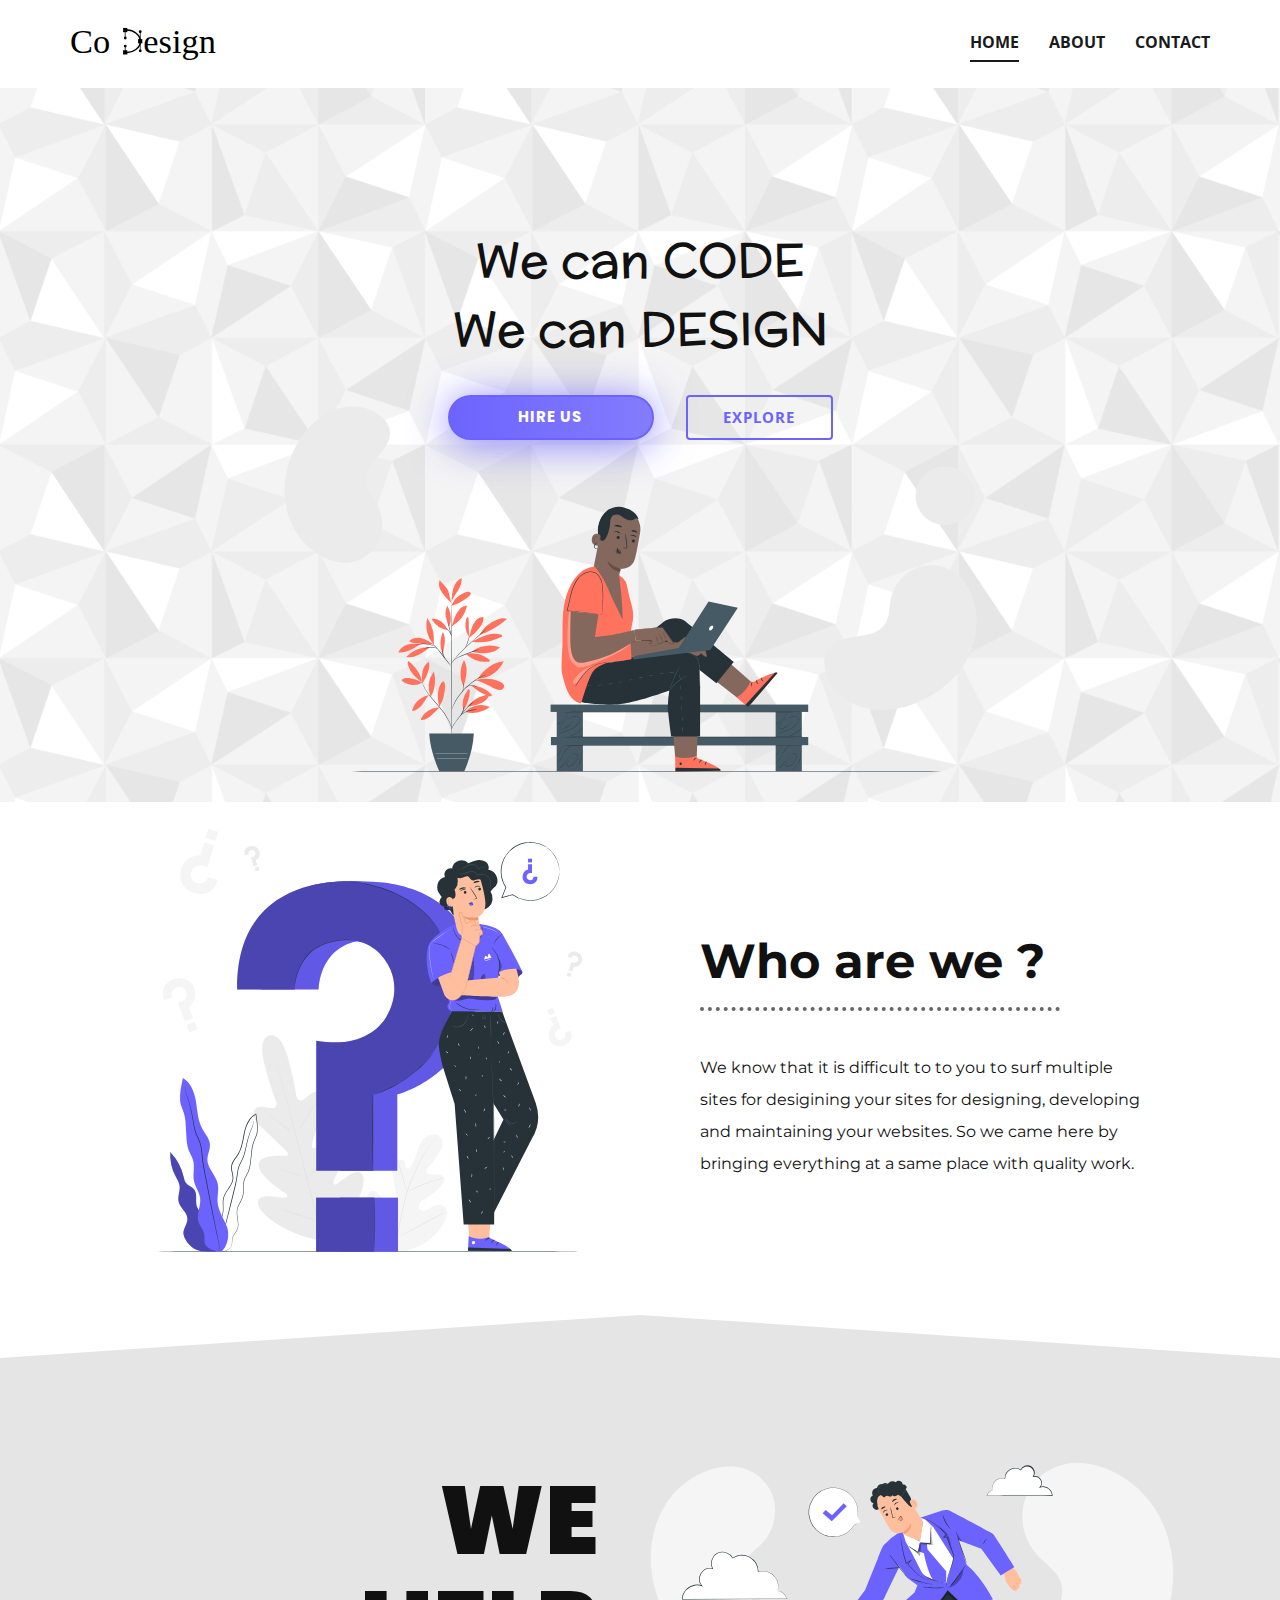
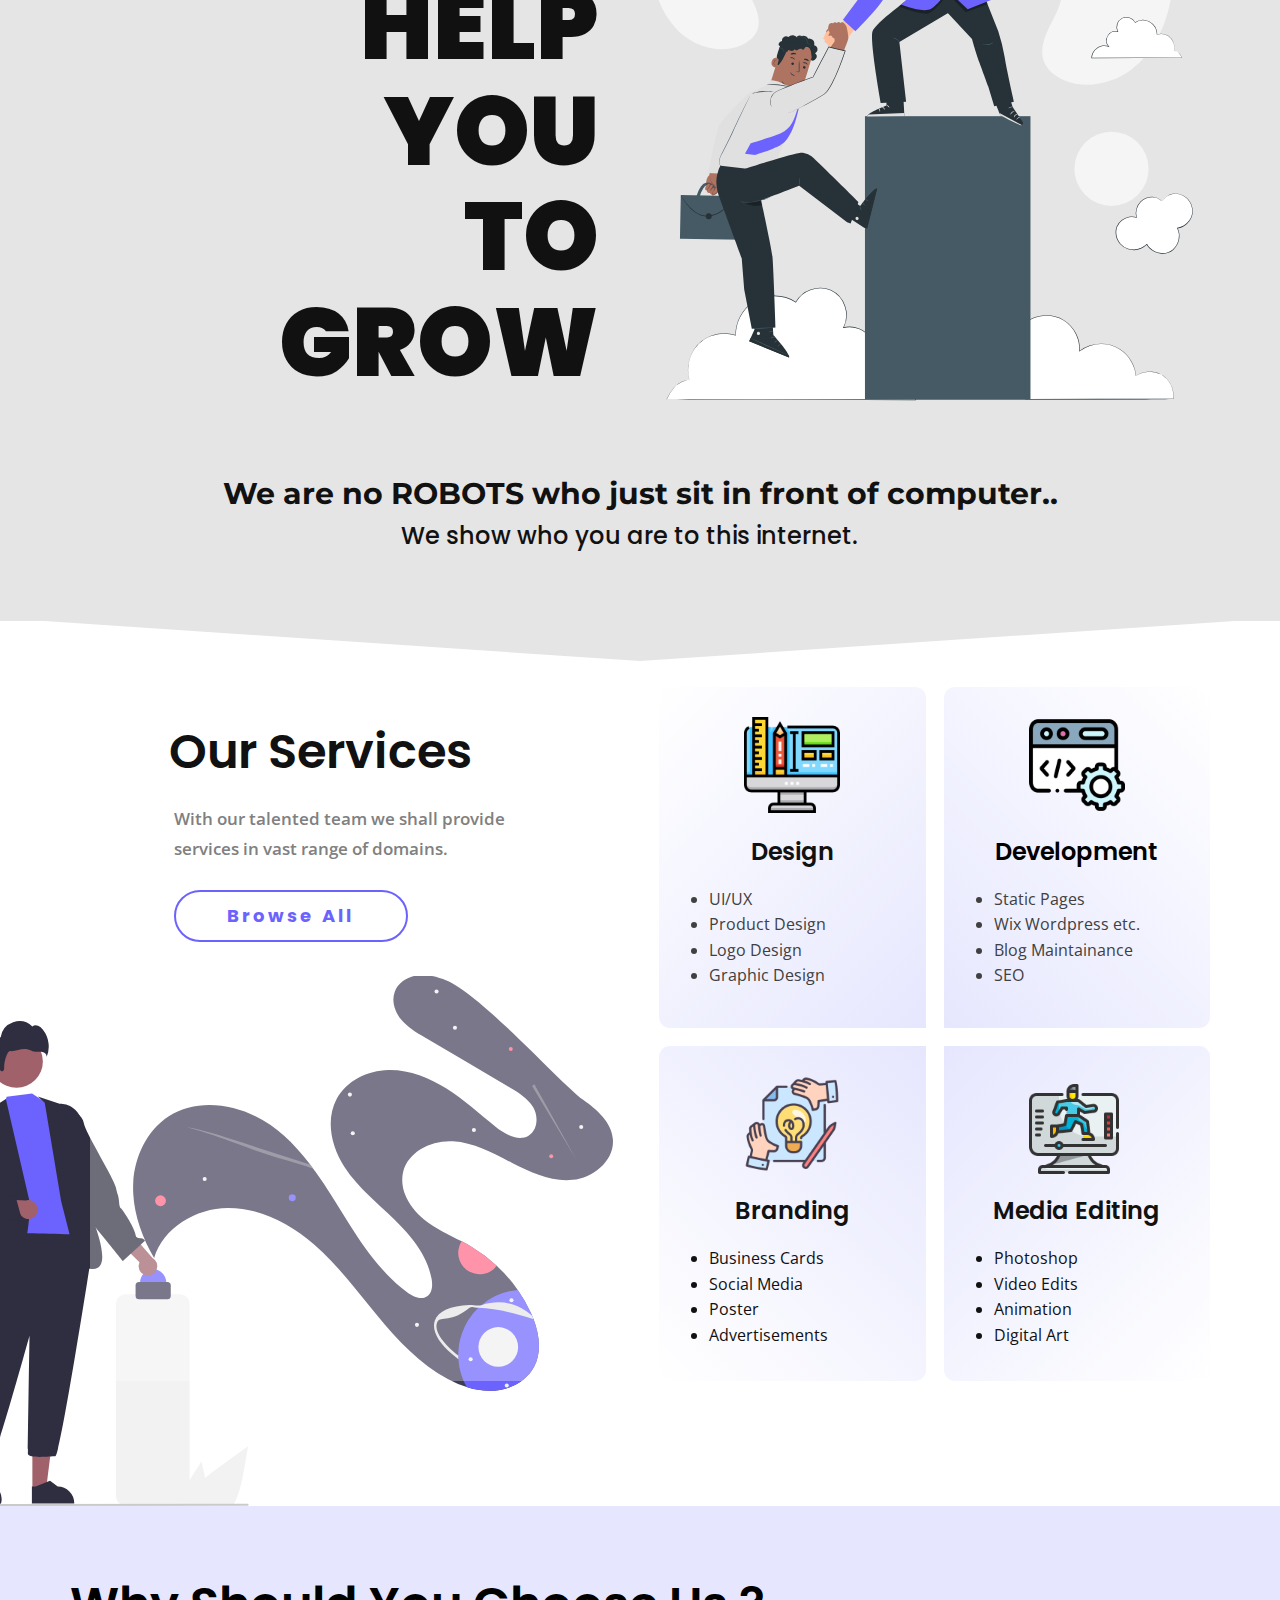
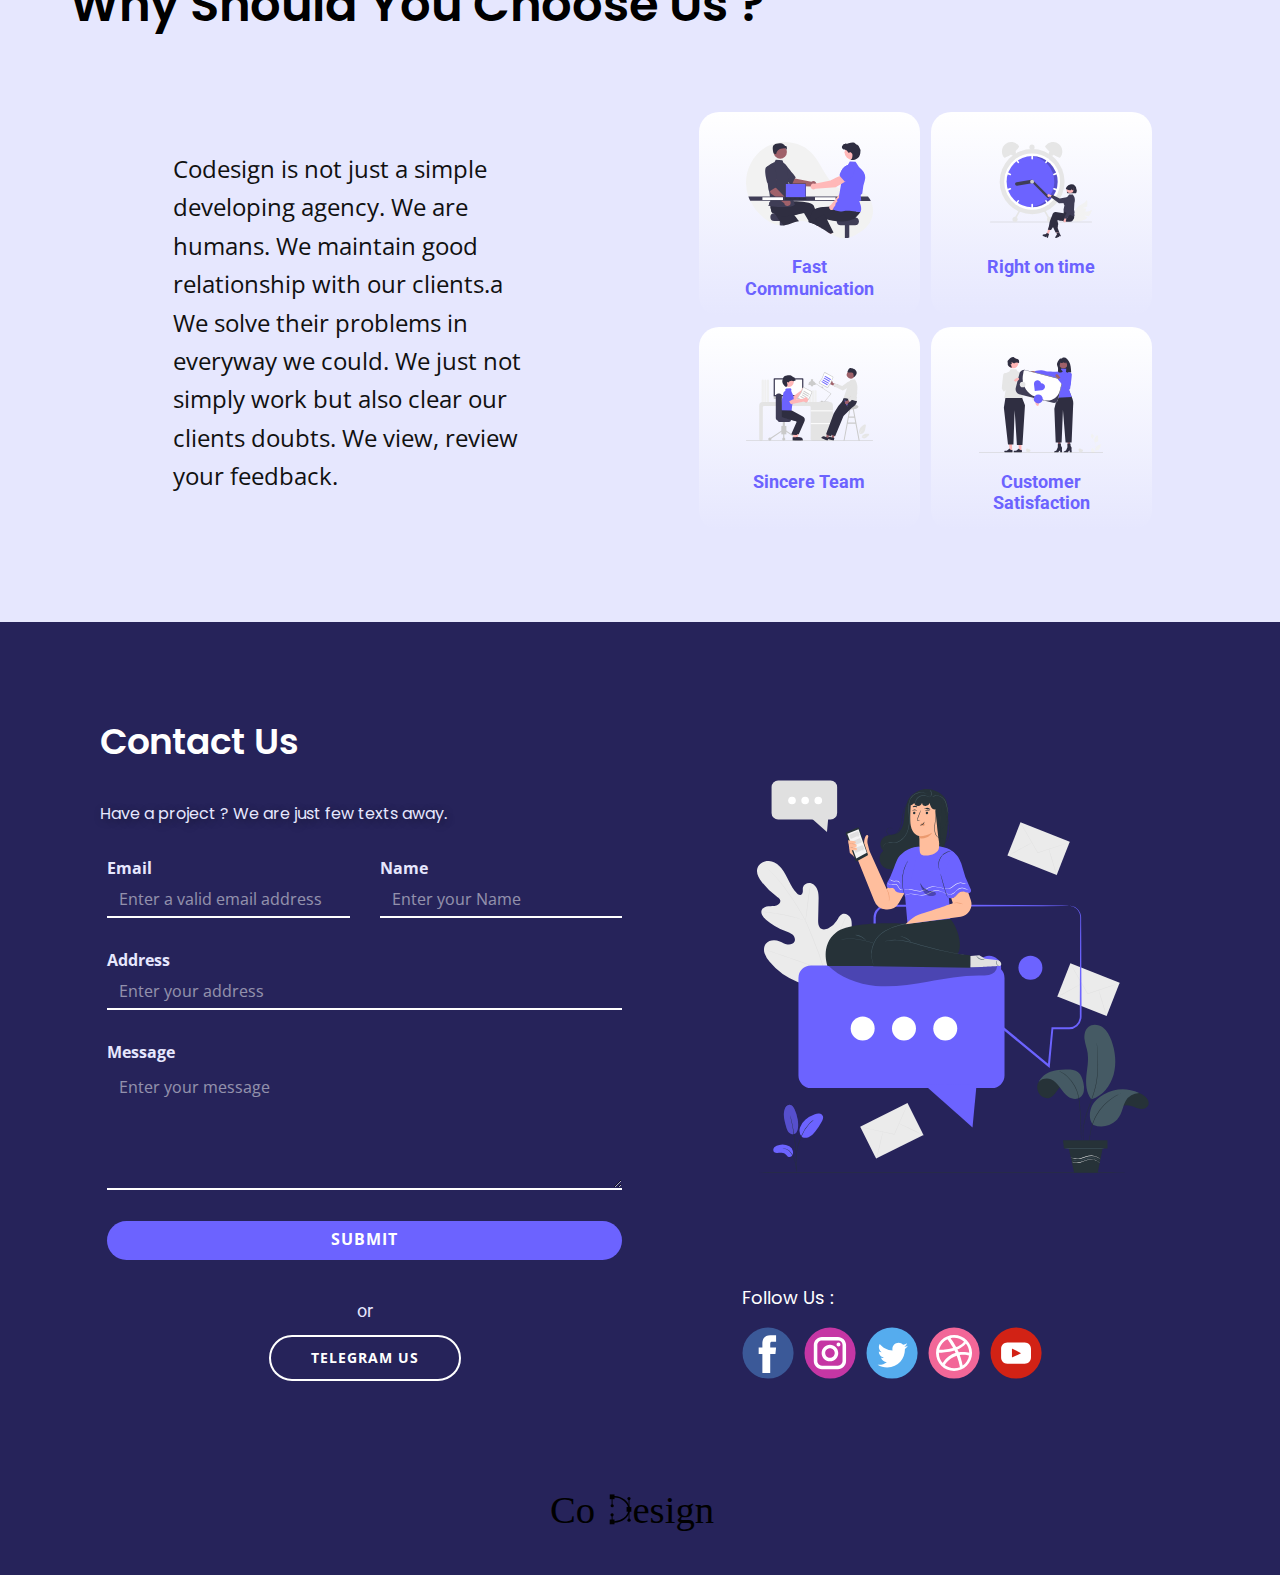
<file: index.html>
<!DOCTYPE html>
<html style="font-size: 16px;" lang="en"><head>
    <meta name="viewport" content="width=device-width, initial-scale=1.0">
    <meta charset="utf-8">
    <meta name="keywords" content="Design.Architecture., ​Winning Strategies., ​Every project just unique, ​Unique.
Innovate., Web, Design, Developement, freelance, agency, hire, jobs.">
    <meta name="description" content="">
    <title>CoDesign</title>
	<link rel="icon" type="image/x-icon" href="./images/Codesign.svg">
    <link rel="stylesheet" href="nicepage.css" media="screen">
<link rel="stylesheet" href="Home.css" media="screen">
    <script class="u-script" type="text/javascript" src="jquery.js" defer=""></script>
    <script class="u-script" type="text/javascript" src="nicepage.js" defer=""></script>
    <link id="u-theme-google-font" rel="stylesheet" href="https://fonts.googleapis.com/css?family=Roboto:100,100i,300,300i,400,400i,500,500i,700,700i,900,900i|Open+Sans:300,300i,400,400i,500,500i,600,600i,700,700i,800,800i">
    <link id="u-page-google-font" rel="stylesheet" href="https://fonts.googleapis.com/css?family=Montserrat:100,100i,200,200i,300,300i,400,400i,500,500i,600,600i,700,700i,800,800i,900,900i|Open+Sans:300,300i,400,400i,500,500i,600,600i,700,700i,800,800i|McLaren:400|Poppins:100,100i,200,200i,300,300i,400,400i,500,500i,600,600i,700,700i,800,800i,900,900i">
    
    
    
    
    
    
    
    
    
    <script type="application/ld+json">{
		"@context": "http://schema.org",
		"@type": "Organization",
		"name": "",
		"logo": "images/Codesign.svg"
}</script>
    <meta name="theme-color" content="#ffffff">
    <meta property="og:title" content="Home">
    <meta property="og:type" content="website">
  </head>
  <body data-home-page="Home.html" data-home-page-title="Home" class="u-body u-palette-1-base u-xl-mode" data-lang="en"><header class="u-clearfix u-header u-header" id="sec-d35a"><div class="u-clearfix u-sheet u-sheet-1">
        <a href="https://codesignagency.in" class="u-image u-logo u-image-1" data-image-width="1813" data-image-height="454" title="Codesign">
          <img src="images/Codesign.svg" class="u-logo-image u-logo-image-1">
        </a>
        <nav class="u-align-left u-font-size-14 u-menu u-menu-one-level u-nav-spacing-25 u-offcanvas u-menu-1" data-responsive-from="MD">
          <div class="menu-collapse" style="font-size: 1rem; letter-spacing: 0px; font-weight: 700; text-transform: uppercase;">
            <a class="u-button-style u-custom-active-border-color u-custom-border u-custom-border-color u-custom-borders u-custom-hover-border-color u-custom-padding-bottom u-custom-text-active-color u-custom-text-color u-custom-text-hover-color u-custom-top-bottom-menu-spacing u-nav-link" href="#" style="padding: 0px; font-size: calc(1em + 0.5px);">
              <svg class="u-svg-link" preserveAspectRatio="xMidYMin slice" viewBox="0 0 302 302" style=""><use xmlns:xlink="http://www.w3.org/1999/xlink" xlink:href="#svg-7b92"></use></svg>
              <svg xmlns="http://www.w3.org/2000/svg" xmlns:xlink="http://www.w3.org/1999/xlink" version="1.1" id="svg-7b92" x="0px" y="0px" viewBox="0 0 302 302" style="enable-background:new 0 0 302 302;" xml:space="preserve" class="u-svg-content"><g><rect y="36" width="302" height="30"></rect><rect y="236" width="302" height="30"></rect><rect y="136" width="302" height="30"></rect>
</g><g></g><g></g><g></g><g></g><g></g><g></g><g></g><g></g><g></g><g></g><g></g><g></g><g></g><g></g><g></g></svg>
            </a>
          </div>
          <div class="u-custom-menu u-nav-container">
            <ul class="u-nav u-spacing-30 u-unstyled u-nav-1"><li class="u-nav-item"><a class="u-border-2 u-border-active-grey-90 u-border-hover-grey-50 u-border-no-left u-border-no-right u-border-no-top u-button-style u-nav-link u-text-active-grey-90 u-text-grey-90 u-text-hover-grey-90" href="Home.html" style="padding: 10px 0px;">Home</a>
</li><li class="u-nav-item"><a class="u-border-2 u-border-active-grey-90 u-border-hover-grey-50 u-border-no-left u-border-no-right u-border-no-top u-button-style u-nav-link u-text-active-grey-90 u-text-grey-90 u-text-hover-grey-90" href="Home.html#carousel_bf10" style="padding: 10px 0px;">About</a>
</li><li class="u-nav-item"><a class="u-border-2 u-border-active-grey-90 u-border-hover-grey-50 u-border-no-left u-border-no-right u-border-no-top u-button-style u-nav-link u-text-active-grey-90 u-text-grey-90 u-text-hover-grey-90" href="Home.html#carousel_aa68" style="padding: 10px 0px;">Contact</a>
</li></ul>
          </div>
          <div class="u-custom-menu u-nav-container-collapse">
            <div class="u-align-center u-black u-container-style u-inner-container-layout u-opacity u-opacity-95 u-sidenav">
              <div class="u-inner-container-layout u-sidenav-overflow">
                <div class="u-menu-close"></div>
                <ul class="u-align-center u-nav u-popupmenu-items u-unstyled u-nav-2"><li class="u-nav-item"><a class="u-button-style u-nav-link" href="Home.html">Home</a>
</li><li class="u-nav-item"><a class="u-button-style u-nav-link" href="Home.html#carousel_bf10">About</a>
</li><li class="u-nav-item"><a class="u-button-style u-nav-link" href="Home.html#carousel_aa68">Contact</a>
</li></ul>
              </div>
            </div>
            <div class="u-black u-menu-overlay u-opacity u-opacity-70"></div>
          </div>
        </nav>
      </div></header>
    <section class="u-align-center u-clearfix u-image u-shading u-section-1" id="sec-1672" data-image-width="1500" data-image-height="1000">
      
      
      
      
      <div class="u-clearfix u-sheet u-sheet-1"><span class="u-align-center u-icon u-icon-1"><svg class="u-svg-link" preserveAspectRatio="xMidYMin slice" viewBox="0 0 750 500" style=""><use xmlns:xlink="http://www.w3.org/1999/xlink" xlink:href="#svg-7565"></use></svg><svg xmlns="http://www.w3.org/2000/svg" xmlns:xlink="http://www.w3.org/1999/xlink" version="1.1" xml:space="preserve" class="u-svg-content" viewBox="0 0 750 500" id="svg-7565"><g id="freepik--background-simple--inject-4"><path d="M685.77,290.22l-1.14-1.34a39.74,39.74,0,0,0-38.88-13.33,38,38,0,0,0-5.41,1.66,41.71,41.71,0,0,0-25.21,30.26c-1.57,7.94-1,16.69-5.28,23.5-5.64,8.86-17.29,11-27.63,12.34s-22,3.52-27.59,12.4c-3.51,5.57-3.75,12.71-2.35,19.17,3.72,17.1,18.24,30.58,34.77,35.76s34.65,3,50.83-3.13c22.67-8.53,42.86-25.12,53-47.33S700,310.11,685.77,290.22Z" style="fill:#ebebeb"></path><path d="M83.42,271.62l1.62.22a36.29,36.29,0,0,0,38.05-19.2A38.81,38.81,0,0,0,122,216c-3.81-6.5-9.64-12.22-10.82-19.63-1.54-9.64,5.26-18.33,11.62-25.64s13.15-16,11.57-25.67c-1-6-5.23-11.16-10.19-14.79-13.14-9.62-31.58-10-46.29-3.46s-25.95,19.32-33.47,33.55C33.86,180.3,30,204.31,36.68,226.05S61.23,266.54,83.42,271.62Z" style="fill:#ebebeb"></path><circle cx="669.38" cy="206.86" r="28.24" transform="matrix(0.23, -0.97, 0.97, 0.23, 312.52, 809.78)" style="fill:#ebebeb"></circle>
</g><g id="freepik--Plant--inject-4"><path d="M165.7,387.43a30.39,30.39,0,0,0-13-4.46c-2.12-.22-4.44-.16-6.14,1.12a1.28,1.28,0,0,0-.63,1.13,1.39,1.39,0,0,0,.6.76,18.55,18.55,0,0,0,19.15,1.45" style="fill:#FF725E"></path><path d="M165.37,387.07a64.14,64.14,0,0,1-8.39-7.38,21.24,21.24,0,0,1-5.25-9.72,3.9,3.9,0,0,1,.41-3.25c6.69,5.22,11.94,12,13.23,20.35" style="fill:#FF725E"></path><path d="M165.63,387.38a30.34,30.34,0,0,1,.16-11,14.87,14.87,0,0,1,5.86-9.09c1.16,2.7.66,5.81-.15,8.63a41.88,41.88,0,0,1-5.82,12.24" style="fill:#FF725E"></path><path d="M172.18,399.12a19.18,19.18,0,0,0-10.41,5.27,19.65,19.65,0,0,0-6,10.22c3.9-.24,7.21-3,9.61-6.07s4.06-6.47,6.7-9.36" style="fill:#FF725E"></path><path d="M173.61,401a25.66,25.66,0,0,1,3-24.29c2.27,8.06,1.43,17.17-3,24.29" style="fill:#FF725E"></path><path d="M182.26,411.31a18.58,18.58,0,0,0-17.75,10.21,1.4,1.4,0,0,0-.12,1.4,1.32,1.32,0,0,0,1.18.34c3.5-.22,6.6-2.33,9.16-4.73s4.78-5.16,7.61-7.23" style="fill:#FF725E"></path><path d="M182,410.74a32.93,32.93,0,0,1-.33-18.46c.65-2.38,1.74-4.88,3.94-6a.75.75,0,0,1,.6-.1.79.79,0,0,1,.38.44,11.16,11.16,0,0,1,.93,5.3,33.56,33.56,0,0,1-.83,5.36c-.69,3.28-1.06,6.8-2.86,9.63a18.64,18.64,0,0,0-1.14,2.11c-.34.72-.34,1-.66,1.55" style="fill:#FF725E"></path><path d="M204.9,414.16a23.8,23.8,0,0,1,4.17-19.58c.3-.39.7-.81,1.19-.76.75.07.94,1.07.91,1.82a35.46,35.46,0,0,1-6.27,18.52" style="fill:#FF725E"></path><path d="M207,415.57a28.48,28.48,0,0,0,23.37-4.75,19,19,0,0,0-12.65-1.56c-4.22,1-8.09,2.86-10.72,6.31" style="fill:#FF725E"></path><path d="M208.71,411.27c4.39-7.16,12.81-11.84,21.2-12.26-1,3.41-3.77,6.06-6.93,7.67a38.45,38.45,0,0,1-10.18,3c-1.36.27-3.22.56-4.09,1.62" style="fill:#FF725E"></path><path d="M205.33,390.41A62,62,0,0,0,208.05,378a20.71,20.71,0,0,0-2.48-12.29c-4.1,7.94-4.52,17.22-.36,25.13" style="fill:#FF725E"></path><path d="M219.15,383.43c4.8-8.73,14.59-15.69,24.5-16.67-3.82,9.52-14.25,16.87-24.5,16.67" style="fill:#FF725E"></path><path d="M216.13,385.13c7.16,1.09,13.26,5.67,20,8.44a9,9,0,0,0,4.51.86,3.53,3.53,0,0,0,2.21-6.24,9.57,9.57,0,0,0-3.28-2c-7.29-3-15.1-3.11-22.77-1.27" style="fill:#FF725E"></path><path d="M212,390.15c1.62.47,2.17,1.31,3.46,2.4a37.25,37.25,0,0,0,15.12,7.77c.58.14,1.34.2,1.62-.32s-.06-1-.39-1.42a20.85,20.85,0,0,0-9.13-6.19c-3.49-1.3-6.51-2.87-10.68-2.54" style="fill:#FF725E"></path><path d="M207.32,359.83a28.57,28.57,0,0,0,21.94,7.47,1.48,1.48,0,0,0,1-.36c.55-.6-.11-1.53-.75-2-6.46-5-14.27-7.11-22.19-5.08" style="fill:#FF725E"></path><path d="M212.86,357.81a30.57,30.57,0,0,1,27.38-4.52A21.72,21.72,0,0,1,227.19,359a41.49,41.49,0,0,1-14.33-1.21" style="fill:#FF725E"></path><path d="M210.66,343.87c-.64-6.44-.23-11.52-.67-18,0-.52-.15-1.14-.63-1.32-.68-.26-1.24.56-1.46,1.25a20.59,20.59,0,0,0,2.75,17.92" style="fill:#FF725E"></path><path d="M210.19,344.59a37.89,37.89,0,0,0,10.67-10.37c2.11-2.89,3.88-6.34,3.4-9.88a10.22,10.22,0,0,0-7.69,3.82,21.31,21.31,0,0,0-3.92,7.9c-.86,2.83-1.46,5.74-2.46,8.53" style="fill:#FF725E"></path><path d="M220.67,341.67a85.82,85.82,0,0,0,26.25-15.48c-3.13-1.26-6.72-.5-9.86.76a31.07,31.07,0,0,0-16.52,14.65" style="fill:#FF725E"></path><path d="M213.14,348.11a53.53,53.53,0,0,0,14.58.07c4.72-.79,9.19-2.66,13.6-4.52a1.63,1.63,0,0,0,.93-.7,1.08,1.08,0,0,0-.33-1.17,2.75,2.75,0,0,0-1.16-.54c-4.8-1.35-10-.72-14.71.88a67.8,67.8,0,0,0-12.91,6" style="fill:#FF725E"></path><path d="M185.47,360.05c-3.31-6.67-3.09-14.46-.24-21.34,2,3.07,2.26,7,1.89,10.61s-1.48,7.4-1.55,11.07" style="fill:#FF725E"></path><path d="M172.26,353.39a29.78,29.78,0,0,0-22.12,9.43,20.73,20.73,0,0,0,12.11-2.25,61.45,61.45,0,0,0,10.38-6.95" style="fill:#FF725E"></path><path d="M163.38,350.42c-4-.32-7.93-.82-11.81.37a14.19,14.19,0,0,0-9,7.63,21.48,21.48,0,0,0,11.07-2.09,64.17,64.17,0,0,0,9.74-5.91" style="fill:#FF725E"></path><path d="M176.53,350.56c-3.64-2.38-7.37-4.81-11.6-5.79s-9.13-.26-12.08,2.93c3.43,2,7.58,2.25,11.55,2.24s8.84,0,12.58,1.28" style="fill:#FF725E"></path><path d="M176.55,350.75c-6.21-6.1-8.57-17.05-6.07-25.39a38.72,38.72,0,0,1,6.07,25.39" style="fill:#FF725E"></path><path d="M193.63,333.47c1.17-2.72,2-5.58,3-8.35a23.93,23.93,0,0,1,4.35-7.7,11.44,11.44,0,0,1,7.69-4,31,31,0,0,1-14.93,20.08" style="fill:#FF725E"></path><path d="M190.54,337.07c-1.94-2.67-4.18-6.29-6.81-8.28s-6-3.2-9.26-2.43a21.57,21.57,0,0,0,16.07,10.71" style="fill:#FF725E"></path><path d="M191.15,333.69a45.9,45.9,0,0,1-3.06-9.92,15.53,15.53,0,0,1,1.55-10.09c3.41,6.45,4.51,13.36,1.69,20.09" style="fill:#FF725E"></path><path d="M193.66,313.68c1.93-6.39,7.78-11.09,14.09-13.25a5.29,5.29,0,0,1,2.48-.37,2.16,2.16,0,0,1,1.82,1.52c.23,1.09-.67,2.06-1.51,2.78a47.91,47.91,0,0,1-16.88,9.32" style="fill:#FF725E"></path><path d="M193.73,308.46c.24-4.12.5-8.3,1.84-12.2s3.92-7.57,7.68-9.28c.64,4.16-1.2,8.3-3.41,11.88s-4.88,7-6.21,11" style="fill:#FF725E"></path><path d="M193.63,311.29c-1.6-4.65-1.76-10.57-4.55-14.62-2-2.84-5.07-4.77-6.75-7.77a11.78,11.78,0,0,0,.39,8.82,25.66,25.66,0,0,0,5.16,7.38c2.06,2.2,3.83,3.86,5.75,6.19" style="fill:#FF725E"></path><path d="M193.66,448.41c-.13,0-.23-31.06-.24-69.37s.08-69.37.21-69.37.23,31.05.24,69.37S193.78,448.41,193.66,448.41Z" style="fill:#263238"></path><path d="M220.8,355.37a7.2,7.2,0,0,1-1.17.44l-3.21,1.08c-2.71.92-6.43,2.26-10.47,3.92s-7.78,3.11-9.93,5a7.42,7.42,0,0,0-2,2.63c-.31.73-.36,1.18-.4,1.17s0-.11,0-.32a5.2,5.2,0,0,1,.23-.91,7,7,0,0,1,1.94-2.81,17.5,17.5,0,0,1,4.31-2.67c1.72-.81,3.63-1.65,5.66-2.48,4.05-1.66,7.8-2.95,10.54-3.8,1.37-.43,2.49-.74,3.26-.95A6.89,6.89,0,0,1,220.8,355.37Z" style="fill:#263238"></path><path d="M229.7,333.51s-.11.14-.33.35l-1,.94-3.72,3.38-12.38,11c-4.84,4.3-9,8.41-11.91,11.51-1.45,1.54-2.59,2.82-3.37,3.72l-.9,1a2.4,2.4,0,0,1-.33.34s.08-.15.26-.4.46-.62.84-1.08c.74-.93,1.84-2.25,3.27-3.83A156.51,156.51,0,0,1,212,348.87c4.85-4.29,9.26-8.15,12.47-10.93l3.82-3.27,1.05-.87A2,2,0,0,1,229.7,333.51Z" style="fill:#263238"></path><path d="M207.05,353.58c-.13-.05.88-2.39,1.89-5.33s1.49-5.44,1.62-5.42a18.13,18.13,0,0,1-1.2,5.56,34.82,34.82,0,0,1-1.5,3.73A5.9,5.9,0,0,1,207.05,353.58Z" style="fill:#263238"></path><path d="M193.69,372.38a5.27,5.27,0,0,1-.75-.86L191,369.07c-1.6-2.07-3.82-4.93-6.3-8.06s-4.77-5.94-6.42-8l-1.95-2.42a5.72,5.72,0,0,1-.68-.92,5.33,5.33,0,0,1,.81.81c.5.54,1.2,1.33,2.06,2.32,1.72,2,4,4.76,6.53,7.9s4.67,6,6.21,8.15c.77,1.06,1.38,1.93,1.79,2.53A6.79,6.79,0,0,1,193.69,372.38Z" style="fill:#263238"></path><path d="M187.73,364.74a10.92,10.92,0,0,1-2.49-4.67,13.24,13.24,0,0,1-.56-4.7h.19c-.08.36-.15.55-.18.55s0-.21,0-.58l.2,0a21.69,21.69,0,0,0,.79,4.58A37.15,37.15,0,0,0,187.73,364.74Z" style="fill:#263238"></path><path d="M180.05,355.08a7.63,7.63,0,0,0-1.74-1,11.68,11.68,0,0,0-4.83-.39,28.92,28.92,0,0,0-4.87.79,16.45,16.45,0,0,1-2,.48,6.67,6.67,0,0,1,1.92-.79,22.84,22.84,0,0,1,4.91-.93,10.72,10.72,0,0,1,5,.54A3.07,3.07,0,0,1,180.05,355.08Z" style="fill:#263238"></path><path d="M178.23,352.73c0,.07-1-.4-2.67-1a26.75,26.75,0,0,0-13.44-1c-1.72.31-2.76.63-2.78.55a2.64,2.64,0,0,1,.71-.3,16.17,16.17,0,0,1,2-.56,23.32,23.32,0,0,1,6.88-.48,23.77,23.77,0,0,1,6.73,1.51,18.06,18.06,0,0,1,1.91.87A2.92,2.92,0,0,1,178.23,352.73Z" style="fill:#263238"></path><path d="M193.63,342.83a56.3,56.3,0,0,1-1.95-6.76,56.14,56.14,0,0,1-1.51-6.86,108.38,108.38,0,0,1,3.46,13.62Z" style="fill:#263238"></path><path d="M193.75,342.83a31,31,0,0,0-2.16-4.05,17.23,17.23,0,0,0-3.17-3.27,2.92,2.92,0,0,1,1.23.63,10,10,0,0,1,2.31,2.39A8.92,8.92,0,0,1,193.75,342.83Z" style="fill:#263238"></path><path d="M193.66,431.85s-.14-.75-.49-2.07a29.64,29.64,0,0,0-2.08-5.37,74.16,74.16,0,0,0-11-15.52c-2.46-2.81-4.84-5.46-6.87-8a56.4,56.4,0,0,1-4.91-7.09,33.61,33.61,0,0,1-2.48-5.25c-.23-.65-.39-1.16-.49-1.51a2.46,2.46,0,0,1-.12-.53s.26.71.77,2a40.25,40.25,0,0,0,2.59,5.16,61.18,61.18,0,0,0,5,7c2,2.51,4.43,5.14,6.89,8a70.55,70.55,0,0,1,11,15.67,27,27,0,0,1,2,5.47,14.7,14.7,0,0,1,.27,1.56A2.84,2.84,0,0,1,193.66,431.85Z" style="fill:#263238"></path><path d="M218.18,404.15a10.89,10.89,0,0,1-1.28.72,27.58,27.58,0,0,0-3.33,2.2,38,38,0,0,0-4.38,4c-1.54,1.62-3.12,3.5-4.74,5.52-3.23,4.06-6.25,7.64-8.06,10.51-.92,1.42-1.59,2.62-2,3.46s-.68,1.3-.71,1.29,0-.13.12-.37.22-.57.43-1a32.13,32.13,0,0,1,1.91-3.55,117.88,117.88,0,0,1,8-10.62c1.62-2,3.22-3.91,4.79-5.53a35.11,35.11,0,0,1,4.49-4,22.58,22.58,0,0,1,3.44-2.11c.42-.21.77-.34,1-.44S218.18,404.13,218.18,404.15Z" style="fill:#263238"></path><path d="M218.66,413.13a16.67,16.67,0,0,1-2.71.4,34.67,34.67,0,0,0-6.45,1.27,19.38,19.38,0,0,0-5.77,3c-1.33,1-1.95,1.87-2,1.82s.1-.24.4-.62a10.1,10.1,0,0,1,1.41-1.45,17.4,17.4,0,0,1,5.84-3.21,29.35,29.35,0,0,1,6.55-1.16A16.34,16.34,0,0,1,218.66,413.13Z" style="fill:#263238"></path><path d="M202.51,418.67c-.14-.08,1.08-1.95,2-4.47s1.1-4.76,1.26-4.74a4.18,4.18,0,0,1,0,1.46,15.36,15.36,0,0,1-.8,3.43,16.11,16.11,0,0,1-1.57,3.15A4.61,4.61,0,0,1,202.51,418.67Z" style="fill:#263238"></path><path d="M226.13,380a3.31,3.31,0,0,1-.44.23l-1.27.58c-.56.24-1.24.54-2,.95s-1.66.8-2.59,1.36l-1.48.84c-.52.3-1,.65-1.57,1-1.09.66-2.19,1.48-3.35,2.31a57.52,57.52,0,0,0-12.93,13.37c-.79,1.2-1.57,2.32-2.19,3.44-.32.55-.66,1.07-.94,1.59s-.53,1-.79,1.51c-.52,1-.9,1.86-1.27,2.65s-.66,1.46-.88,2-.39.95-.54,1.3a2.4,2.4,0,0,1-.21.44,1.7,1.7,0,0,1,.13-.48l.46-1.32a20,20,0,0,1,.81-2.07c.35-.8.71-1.72,1.22-2.69l.77-1.53c.27-.53.6-1.06.91-1.62.62-1.13,1.39-2.27,2.18-3.48a55.54,55.54,0,0,1,13-13.47c1.18-.83,2.29-1.64,3.4-2.3.55-.33,1.07-.68,1.59-1l1.51-.82c.94-.54,1.85-.93,2.64-1.31a21.26,21.26,0,0,1,2-.88l1.31-.5A1.39,1.39,0,0,1,226.13,380Z" style="fill:#263238"></path><path d="M206.72,393a3.1,3.1,0,0,1,1.06-1.59,6.82,6.82,0,0,1,4.3-1.65,11.86,11.86,0,0,1,4.53.89,6.47,6.47,0,0,1,1.71.83,10.44,10.44,0,0,1-1.81-.53,13.88,13.88,0,0,0-4.41-.74,7,7,0,0,0-4.11,1.45A12.5,12.5,0,0,0,206.72,393Z" style="fill:#263238"></path><path d="M203.82,396a16.73,16.73,0,0,0,1.22-4,16,16,0,0,0-.28-4.14,2.56,2.56,0,0,1,.51,1.15,8.26,8.26,0,0,1-.7,6C204.19,395.69,203.86,396.05,203.82,396Z" style="fill:#263238"></path><path d="M172.21,436.3c.67,11.87,4.24,23.94,9.74,36.15h23.93c5.25-12.09,8.58-24.14,9.17-36.15Z" style="fill:#455a64"></path><path d="M211.17,455.51c0,.12-7.88.22-17.59.22s-17.6-.1-17.6-.22,7.88-.23,17.6-.23S211.17,455.38,211.17,455.51Z" style="fill:#fafafa"></path><path d="M210.64,459.81c0,.12-7.39.22-16.5.22s-16.49-.1-16.49-.22,7.38-.23,16.49-.23S210.64,459.68,210.64,459.81Z" style="fill:#fafafa"></path>
</g><g id="freepik--Floor--inject-4"><path d="M697.69,472.6c0,.15-140.91.26-314.67.26s-314.7-.11-314.7-.26,140.87-.26,314.7-.26S697.69,472.46,697.69,472.6Z" style="fill:#263238"></path>
</g><g id="freepik--Pallet--inject-4"><rect x="294.61" y="446.51" width="25.09" height="25.95" style="fill:#455a64"></rect><path d="M309.3,447.22s-.28.15-.78.43a14.7,14.7,0,0,0-2,1.38,21.7,21.7,0,0,0-5,6.22c-.79,1.36-1.42,2.71-2,3.94a12.8,12.8,0,0,1-2,3,6.25,6.25,0,0,1-2,1.47,3.14,3.14,0,0,1-.86.29s.31-.1.82-.36a6.52,6.52,0,0,0,1.88-1.5c1.43-1.51,2.38-4.25,4-7a20.85,20.85,0,0,1,5.1-6.23,13.5,13.5,0,0,1,2.05-1.34A7,7,0,0,1,309.3,447.22Z" style="fill:#263238"></path><path d="M308.9,463.87l.48-.4c.31-.26.77-.65,1.32-1.2.28-.27.58-.58.89-.94a2,2,0,0,0,.66-1.29,1,1,0,0,0-1.28-.74,5.58,5.58,0,0,0-1.7.95,18.28,18.28,0,0,0-3.45,2.92,8.52,8.52,0,0,0-1.37,2.08,2,2,0,0,0-.14,1.24,1.3,1.3,0,0,0,.84.88,3.94,3.94,0,0,0,2.69-.21,9.5,9.5,0,0,0,2.48-1.5,11.47,11.47,0,0,0,3.73-4.78,6.65,6.65,0,0,0,.39-3,2.59,2.59,0,0,0-1.55-2.31,3.63,3.63,0,0,0-2.72.59,13,13,0,0,0-2.26,1.66c-2.69,2.5-4.36,5.42-6.13,7.57a16.23,16.23,0,0,1-4.9,4.37,9.07,9.07,0,0,1-1.65.69,4.71,4.71,0,0,1-.61.15l.15-.05.44-.14a9.49,9.49,0,0,0,1.63-.73,16.32,16.32,0,0,0,4.83-4.38c1.75-2.15,3.4-5.09,6.12-7.62a12.48,12.48,0,0,1,2.28-1.69,3.77,3.77,0,0,1,2.88-.61,2.14,2.14,0,0,1,1.21,1,3.9,3.9,0,0,1,.48,1.49,6.89,6.89,0,0,1-.39,3.14,11.8,11.8,0,0,1-3.8,4.87,9.73,9.73,0,0,1-2.54,1.52,4.14,4.14,0,0,1-2.83.21,1.51,1.51,0,0,1-1-1,2.17,2.17,0,0,1,.16-1.36,8.52,8.52,0,0,1,1.41-2.12,18.45,18.45,0,0,1,3.5-2.93,5.69,5.69,0,0,1,1.75-1,1.12,1.12,0,0,1,1.42.86,2,2,0,0,1-.7,1.37q-.48.53-.9.93A13.41,13.41,0,0,1,308.9,463.87Z" style="fill:#263238"></path><path d="M319.54,451s-.09.34-.23,1a22.29,22.29,0,0,0-.42,2.7c-.13,1.14-.22,2.52-.44,4a18.13,18.13,0,0,1-6.94,11.83,13.27,13.27,0,0,1-3.23,1.89s.07-.06.22-.14l.66-.35a18.25,18.25,0,0,0,7.72-8.53c1.49-3.21,1.56-6.47,1.86-8.75a20.14,20.14,0,0,1,.49-2.7A6.38,6.38,0,0,1,319.54,451Z" style="fill:#263238"></path><path d="M300,447.14a2,2,0,0,1,0,.46,12.17,12.17,0,0,1-.2,1.24,14.86,14.86,0,0,1-3.84,7.23,9.88,9.88,0,0,1-.92.85,1.69,1.69,0,0,1-.37.27s.47-.45,1.18-1.22a16.57,16.57,0,0,0,2.35-3.35,16.9,16.9,0,0,0,1.46-3.82C299.93,447.78,300,447.13,300,447.14Z" style="fill:#263238"></path><rect x="294.61" y="414.44" width="25.09" height="25.09" style="fill:#455a64"></rect><path d="M305.39,415.49a2.67,2.67,0,0,1-.14.64,11.63,11.63,0,0,1-.56,1.69,16.62,16.62,0,0,1-3.16,4.95,16.82,16.82,0,0,1-4.68,3.54,13.35,13.35,0,0,1-1.64.7l-.62.19a3.11,3.11,0,0,1,.59-.27c.39-.15.94-.41,1.6-.75a17.71,17.71,0,0,0,4.6-3.55,17.39,17.39,0,0,0,3.17-4.86,15.76,15.76,0,0,0,.63-1.66A4.59,4.59,0,0,1,305.39,415.49Z" style="fill:#263238"></path><path d="M310.6,423.62a13.57,13.57,0,0,1-1.51,2.28,18,18,0,0,1-5.69,4.75,17.34,17.34,0,0,1-2.26,1,4,4,0,0,1-2.66.3,1.34,1.34,0,0,1-.86-1.14,2.91,2.91,0,0,1,.32-1.45,16.78,16.78,0,0,1,1.59-2.6,18,18,0,0,1,11.31-7,15.33,15.33,0,0,1,1.79-.21,6.64,6.64,0,0,1,1.78.06,2.43,2.43,0,0,1,1.53.89,3.08,3.08,0,0,1,.55,1.66,8.83,8.83,0,0,1-2.48,6,17.42,17.42,0,0,1-4.76,3.5,45.43,45.43,0,0,1-4.69,2.12c-2.93,1.15-5.37,1.88-7.05,2.39l-1.95.57c-.44.13-.68.18-.68.18l.67-.22,1.93-.61c1.68-.53,4.11-1.28,7-2.44a47.93,47.93,0,0,0,4.66-2.15,17.11,17.11,0,0,0,4.69-3.47,8.57,8.57,0,0,0,2.42-5.81,2.8,2.8,0,0,0-.5-1.54,2.27,2.27,0,0,0-1.41-.82,6.66,6.66,0,0,0-1.73-.05,17.38,17.38,0,0,0-12.95,7.07,16.17,16.17,0,0,0-1.58,2.57,2.74,2.74,0,0,0-.32,1.35,1.2,1.2,0,0,0,.75,1,3.84,3.84,0,0,0,2.54-.29,15.92,15.92,0,0,0,2.25-1,18.05,18.05,0,0,0,5.7-4.67c.55-.68.93-1.25,1.19-1.63S310.6,423.62,310.6,423.62Z" style="fill:#263238"></path><path d="M319.5,430.7s0,.06-.11.16l-.34.41a19.44,19.44,0,0,1-1.37,1.45,25.77,25.77,0,0,1-11.33,6.41,17.73,17.73,0,0,1-1.94.43l-.53.08-.19,0s.06,0,.18-.06l.53-.12c.45-.09,1.11-.26,1.92-.49a28.71,28.71,0,0,0,6-2.52,28,28,0,0,0,5.26-3.86c.61-.57,1.09-1.05,1.41-1.39l.37-.39Z" style="fill:#263238"></path><rect x="504.71" y="414.44" width="25.09" height="25.09" style="fill:#455a64"></rect><path d="M515.49,415.49a2.67,2.67,0,0,1-.14.64,11.63,11.63,0,0,1-.56,1.69,16.62,16.62,0,0,1-3.16,4.95,16.82,16.82,0,0,1-4.68,3.54,13.35,13.35,0,0,1-1.64.7l-.62.19a3.11,3.11,0,0,1,.59-.27,17.11,17.11,0,0,0,6.2-4.3,17.39,17.39,0,0,0,3.17-4.86,15.76,15.76,0,0,0,.63-1.66A4.59,4.59,0,0,1,515.49,415.49Z" style="fill:#263238"></path><path d="M520.7,423.62a13.57,13.57,0,0,1-1.51,2.28,18,18,0,0,1-5.69,4.75,16.76,16.76,0,0,1-2.26,1,4,4,0,0,1-2.66.3,1.34,1.34,0,0,1-.86-1.14,2.91,2.91,0,0,1,.32-1.45,16.78,16.78,0,0,1,1.59-2.6,18,18,0,0,1,11.31-7,15.59,15.59,0,0,1,1.79-.21,6.64,6.64,0,0,1,1.78.06,2.43,2.43,0,0,1,1.53.89,3.08,3.08,0,0,1,.55,1.66,8.83,8.83,0,0,1-2.48,6,17.42,17.42,0,0,1-4.76,3.5,45.43,45.43,0,0,1-4.69,2.12c-2.93,1.15-5.37,1.88-7,2.39l-1.95.57c-.44.13-.68.18-.68.18l.67-.22,1.93-.61c1.68-.53,4.11-1.28,7-2.44a47.93,47.93,0,0,0,4.66-2.15A17.31,17.31,0,0,0,524,428a8.56,8.56,0,0,0,2.41-5.81,2.8,2.8,0,0,0-.5-1.54,2.24,2.24,0,0,0-1.41-.82,6.65,6.65,0,0,0-1.73-.05,17.38,17.38,0,0,0-12.95,7.07,16.17,16.17,0,0,0-1.58,2.57,2.74,2.74,0,0,0-.32,1.35,1.2,1.2,0,0,0,.75,1,3.84,3.84,0,0,0,2.54-.29,15.43,15.43,0,0,0,2.25-1,18.05,18.05,0,0,0,5.7-4.67c.55-.68.93-1.25,1.19-1.63S520.7,423.62,520.7,423.62Z" style="fill:#263238"></path><path d="M529.6,430.7s0,.06-.11.16l-.34.41a19.44,19.44,0,0,1-1.37,1.45,25.81,25.81,0,0,1-11.32,6.41,18.34,18.34,0,0,1-2,.43l-.53.08-.19,0s.06,0,.18-.06l.53-.12c.45-.09,1.11-.26,1.92-.49a29,29,0,0,0,6-2.52,28.25,28.25,0,0,0,5.25-3.86c.61-.57,1.09-1.05,1.41-1.39l.37-.39Z" style="fill:#263238"></path><rect x="504.71" y="446.51" width="25.09" height="25.95" style="fill:#455a64"></rect><path d="M519.4,447.22s-.28.15-.78.43a14.7,14.7,0,0,0-2,1.38,21.87,21.87,0,0,0-5,6.22c-.78,1.36-1.42,2.71-2,3.94a12.8,12.8,0,0,1-2,3,6.14,6.14,0,0,1-1.95,1.47,3.14,3.14,0,0,1-.86.29s.31-.1.82-.36a6.53,6.53,0,0,0,1.89-1.5c1.43-1.51,2.37-4.25,3.95-7a20.85,20.85,0,0,1,5.1-6.23,13.5,13.5,0,0,1,2.05-1.34A7,7,0,0,1,519.4,447.22Z" style="fill:#263238"></path><path d="M519,463.87l.48-.4c.32-.26.77-.65,1.33-1.2.27-.27.57-.58.88-.94a2,2,0,0,0,.66-1.29,1,1,0,0,0-1.28-.74,5.58,5.58,0,0,0-1.7.95,18.6,18.6,0,0,0-3.45,2.92,8.52,8.52,0,0,0-1.37,2.08,2,2,0,0,0-.14,1.24,1.3,1.3,0,0,0,.84.88,3.94,3.94,0,0,0,2.69-.21,9.5,9.5,0,0,0,2.48-1.5,11.47,11.47,0,0,0,3.73-4.78,6.65,6.65,0,0,0,.39-3,2.59,2.59,0,0,0-1.55-2.31,3.63,3.63,0,0,0-2.72.59,12.59,12.59,0,0,0-2.25,1.66c-2.7,2.5-4.37,5.42-6.14,7.57a16.23,16.23,0,0,1-4.9,4.37,9.07,9.07,0,0,1-1.65.69,4.71,4.71,0,0,1-.61.15l.15-.05.44-.14a9.16,9.16,0,0,0,1.63-.73,16.32,16.32,0,0,0,4.83-4.38c1.75-2.15,3.4-5.09,6.12-7.62a12.48,12.48,0,0,1,2.28-1.69,3.77,3.77,0,0,1,2.88-.61,2.14,2.14,0,0,1,1.21,1,3.9,3.9,0,0,1,.48,1.49,6.63,6.63,0,0,1-.39,3.14,11.64,11.64,0,0,1-3.8,4.87,9.57,9.57,0,0,1-2.54,1.52,4.13,4.13,0,0,1-2.83.21,1.51,1.51,0,0,1-1-1,2.17,2.17,0,0,1,.16-1.36,8.52,8.52,0,0,1,1.41-2.12,18.45,18.45,0,0,1,3.5-2.93,5.69,5.69,0,0,1,1.75-1,1.12,1.12,0,0,1,1.42.86,2,2,0,0,1-.7,1.37c-.31.35-.62.66-.9.93A13.41,13.41,0,0,1,519,463.87Z" style="fill:#263238"></path><path d="M529.64,451s-.09.34-.23,1a24.49,24.49,0,0,0-.42,2.7c-.13,1.14-.22,2.52-.44,4a17.94,17.94,0,0,1-1.37,4.79,18.24,18.24,0,0,1-5.57,7,13.06,13.06,0,0,1-3.23,1.89.83.83,0,0,1,.22-.14l.66-.35a18.31,18.31,0,0,0,7.73-8.53c1.48-3.21,1.55-6.47,1.85-8.75a20.14,20.14,0,0,1,.49-2.7A8.33,8.33,0,0,1,529.64,451Z" style="fill:#263238"></path><path d="M510.14,447.14a1.46,1.46,0,0,1,0,.46,12.17,12.17,0,0,1-.2,1.24,14.86,14.86,0,0,1-3.84,7.23,9.88,9.88,0,0,1-.92.85,1.69,1.69,0,0,1-.37.27s.47-.45,1.18-1.22a16.57,16.57,0,0,0,2.35-3.35,16.9,16.9,0,0,0,1.46-3.82C510,447.78,510.1,447.13,510.14,447.14Z" style="fill:#263238"></path><rect x="289.04" y="439.53" width="246.92" height="7.84" style="fill:#455a64"></rect><path d="M536,447.37c0,.14-55.27.26-123.43.26s-123.45-.12-123.45-.26,55.26-.26,123.45-.26S536,447.23,536,447.37Z" style="fill:#263238"></path><path d="M536,439.53c0,.15-55.27.26-123.43.26s-123.45-.11-123.45-.26,55.26-.26,123.45-.26S536,439.39,536,439.53Z" style="fill:#263238"></path><rect x="288.72" y="408.42" width="247.21" height="7.06" style="fill:#455a64"></rect><path d="M533.1,415.49c0,.14-54.63.26-122,.26s-122-.12-122-.26,54.62-.26,122-.26S533.1,415.34,533.1,415.49Z" style="fill:#263238"></path>
</g><g id="freepik--Character--inject-4"><path d="M467.92,401.88l-19.79-15.31,12.47-17.94,20.51,17.94s-.07,7.49-2.93,10.62S467.92,401.88,467.92,401.88Z" style="fill:#84685e"></path><path d="M482.24,387.26l-1.47-1.35a32,32,0,0,1-13.52,15.81l11,9.33,28.25-32.86C503.16,375.68,482.24,387.26,482.24,387.26Z" style="fill:#FF725E"></path><path d="M478.21,411.05l-2.68-2.28,28.15-30.72s1.9-.91,2.78.14Z" style="fill:#263238"></path><path d="M482.53,386.59c.16.14-.46,1-.62,2.24s.15,2.23,0,2.32-.91-.94-.69-2.43S482.41,386.42,482.53,386.59Z" style="fill:#263238"></path><path d="M486.92,384.36c.19.1-.14,1,.07,2.16s.8,1.9.65,2.06-1.14-.53-1.37-1.94S486.77,384.24,486.92,384.36Z" style="fill:#263238"></path><path d="M492.73,386c-.09.18-1.09-.29-1.61-1.45s-.23-2.22,0-2.18.27.92.71,1.87S492.85,385.78,492.73,386Z" style="fill:#263238"></path><path d="M366.08,355.53c.05-.56,29.64-25.73,32.9-27.74,4.1-2.53,14.13-3.67,19.32.81,4.81,4.16,46.32,38.83,46.32,38.83l-16.74,20.43L411.81,359.7s-34.22,20.58-34.56,21.09-16.37-5.57-16.37-6.08S366.08,355.53,366.08,355.53Z" style="fill:#263238"></path><path d="M334.86,254.44a78.61,78.61,0,0,1-.77-13.44,27.3,27.3,0,0,1,3.66-12.84c.36-.58,3.18-4.38,3.84-4.18.46.14-1.55,3.81-1.39,4.27a23.05,23.05,0,0,1-.1,13.73,60.81,60.81,0,0,1-5.24,12.46" style="fill:#263238"></path><path d="M339.39,293.56a12.81,12.81,0,0,1-9.78-15l8.21-41.13c1.85-11.12,9.87-19.31,20.94-17.15l1,.26a20.15,20.15,0,0,1,14.85,22.95c-1.66,9.63-3.62,20.25-5,25.29-2.82,10.45-13.72,9.39-13.72,9.39s-.55,2.44-1.2,5.55a12.82,12.82,0,0,1-15.33,9.86Z" style="fill:#84685e"></path><path d="M355.9,278.27a26.15,26.15,0,0,1-12.61-7.53s1.37,8.47,12.07,10.21Z" style="fill:#664d42"></path><path d="M352.45,259.54a2.33,2.33,0,1,1,1.66,4.23,2.9,2.9,0,0,1-1.84-.37,2.27,2.27,0,0,1-1-1,2.06,2.06,0,0,1,.27-2,3.09,3.09,0,0,1,1.3-1.1" style="fill:#664d42"></path><path d="M369.68,251.71a1.54,1.54,0,0,1-1.83,1.14,1.48,1.48,0,0,1-1.19-1.75,1.54,1.54,0,0,1,1.82-1.14A1.48,1.48,0,0,1,369.68,251.71Z" style="fill:#263238"></path><path d="M371.09,248.06c-.23.14-1.15-1-2.76-1.39s-3,.09-3.12-.15.21-.42.82-.66a4.27,4.27,0,0,1,2.56-.12,4,4,0,0,1,2.14,1.35C371.13,247.6,371.21,248,371.09,248.06Z" style="fill:#263238"></path><path d="M355.1,248.37a1.54,1.54,0,0,1-1.83,1.14,1.46,1.46,0,0,1-1.19-1.74,1.54,1.54,0,0,1,1.83-1.14A1.47,1.47,0,0,1,355.1,248.37Z" style="fill:#263238"></path><path d="M355.51,244.47c-.24.14-1.16-1-2.77-1.39s-3,.09-3.12-.15.21-.42.82-.66a4.31,4.31,0,0,1,2.57-.12,4,4,0,0,1,2.13,1.35C355.54,244,355.62,244.4,355.51,244.47Z" style="fill:#263238"></path><path d="M357.9,257.83a10.61,10.61,0,0,1,2.74.2c.42.06.83.08,1-.19a2.2,2.2,0,0,0,0-1.28c-.13-1.1-.27-2.25-.41-3.45-.55-4.89-.83-8.87-.63-8.89s.8,3.93,1.34,8.82q.18,1.8.36,3.45a2.54,2.54,0,0,1-.2,1.67,1.09,1.09,0,0,1-.83.43,3,3,0,0,1-.73-.09A11.16,11.16,0,0,1,357.9,257.83Z" style="fill:#263238"></path><path d="M352.88,257.72c.26.06-.18,1.8,1,3.43s3.09,1.91,3,2.16-.5.23-1.29.05a4.49,4.49,0,0,1-2.56-1.7,3.94,3.94,0,0,1-.73-2.85C352.45,258.07,352.76,257.68,352.88,257.72Z" style="fill:#263238"></path><path d="M357.16,238.18c-.27.4-1.83-.22-3.78-.48s-3.6-.13-3.75-.59c-.07-.22.3-.56,1-.83a6.48,6.48,0,0,1,3-.25,6.34,6.34,0,0,1,2.78,1.07C357,237.56,357.28,238,357.16,238.18Z" style="fill:#263238"></path><path d="M371.63,243.34c-.38.29-1.39-.38-2.72-.74s-2.52-.38-2.69-.83c-.06-.22.21-.54.79-.76a4.07,4.07,0,0,1,4.36,1.27C371.74,242.77,371.8,243.19,371.63,243.34Z" style="fill:#263238"></path><path d="M336.66,245.52c-.16-.13-6.66-4-8.27,3.24s6,7.35,6,7.15S336.66,245.52,336.66,245.52Z" style="fill:#84685e"></path><path d="M332.83,252.68s-.15.06-.38.11a1.32,1.32,0,0,1-.95-.19,3.19,3.19,0,0,1-.81-3.12,4.27,4.27,0,0,1,.75-1.72,1.47,1.47,0,0,1,1.16-.75.65.65,0,0,1,.67.51c.05.22,0,.35,0,.38s.18-.09.19-.4a.86.86,0,0,0-.19-.52,1,1,0,0,0-.65-.34,1.82,1.82,0,0,0-1.56.83,4.27,4.27,0,0,0-.89,1.92c-.28,1.46.16,3,1.14,3.52a1.37,1.37,0,0,0,1.19.07C332.78,252.85,332.85,252.7,332.83,252.68Z" style="fill:#664d42"></path><path d="M372.67,230.81c1.31-.4-1.59-5.14-4.19-7.06-3.93-2.91-10.31-5.54-14.56-5.26-5.12.34-9.65,1.88-13,5.76a29.08,29.08,0,0,0-6.3,13.85,8.79,8.79,0,0,0,.07,4.64c.66,1.79,2.36,3.2,1.86,5.35a3.34,3.34,0,0,0,.18,2.31c1,1.87,3,.88,4-.32,2.19-2.49,3.09-5.82,3.93-9a32.55,32.55,0,0,0,1.3-7.8,8.3,8.3,0,0,1,.26-2.5,7.17,7.17,0,0,1,2-3.53,4.34,4.34,0,0,1,.79-.51,6.62,6.62,0,0,1,6.61.27c3.8,2.31,6.6,5.33,11.76,4.39a5.9,5.9,0,0,0,2.44-1.35,2.16,2.16,0,0,1,2.83.71Z" style="fill:#263238"></path><path d="M333.8,258.48s0,.18-.17.37a1.35,1.35,0,0,1-1.05.26,2.44,2.44,0,0,1-1.43-.67,2.61,2.61,0,0,1-.83-1.78,2.85,2.85,0,0,1,.6-1.86,2.7,2.7,0,0,1,1.31-.88c.87-.25,1.42,0,1.4.05s-.54,0-1.25.35a2.39,2.39,0,0,0-1.45,2.31,2.27,2.27,0,0,0,1.72,2.06,1.37,1.37,0,0,0,.85,0C333.68,258.57,333.75,258.46,333.8,258.48Z" style="fill:#263238"></path><path d="M437.07,356.36l-19.33-12.69-6.81,5.15-46.8-2.11,0,1.33-2.93,15.65,58.12-3.47s3.43,2.59,4.95,2,2.87-1.25,2.87-1.25l2.31.73a5.23,5.23,0,0,0,3.74-2.57s3.24,3.43,4.91,3.47S437.07,356.36,437.07,356.36Z" style="fill:#84685e"></path><path d="M331,275.84s-6.92.8-11.64,4.14c-7.47,5.28-15.32,17.45-17.91,34.33-2.16,14-.78,29.07-1.44,39.37-1,15.61-1.05,22.65,0,26.1,1.74,5.73,4.88,25.37,17.82,27.36A45.8,45.8,0,0,0,324,394.45c1.74-6.47,7.69-24.45,24.34-26.66,1.48-.2,18.23-2.72,18.23-2.72s-1.12-16.1-1.12-22.45c0-3.17,1-9.15,2.1-14.33,1.35-6.63-.53-13.66-2.33-20.18s-3.16-15.33-4.37-17.62A17,17,0,0,0,354,284Z" style="fill:#FF725E"></path><path d="M331,275.84s8.61,10.09,13,21.75c3.1,8.22,14,29.55,14,29.55s-.44-15.48-1.4-23.63c-1.4-11.86-2.05-19.18-2.05-19.18l-11.15-6.05Z" style="fill:#84685e"></path><path d="M343.79,368.29a13.07,13.07,0,0,1-1.63,0,23.57,23.57,0,0,0-4.38.49,30.27,30.27,0,0,0-6.21,2A27.5,27.5,0,0,0,324.8,375a53.16,53.16,0,0,0-9.15,11.28c-1,1.53-1.77,2.79-2.37,3.76a10,10,0,0,1-.92,1.35,10.49,10.49,0,0,1,.74-1.46c.51-.92,1.26-2.24,2.23-3.84a49.65,49.65,0,0,1,9.13-11.49,27.26,27.26,0,0,1,6.92-4.22,28.28,28.28,0,0,1,6.34-1.92,19.76,19.76,0,0,1,4.44-.33,9.35,9.35,0,0,1,1.21.1A1.43,1.43,0,0,1,343.79,368.29Z" style="fill:#263238"></path><path d="M304.24,318.21s5.58-34.58,21.14-35.88,13.95,17.08,13.16,25.94a130.37,130.37,0,0,1-1.8,13.61Z" style="fill:#FF725E"></path><path d="M338,321.88l-.6,0-1.78-.16-6.83-.65-24.41-2.41-.28,0,.08-.27c1.37-4.2,2.25-8.92,3.39-13.85s2.62-10.15,5.63-14.84a19.8,19.8,0,0,1,9.86-8.19,12.84,12.84,0,0,1,6.16-.58,8.28,8.28,0,0,1,5.16,2.87,20.68,20.68,0,0,1,2.92,4.83,12.63,12.63,0,0,1,.84,2.59c.15.88.27,1.73.38,2.58a81.76,81.76,0,0,1,.66,9.45,135.89,135.89,0,0,1-.65,13.69c-.16,1.6-.28,2.84-.37,3.73,0,.4-.08.72-.11,1a1.56,1.56,0,0,1-.05.31s0-.12,0-.35,0-.56.06-1c.06-.88.15-2.12.26-3.7.21-3.23.58-7.9.48-13.67a81.9,81.9,0,0,0-.72-9.41c-.11-.83-.24-1.7-.39-2.55a11.9,11.9,0,0,0-.82-2.49,20.2,20.2,0,0,0-2.86-4.69,7.78,7.78,0,0,0-4.88-2.7,12.4,12.4,0,0,0-5.92.57,19.37,19.37,0,0,0-9.58,8c-2.95,4.59-4.42,9.78-5.58,14.67s-2,9.64-3.44,13.87l-.19-.3,24.24,2.63,6.86.77,1.83.22.47.06Z" style="fill:#263238"></path><g style="opacity:0.30000000000000004"><path d="M311.35,384.14a5.09,5.09,0,0,0-1.2,2.16,1.93,1.93,0,0,0,.92,2.12c1.05.47,2.18-.43,3-1.28,2.84-3.11,5.3-6.55,8.13-9.68a23.87,23.87,0,0,1,9.44-6.94C321.84,373.49,317.77,376.21,311.35,384.14Z"></path>
</g><g style="opacity:0.30000000000000004"><path d="M364.47,348.25a1.82,1.82,0,0,0-.73-1.32,2.11,2.11,0,0,0-1.76.13l-22,8.46c-4.3,1.66-9,3.34-13.43,2-4.63-1.38-7.82-5.86-8.93-10.56s-.5-9.62.29-14.39,2.16-12.4,2.16-12.4l-13.68-1.35c-1.52,14.44-2.6,31.34.15,43.31,1.05,4.57,3.57,7.43,7.5,10,3.23,2.09,9.33-.33,13.33-1.92,10.39-4.14,20.28-8.29,28.47-13,2-1.15,8.14-5.31,9.49-7.18S364.87,350.52,364.47,348.25Z"></path>
</g><path d="M308.06,319s-.94,25.31.07,35.45c.78,7.71,3.62,13.12,8.06,13.86s22.9-4.07,33.8-9.61A230.6,230.6,0,0,0,370.21,347l-.83-10.25s-20.31,4.6-23.82,5.15-14.23,1.73-14.23,1.73c0-.32,3.41-21.94,3.41-21.94Z" style="fill:#84685e"></path><path d="M396.25,334.63c-.93-.94-22.66,1.59-26.34,2l-.53.06.83,10.25,15.67,0,.51,2.44s-2-.31-3.06.61,3.49,1.79,4.48,1.93c2.79.39,4.19-2.36,4.19-2.36,2.24,1.47,4.26-1.29,4.26-1.29,1.79,1.29,3.35-1.54,3.35-1.54s2.85,3,4.48,3.36a9.83,9.83,0,0,0,3.25,0S397.27,335.64,396.25,334.63Z" style="fill:#84685e"></path><path d="M392,349.23c-.16,0-.43-1.62-1.23-3.46a31.67,31.67,0,0,0-1.84-3.15,5.74,5.74,0,0,1,2.32,2.94A7.12,7.12,0,0,1,392,349.23Z" style="fill:#664d42"></path><path d="M392.06,340.16c0-.05.52.2,1.14.83a9.94,9.94,0,0,1,1.82,2.86,21.66,21.66,0,0,1,1.14,3.17c.21.86.06,1.43,0,1.41s-.06-.53-.34-1.31-.75-1.89-1.26-3.06a13.6,13.6,0,0,0-1.63-2.83C392.41,340.57,392,340.22,392.06,340.16Z" style="fill:#664d42"></path><path d="M395.87,338.24a20.73,20.73,0,0,1,4,9.07c-.14,0-.82-2.07-1.94-4.57S395.74,338.32,395.87,338.24Z" style="fill:#664d42"></path><path d="M408.24,458.21,406.54,438h23.17L429,457.79s-6.33,5.29-10.56,5.16S408.24,458.21,408.24,458.21Z" style="fill:#84685e"></path><path d="M429,459.79l0-2a31.92,31.92,0,0,1-20.8.42l.33,14.39,43.33-.77C451.57,467.7,429,459.79,429,459.79Z" style="fill:#FF725E"></path><path d="M408.57,472.6l-.08-3.51,41.66.58s1.94.8,1.75,2.16Z" style="fill:#263238"></path><path d="M429.71,459.55c0,.22-1.06.33-2.09,1s-1.57,1.6-1.77,1.52.1-1.31,1.36-2.13S429.75,459.36,429.71,459.55Z" style="fill:#263238"></path><path d="M434.28,461.35c.06.21-.85.58-1.56,1.49s-.89,1.86-1.1,1.85-.37-1.2.53-2.31S434.28,461.15,434.28,461.35Z" style="fill:#263238"></path><path d="M437,466.75c-.19.05-.5-1,0-2.17s1.5-1.65,1.6-1.48-.51.81-.93,1.77S437.17,466.72,437,466.75Z" style="fill:#263238"></path><path d="M414.68,465.17a1.14,1.14,0,1,1-1.14-1.14A1.13,1.13,0,0,1,414.68,465.17Z" style="fill:#263238"></path><path d="M318.48,406.15c-.19.3,18.52,3,34.48,2.18S402.65,395,402.65,395a107,107,0,0,0-1.42,14.65c-.05,6.7,3.25,29.38,3.25,29.38h27.7V390.42s-.78-18.35-.83-21.38c-.09-4.55-5.51-11.09-14.37-10.58-7.47.44-73.69,9.9-73.69,9.9s-10,3.16-14,8.48S318.48,406.15,318.48,406.15Z" style="fill:#263238"></path><path d="M328.59,390a6.34,6.34,0,0,1-2.5.18,6,6,0,0,1-2.49-.35,6.33,6.33,0,0,1,2.51-.17A6.21,6.21,0,0,1,328.59,390Z" style="fill:#455a64"></path><path d="M338.58,389.51a6.34,6.34,0,0,1-2.48.44,6.16,6.16,0,0,1-2.51-.07,6.31,6.31,0,0,1,2.47-.44A6.25,6.25,0,0,1,338.58,389.51Z" style="fill:#455a64"></path><path d="M348.49,388.19a6.39,6.39,0,0,1-2.44.63,6.23,6.23,0,0,1-2.51.12,6.1,6.1,0,0,1,2.44-.64A6.35,6.35,0,0,1,348.49,388.19Z" style="fill:#455a64"></path><path d="M358.31,386.33a12.37,12.37,0,0,1-4.9,1,11.92,11.92,0,0,1,4.9-1Z" style="fill:#455a64"></path><path d="M368.08,384.18a12.16,12.16,0,0,1-4.88,1.09,6.17,6.17,0,0,1,2.38-.8A6.26,6.26,0,0,1,368.08,384.18Z" style="fill:#455a64"></path><path d="M377.83,382a6.17,6.17,0,0,1-2.38.8,6.26,6.26,0,0,1-2.5.29,6.46,6.46,0,0,1,2.39-.8A6.21,6.21,0,0,1,377.83,382Z" style="fill:#455a64"></path><path d="M387.63,380a6.38,6.38,0,0,1-2.4.74,6.24,6.24,0,0,1-2.51.23,6.31,6.31,0,0,1,2.41-.74A6.19,6.19,0,0,1,387.63,380Z" style="fill:#455a64"></path><path d="M397.5,378.4a6.16,6.16,0,0,1-2.43.61,6.28,6.28,0,0,1-2.52.1,6.38,6.38,0,0,1,2.44-.61A6,6,0,0,1,397.5,378.4Z" style="fill:#455a64"></path><path d="M407.47,377.79A10,10,0,0,1,405,378a6.68,6.68,0,0,1-2.51-.09,5.82,5.82,0,0,1,2.49-.43A4.58,4.58,0,0,1,407.47,377.79Z" style="fill:#455a64"></path><path d="M413.2,384.64a11,11,0,0,1-.56-2.42c-.28-1.31-.89-2.22-.79-2.31s1,.76,1.3,2.19A4.32,4.32,0,0,1,413.2,384.64Z" style="fill:#455a64"></path><path d="M413.59,394.63a6.41,6.41,0,0,1-.36-2.49,6.24,6.24,0,0,1,.15-2.5,11.88,11.88,0,0,1,.21,5Z" style="fill:#455a64"></path><path d="M414.09,404.62a12.11,12.11,0,0,1-.26-5,6,6,0,0,1,.39,2.48A6.35,6.35,0,0,1,414.09,404.62Z" style="fill:#455a64"></path><path d="M414.63,414.6a12.35,12.35,0,0,1-.27-5,6.33,6.33,0,0,1,.4,2.48A6.11,6.11,0,0,1,414.63,414.6Z" style="fill:#455a64"></path><path d="M415.16,424.59a12.17,12.17,0,0,1-.26-5,6.14,6.14,0,0,1,.39,2.49A6.35,6.35,0,0,1,415.16,424.59Z" style="fill:#455a64"></path><path d="M415.61,434.58a6.35,6.35,0,0,1-.37-2.49,6.45,6.45,0,0,1,.16-2.51,6.19,6.19,0,0,1,.36,2.49A6.34,6.34,0,0,1,415.61,434.58Z" style="fill:#455a64"></path><path d="M413,371.25a36.48,36.48,0,0,1-1.71,3.49c-1.08,2.14-2.51,5.12-3.94,8.48s-2.55,6.47-3.33,8.73a38.4,38.4,0,0,1-1.31,3.66,4,4,0,0,1,.19-1c.16-.65.42-1.59.77-2.74a92.46,92.46,0,0,1,3.2-8.83,90.55,90.55,0,0,1,4.1-8.44c.58-1.05,1.07-1.89,1.43-2.46A4.23,4.23,0,0,1,413,371.25Z" style="fill:#455a64"></path><path d="M421.61,380.15c0,.08-1.3.6-3.35,1.65a43.8,43.8,0,0,0-7.49,4.91,42.82,42.82,0,0,0-6.27,6.4c-1.43,1.8-2.21,3-2.28,3a3.53,3.53,0,0,1,.46-.9,25.93,25.93,0,0,1,1.52-2.29,37.16,37.16,0,0,1,6.24-6.57,36.73,36.73,0,0,1,7.66-4.84,26.16,26.16,0,0,1,2.54-1.05A3.27,3.27,0,0,1,421.61,380.15Z" style="fill:#455a64"></path><path d="M364.27,350.7a2.53,2.53,0,0,1,.37-.28l1.13-.74,4.37-2.82,0,0h0l15.67-.11h.17l0,.17.52,2.44.06.3-.31,0a3.94,3.94,0,0,0-2.86.57c-.31.11.34.5.8.66a15.67,15.67,0,0,0,1.6.48,7.33,7.33,0,0,0,3.33.3,4.44,4.44,0,0,0,2.56-2.15l.14-.24.22.14a2.2,2.2,0,0,0,2.07.22,4.64,4.64,0,0,0,1.85-1.45l.14-.18.21.12a1.5,1.5,0,0,0,.8.29,1.6,1.6,0,0,0,.84-.27,4.42,4.42,0,0,0,1.34-1.47l.17-.3.24.25a23.75,23.75,0,0,0,2.44,2.23,7.71,7.71,0,0,0,1.41.88,4.8,4.8,0,0,0,1.61.29,10.5,10.5,0,0,0,2-.13l-.17.41c-2.81-4-5.54-7.92-8.16-11.58L397,336l-.49-.64a4.2,4.2,0,0,0-.47-.55,3.2,3.2,0,0,0-.68-.11l-.78,0c-2.09,0-4.13.16-6.07.3-7.78.63-14.2,1.36-18.6,1.83h0l-5.24,1.08-1.36.26a1.83,1.83,0,0,1-.47.06l.45-.13,1.35-.32,5.22-1.19h0c4.39-.54,10.81-1.33,18.6-2,1.95-.15,4-.32,6.11-.33.26,0,.53,0,.81,0a2.47,2.47,0,0,1,.89.17,3.55,3.55,0,0,1,.6.66l.5.65c.64.88,1.3,1.78,2,2.68,2.63,3.65,5.36,7.54,8.18,11.57l.23.34-.4.07a11.78,11.78,0,0,1-2.15.13,5,5,0,0,1-1.8-.34,7.4,7.4,0,0,1-1.51-.94,24,24,0,0,1-2.51-2.29l.42-.05a4.93,4.93,0,0,1-1.52,1.66,2.2,2.2,0,0,1-1.12.34,2,2,0,0,1-1.09-.38l.36-.06A5,5,0,0,1,394.4,350a2.72,2.72,0,0,1-2.53-.27l.36-.1a5,5,0,0,1-2.88,2.4,4.33,4.33,0,0,1-1.86,0q-.87-.15-1.71-.36a13.1,13.1,0,0,1-1.65-.5,4,4,0,0,1-.8-.41.89.89,0,0,1-.35-.42.58.58,0,0,1,.2-.6,3.07,3.07,0,0,1,1.6-.66,6.43,6.43,0,0,1,1.64,0l-.25.26c-.17-.85-.34-1.69-.5-2.44l.21.17-15.67,0,.07,0-4.43,2.71-1.17.69A3,3,0,0,1,364.27,350.7Z" style="fill:#664d42"></path><path d="M432.18,393.38a1.92,1.92,0,0,1-.07-.53c0-.41-.05-.92-.09-1.54-.06-1.4-.14-3.32-.23-5.64s-.18-5.25-.28-8.38c-.07-1.57-.06-3.25-.19-4.94a30.13,30.13,0,0,0-.91-5.18,18.1,18.1,0,0,0-.87-2.51,7.08,7.08,0,0,0-1.44-2.06,12.9,12.9,0,0,0-4-2.71,12.33,12.33,0,0,0-4.25-1.05,33.1,33.1,0,0,0-3.88,0c-2.38.13-4.3.33-5.63.44l-1.53.11a2.22,2.22,0,0,1-.54,0,1.81,1.81,0,0,1,.53-.11l1.52-.21c1.32-.17,3.24-.42,5.63-.61a35.11,35.11,0,0,1,3.92-.1,12.71,12.71,0,0,1,4.42,1.05,13.33,13.33,0,0,1,4.17,2.79,7.78,7.78,0,0,1,1.55,2.21,18.82,18.82,0,0,1,.89,2.59,29.14,29.14,0,0,1,.92,5.27c.12,1.74.11,3.38.16,5,.06,3.14.12,6,.17,8.39s0,4.24.06,5.65v1.54A2,2,0,0,1,432.18,393.38Z" style="fill:#455a64"></path><path d="M370.78,361.45l40.9-7.32,28.63-44.63,28.1,5.88L442,355.94l-74,9.24h0A3.39,3.39,0,0,1,370.78,361.45Z" style="fill:#455a64"></path><path d="M441.53,334.06c-.86,1.17-1,2.55-.27,3.06s2,0,2.83-1.19,1-2.54.27-3.06S442.38,332.89,441.53,334.06Z" style="fill:#fff"></path>
</g></svg></span>
        <div class="u-align-center u-clearfix u-group-elements u-group-elements-1">
          <h1 class="u-align-center-xs u-custom-font u-text u-text-body-color u-text-default u-text-1">We can CODE</h1>
          <h1 class="u-align-center-xs u-custom-font u-text u-text-body-color u-text-default u-text-2">We can DESIGN</h1>
          <div class="u-align-center-lg u-align-center-md u-align-center-sm u-align-center-xl u-clearfix u-expanded-width u-group-elements u-group-elements-2">
            <a href="Home.html#carousel_aa68" class="u-border-2 u-border-custom-color-3 u-btn u-btn-round u-button-style u-custom-font u-gradient u-hover-feature u-none u-radius-23 u-text-active-custom-color-4 u-text-hover-white u-text-white u-btn-1">Hire US</a>
            <a href="Home.html#carousel_75cf" class="u-border-2 u-border-custom-color-3 u-border-hover-custom-color-3 u-btn u-btn-round u-button-style u-hover-feature u-none u-radius-4 u-text-custom-color-3 u-btn-2">Explore</a>
          </div>
        </div>
        <div class="u-hidden-xs u-social-icons u-spacing-10 u-social-icons-1" data-animation-name="customAnimationIn" data-animation-duration="1500" data-animation-direction="" data-animation-delay="750">
          <a class="u-social-url" title="arrow" href=""><span class="u-file-icon u-icon u-social-facebook u-social-icon u-text-custom-color-3 u-icon-2"><img src="images/5463758-1daeec4a.png" alt=""></span>
          </a>
        </div>
        <div class="u-hidden-xs u-list u-list-1">
          <div class="u-repeater u-repeater-1">
            <div class="u-container-style u-custom-item u-list-item u-repeater-item">
              <div class="u-container-layout u-similar-container u-valign-top u-container-layout-1">
                <div class="u-custom-item u-hover-feature u-social-icons u-spacing-10 u-social-icons-2" data-animation-name="customAnimationIn" data-animation-duration="1500" data-animation-direction="" data-animation-delay="1250">
                  <a class="u-social-url" title="facebook" target="_blank" href="https://www.facebook.com/Codesign-102462262635733"><span class="u-custom-item u-file-icon u-icon u-social-facebook u-social-icon u-text-custom-color-9 u-icon-3"><img src="images/1051309-eb18c0d7.png" alt=""></span>
                  </a>
                </div>
              </div>
            </div>
            <div class="u-container-style u-custom-item u-list-item u-repeater-item">
              <div class="u-container-layout u-similar-container u-valign-top u-container-layout-2">
                <div class="u-custom-item u-hover-feature u-social-icons u-spacing-10 u-social-icons-3" data-animation-name="customAnimationIn" data-animation-duration="1500" data-animation-direction="" data-animation-delay="1500">
                  <a class="u-social-url" title="instagram" target="_blank" href="https://www.instagram.com/codesignagency_/"><span class="u-custom-item u-file-icon u-icon u-social-facebook u-social-icon u-text-custom-color-9 u-icon-4"><img src="images/739193-257f86ff.png" alt=""></span>
                  </a>
                </div>
              </div>
            </div>
            <div class="u-container-style u-custom-item u-list-item u-repeater-item">
              <div class="u-container-layout u-similar-container u-valign-top u-container-layout-3">
                <div class="u-custom-item u-hover-feature u-social-icons u-spacing-10 u-social-icons-4" data-animation-name="customAnimationIn" data-animation-duration="1000" data-animation-direction="" data-animation-delay="2000">
                  <a class="u-social-url" title="twitter" target="_blank" href="https://twitter.com/codesignagency_"><span class="u-custom-item u-file-icon u-icon u-social-facebook u-social-icon u-text-custom-color-9 u-icon-5"><img src="images/733635-5f26c241.png" alt=""></span>
                  </a>
                </div>
              </div>
            </div>
            <div class="u-container-style u-custom-item u-list-item u-repeater-item">
              <div class="u-container-layout u-similar-container u-valign-top u-container-layout-4">
                <div class="u-custom-item u-hover-feature u-social-icons u-spacing-10 u-social-icons-5" data-animation-name="customAnimationIn" data-animation-duration="1000" data-animation-direction="" data-animation-delay="2000">
                  <a class="u-social-url" title="youtube" target="_blank" href="https://www.youtube.com/channel/UC7gIdt4JRQeCbKpR2gGnrpQ"><span class="u-custom-item u-file-icon u-icon u-social-facebook u-social-icon u-text-custom-color-9 u-icon-6"><img src="images/1384028-fff56730.png" alt=""></span>
                  </a>
                </div>
              </div>
            </div>
            <div class="u-container-style u-custom-item u-list-item u-repeater-item">
              <div class="u-container-layout u-similar-container u-valign-top u-container-layout-5">
                <div class="u-custom-item u-hover-feature u-social-icons u-spacing-10 u-social-icons-6" data-animation-name="customAnimationIn" data-animation-duration="1000" data-animation-direction="" data-animation-delay="2000">
                  <a class="u-social-url" title="dribbble" target="_blank" href="https://dribbble.com/codesignagency_"><span class="u-custom-item u-file-icon u-icon u-social-facebook u-social-icon u-text-custom-color-9 u-icon-7"><img src="images/3128237-60ea3405.png" alt=""></span>
                  </a>
                </div>
              </div>
            </div>
          </div>
        </div>
      </div>
      
      
      
    </section>
    <section class="u-align-left u-clearfix u-white u-section-2" id="carousel_bf10">
      <div class="u-clearfix u-sheet u-sheet-1">
        <div class="u-align-center-md u-align-center-sm u-align-center-xs u-clearfix u-expanded-width-lg u-expanded-width-xl u-layout-wrap u-layout-wrap-1">
          <div class="u-layout">
            <div class="u-layout-row">
              <div class="u-align-left u-container-style u-layout-cell u-size-30 u-layout-cell-1">
                <div class="u-container-layout u-container-layout-1">
                  <img class="u-align-center-md u-align-center-sm u-align-center-xs u-image u-image-contain u-image-1" src="images/Questions-pana.svg" data-image-width="500" data-image-height="500">
                </div>
              </div>
              <div class="u-align-left u-container-style u-layout-cell u-shape-rectangle u-size-30 u-layout-cell-2">
                <div class="u-container-layout u-valign-bottom-xs u-valign-middle-lg u-valign-middle-md u-valign-middle-sm u-valign-middle-xl u-container-layout-2">
                  <div class="u-clearfix u-expanded-width u-group-elements u-valign-middle-md u-valign-middle-sm u-group-elements-1">
                    <h2 class="u-custom-font u-font-montserrat u-text u-text-default u-text-1">Who are we ?</h2>
                    <div class="u-border-4 u-border-grey-60 u-expanded-width-md u-expanded-width-sm u-expanded-width-xs u-line u-line-horizontal u-line-1"></div>
                    <p class="u-custom-font u-font-montserrat u-text u-text-2">We know that it is difficult to to you to surf multiple sites for desigining your sites for designing, developing and maintaining your websites. So we came here by bringing everything at a same place with quality work.</p>
                  </div>
                </div>
              </div>
            </div>
          </div>
        </div>
      </div>
    </section>
    <section class="u-clearfix u-white u-section-3" id="carousel_7f4d">
      <div class="u-expanded-width u-shape u-shape-svg u-text-grey-10 u-white u-shape-1">
        <svg class="u-svg-link" preserveAspectRatio="none" viewBox="0 0 160 140" style=""><use xmlns:xlink="http://www.w3.org/1999/xlink" xlink:href="#svg-e0dd"></use></svg>
        <svg class="u-svg-content" viewBox="0 0 160 140" x="0px" y="0px" id="svg-e0dd"><path d="M80,0l80,140H0L80,0z"></path></svg>
      </div>
    </section>
    <section class="u-clearfix u-grey-10 u-section-4" id="sec-8b1e">
      <div class="u-align-center u-clearfix u-gutter-10 u-layout-wrap u-layout-wrap-1">
        <div class="u-layout">
          <div class="u-layout-row">
            <div class="u-size-30 u-size-60-md">
              <div class="u-layout-col">
                <div class="u-size-60">
                  <div class="u-layout-row">
                    <div class="u-align-center-xs u-container-style u-layout-cell u-size-60 u-layout-cell-1">
                      <div class="u-container-layout u-container-layout-1">
                        <h1 class="u-align-center-md u-align-center-sm u-align-right-lg u-align-right-xl u-custom-font u-text u-title u-text-1">WE HELP YOU TO GROW</h1>
                      </div>
                    </div>
                  </div>
                </div>
              </div>
            </div>
            <div class="u-size-30 u-size-60-md">
              <div class="u-layout-col">
                <div class="u-align-left u-container-style u-image u-layout-cell u-left-cell u-size-60 u-image-1" src="" data-image-width="500" data-image-height="500">
                  <div class="u-container-layout u-container-layout-2"></div>
                </div>
              </div>
            </div>
          </div>
        </div>
      </div>
      <h2 class="u-align-center u-custom-font u-font-montserrat u-text u-text-2">We are no ROBOTS who just sit in front of computer..</h2>
      <h2 class="u-align-center u-custom-font u-text u-text-3">We show who you are to this internet.</h2>
    </section>
    <section class="u-clearfix u-white u-section-5" id="sec-8c2f">
      <div class="u-expanded-width u-flip-vertical u-shape u-shape-svg u-text-grey-10 u-shape-1">
        <svg class="u-svg-link" preserveAspectRatio="none" viewBox="0 0 160 140" style=""><use xmlns:xlink="http://www.w3.org/1999/xlink" xlink:href="#svg-e0dd"></use></svg>
        <svg class="u-svg-content" viewBox="0 0 160 140" x="0px" y="0px" id="svg-e0dd"><path d="M80,0l80,140H0L80,0z"></path></svg>
      </div>
    </section>
    <section class="u-align-center u-clearfix u-section-6" id="carousel_75cf">
      <div class="u-clearfix u-sheet u-valign-middle-md u-valign-middle-sm u-sheet-1">
        <img class="u-hidden-xs u-image u-image-default u-preserve-proportions u-image-1" src="images/undraw_launching_re_tomg.svg" alt="" data-image-width="861" data-image-height="648">
        <div class="u-clearfix u-expanded-width-lg u-expanded-width-md u-expanded-width-sm u-expanded-width-xs u-gutter-18 u-layout-wrap u-layout-wrap-1">
          <div class="u-gutter-0 u-layout">
            <div class="u-layout-row">
              <div class="u-size-28-lg u-size-30-sm u-size-30-xl u-size-30-xs u-size-60-md">
                <div class="u-layout-col">
                  <div class="u-align-left u-container-style u-layout-cell u-opacity u-opacity-30 u-radius-20 u-size-60 u-white u-layout-cell-1">
                    <div class="u-container-layout u-container-layout-1">
                      <h1 class="u-custom-font u-text u-text-1">Our Services</h1>
                      <p class="u-text u-text-grey-50 u-text-2">With our talented team we shall provide services in vast range of domains.</p>
                      <a href="#" class="u-active-white u-border-2 u-border-custom-color-3 u-btn u-btn-round u-button-style u-custom-color-8 u-custom-font u-hover-custom-color-3 u-hover-feature u-radius-50 u-text-active-custom-color-9 u-text-custom-color-3 u-text-hover-custom-color-8 u-btn-1">Browse All</a>
                    </div>
                  </div>
                </div>
              </div>
              <div class="u-size-30-sm u-size-30-xl u-size-30-xs u-size-32-lg u-size-60-md">
                <div class="u-layout-col">
                  <div class="u-size-30">
                    <div class="u-layout-row">
                      <div class="u-align-center u-bottom-left-radius-20 u-container-style u-gradient u-layout-cell u-opacity u-opacity-70 u-size-30 u-top-left-radius-20 u-top-right-radius-20 u-layout-cell-2">
                        <div class="u-container-layout u-valign-top u-container-layout-2"><span class="u-file-icon u-icon u-icon-1"><img src="images/1071928.png" alt=""></span>
                          <h3 class="u-align-center-lg u-align-center-md u-align-center-sm u-align-center-xs u-custom-font u-text u-text-3">Design</h3>
                          <ul class="u-align-left u-text u-text-grey-75 u-text-4">
                            <li>UI/UX</li>
                            <li>Product Design</li>
                            <li>Logo Design</li>
                            <li>Graphic Design</li>
                          </ul>
                        </div>
                      </div>
                      <div class="u-bottom-right-radius-20 u-container-style u-gradient u-layout-cell u-opacity u-opacity-70 u-size-30 u-top-left-radius-20 u-top-right-radius-20 u-layout-cell-3">
                        <div class="u-container-layout u-valign-top u-container-layout-3"><span class="u-file-icon u-icon u-icon-2"><img src="images/2010957.png" alt=""></span>
                          <h3 class="u-align-center u-custom-font u-text u-text-black u-text-5">Development</h3>
                          <ul class="u-align-left u-text u-text-grey-75 u-text-6">
                            <li>Static Pages</li>
                            <li>Wix Wordpress etc.</li>
                            <li>Blog Maintainance</li>
                            <li>SEO</li>
                          </ul>
                        </div>
                      </div>
                    </div>
                  </div>
                  <div class="u-size-30">
                    <div class="u-layout-row">
                      <div class="u-bottom-left-radius-20 u-bottom-right-radius-20 u-container-style u-gradient u-layout-cell u-opacity u-opacity-70 u-size-30 u-top-left-radius-20 u-layout-cell-4">
                        <div class="u-container-layout u-valign-top u-container-layout-4"><span class="u-file-icon u-icon u-icon-3"><img src="images/2258252.png" alt=""></span>
                          <h3 class="u-align-center u-custom-font u-text u-text-7">Branding</h3>
                          <ul class="u-align-left u-text u-text-8">
                            <li>Business Cards</li>
                            <li>Social Media</li>
                            <li>Poster</li>
                            <li>Advertisements</li>
                          </ul>
                        </div>
                      </div>
                      <div class="u-bottom-left-radius-20 u-bottom-right-radius-20 u-container-style u-gradient u-layout-cell u-size-30 u-top-right-radius-20 u-layout-cell-5">
                        <div class="u-container-layout u-container-layout-5"><span class="u-align-center u-file-icon u-icon u-icon-4"><img src="images/3938598.png" alt=""></span>
                          <h3 class="u-align-center u-custom-font u-text u-text-9">Media Editing</h3>
                          <ul class="u-align-left u-text u-text-10">
                            <li>Photoshop</li>
                            <li>Video Edits</li>
                            <li>Animation</li>
                            <li>Digital Art</li>
                          </ul>
                        </div>
                      </div>
                    </div>
                  </div>
                </div>
              </div>
            </div>
          </div>
        </div>
      </div>
      
    </section>
    <section class="skrollable u-align-center u-clearfix u-custom-color-4 u-section-7" id="carousel_8608">
      <div class="u-clearfix u-sheet u-valign-middle-lg u-valign-middle-xl u-sheet-1">
        <h1 class="u-custom-font u-text u-text-black u-text-default u-text-1">Why Should You Choose Us ?</h1>
        <div class="u-clearfix u-expanded-width-lg u-expanded-width-xl u-expanded-width-xs u-layout-wrap u-layout-wrap-1">
          <div class="u-layout">
            <div class="u-layout-row">
              <div class="u-container-style u-layout-cell u-size-30 u-layout-cell-1">
                <div class="u-container-layout u-valign-middle-md u-valign-middle-sm u-valign-middle-xs u-container-layout-1">
                  <p class="u-align-left u-large-text u-text u-text-body-color u-text-variant u-text-2">Codesign is not just a simple developing agency. We are humans. We maintain good relationship with our clients.a We solve their problems in everyway we could. We just not simply work but also clear our clients doubts. We view, review your feedback.</p>
                </div>
              </div>
              <div class="u-container-style u-layout-cell u-size-30 u-layout-cell-2">
                <div class="u-container-layout u-valign-middle-md u-valign-middle-sm u-valign-top-lg u-valign-top-xl u-container-layout-2">
                  <div class="u-align-center u-expanded-width-md u-expanded-width-sm u-list u-list-1">
                    <div class="u-repeater u-repeater-1">
                      <div class="u-container-style u-gradient u-list-item u-radius-20 u-repeater-item u-shape-round u-list-item-1">
                        <div class="u-container-layout u-similar-container u-container-layout-3"><span class="u-align-center u-custom-item u-icon u-icon-1"><svg class="u-svg-link" preserveAspectRatio="xMidYMin slice" viewBox="0 0 833.22212 633.11008" style=""><use xmlns:xlink="http://www.w3.org/1999/xlink" xlink:href="#svg-28a9"></use></svg><svg xmlns="http://www.w3.org/2000/svg" xmlns:xlink="http://www.w3.org/1999/xlink" version="1.1" xml:space="preserve" class="u-svg-content" viewBox="0 0 833.22212 633.11008" id="svg-28a9"><path d="M954.31369,708.90718c-27.3,20.79-60.56,41.85-93.26,51.78a132.151,132.151,0,0,1-29,5.61,87.68166,87.68166,0,0,1-27.45-2.12994c-23.6-5.87006-45.49-16.15-66.67-28.16-6.92-3.93-13.76-8.04-20.56-12.24-11.1-6.86-22.09-13.96-33.11-20.89-1.65-1.05-3.29-2.08-4.94-3.1h-.01q-3.99-2.505-8-4.94c-.47-.29-.94-.57-1.42-.86q-7.57508-4.59-15.41-8.97c-.64-.35-1.28-.71-1.92-1.06a337.75842,337.75842,0,0,0-31.12-15.23c-6.98005-2.94-14.05-5.59-21.19-7.85h-.01c-2.73-.86-5.47-1.67-8.22-2.41a172.03228,172.03228,0,0,0-25.13995-4.92,137.46074,137.46074,0,0,0-35.21.28c-.79.11-1.57.22-2.36.35-31.6,5.06-60.44,22.12-92.18,26.14-1.03.13-2.05.25-3.08.34-.44.04-.88.09-1.32.12a126.18456,126.18456,0,0,1-27.68-.68c-25.63-3.38-50.59-13.87-73.06-27.09-52.53-30.91-95.13-78.42-121.03-133.44a297.4536,297.4536,0,0,1-11.82995-28.93,278.46974,278.46974,0,0,1-15.67005-84.85c-2.43-100.36,54.6-201.05,144.14-246.44,89.55-45.39,207.35-30.38,279.57,39.35,43.81,42.3,69.16,99.62,102.13,150.83,32.97,51.2,79.83,100.11,140.27,107.57,30.79,3.8,63.01-3.55,92.52,6.01,16.34,5.3,30.28,15.44,41.51,28.36a127.18525,127.18525,0,0,1,18.78,29,141.92676,141.92676,0,0,1,8.73,23.54c.41,1.49.79,2.98,1.16,4.47C1026.97366,608.50715,1003.48367,671.44715,954.31369,708.90718Z" transform="translate(-183.38894 -133.44496)" fill="#f2f2f2"></path><rect x="159.66474" y="466.77221" width="145" height="51" rx="25.49997" fill="#3f3d56"></rect><path d="M434.05368,638.21717v42.43a125.55316,125.55316,0,0,1-29-.56v-41.87Z" transform="translate(-183.38894 -133.44496)" fill="#3f3d56"></path><path d="M531.67368,653.81715c-.79.11-1.57.22-2.36.35-31.6,5.06-60.44,22.12-92.18,26.14-1.03.13-2.05.25-3.08.34-.44.04-.88.09-1.32.12-7.75-7.59-15.5-15.67-22.78-24.04-3.95-4.53-7.77-9.15-11.36005-13.83-9.32-12.08-17.22-24.5-22.44-36.7.53-5.85-3.11-19.38-4.85-29.74l-.01-.01c-.74-4.35-1.14-8.13-.77-10.56,2.12006-14.02,13.57-12.41,17.09-26.15a77.49954,77.49954,0,0,1,10.11-7.11c.59-.35,1.19-.7,1.81-1.05l38.2-26.4,14.6,14.32,22.22,21.8,24.08,23.61005-20.44,20.65s17.07995,19.69,37.05,45.94C520.60367,638.54713,526.17368,646.07716,531.67368,653.81715Z" transform="translate(-183.38894 -133.44496)" fill="#2f2e41"></path><path d="M861.05368,638.21717v122.47a132.151,132.151,0,0,1-29,5.61v-128.08Z" transform="translate(-183.38894 -133.44496)" fill="#3f3d56"></path><rect x="595.66474" y="494.77221" width="145" height="51" rx="25.49997" fill="#3f3d56"></rect><path d="M669.89371,693.97718q-7.57508-4.59-15.41-8.97c-.64-.35-1.28-.71-1.92-1.06l3.44-1.47,9.28-3.99.09-.04.1.34Z" transform="translate(-183.38894 -133.44496)" fill="#ffb6b6"></path><path d="M684.2637,702.87715c-1.65-1.05-3.29-2.08-4.94-3.1h-.01q-3.99-2.505-8-4.94c-.47-.29-.94-.57-1.42-.86q-7.57508-4.59-15.41-8.97c-.64-.35-1.28-.71-1.92-1.06a337.75842,337.75842,0,0,0-31.12-15.23c-6.98005-2.94-14.05-5.59-21.19-7.85h-.01l-5.61-9.39-25.25-42.29-5.55-9.29s-18.93005,5.6-45.72,10.97c-9.75,1.96-20.53,3.88-31.84,5.5-12.09,1.72-24.77,3.09-37.37,3.75-6.01.32-12,.48-17.9.43-15.25-.1-29.9-1.53-42.73-4.93-4.28-4.02-17.18-9.49-26.42-14.5h-.01c-3.88-2.1-7.1-4.11-8.79-5.9-9.74-10.3-1.42-18.33-10.08-29.57a78.01753,78.01753,0,0,1,.63-12.34c.09-.68.18-1.37.29-2.07l2.73-46.36,20.28-2.68,30.86-4.08,33.43-4.42,3.68,28.82s26.03-1.32,59.01-.88c52.97.72,123.85,6,133.45,28.66.9,2.13,1.8,4.28,2.7,6.43q3.21,7.70994,6.36005,15.5c7.61,18.8,14.87,37.78,21.5,55.72,4.12,11.16,8,21.92,11.56994,31.99,2.87006,8.1,5.53,15.76,7.96,22.81,2.22,6.44,4.23,12.37,6.02,17.69C683.72366,701.26716,683.99368,702.08717,684.2637,702.87715Z" transform="translate(-183.38894 -133.44496)" fill="#2f2e41"></path><path d="M497.708,421.98972l-64.05525-54.40133,41.675-42.17691,29.075,47.62305,107.774,21.36695a20.90017,20.90017,0,1,1-2.96957,30.67819Z" transform="translate(-183.38894 -133.44496)" fill="#a0616a"></path><path d="M377.04235,296.09186c-7.40272,24.08263,63.09957,81.52,63.09957,81.52.78339-5.78164,40.75579,44.07344,43.4754,39.55842,7.72908-12.83228,16.2337-44.55195,25.15668-48.606,5.10285-2.31848-24.17069-34.54346-24.17069-34.54346s-14.93261-19.756-34.6486-44.79433a53.41188,53.41188,0,0,0-47.084-20.96122S384.44509,272.00927,377.04235,296.09186Z" transform="translate(-183.38894 -133.44496)" fill="#3f3d56"></path><circle cx="224.82523" cy="66.00911" r="43.32403" fill="#a0616a"></circle><path d="M429.87619,271.41226c9.33357,5.54889,14.91693,15.74413,18.122,26.1187a247.51563,247.51563,0,0,1,10.63632,59.137l3.3853,60.08943,41.92648,127.94729c-36.3363,30.746-172.919,6.98768-172.919,6.98768s-4.19264-1.3974,0-5.59019,8.27421-.47818,4.08162-4.67087-1.3024.47819.0952-3.7145,0-1.3974-1.39755-2.79509,10.81911-13.97556,10.81911-13.97556L333.44532,447.5033,319.46986,299.36313c16.77065-20.96323,50.49849-33.3209,50.49849-33.3209l8.71485-15.68672,43.57423,3.48593Z" transform="translate(-183.38894 -133.44496)" fill="#3f3d56"></path><path d="M443.928,176.43671a20.07763,20.07763,0,0,1,7.13274,10.01951,141.01837,141.01837,0,0,0,.09279-19.65944c-.51064-4.60083-3.74974-5.63572-7.50039-6.83487-3.38718-1.0834-7.21783-2.30721-8.24844-6.77356-13.61863-13.24844-37.32575-12.58037-53.55037-7.95911-8.9276,2.543-14.0646,5.81022-14.52418,7.7242l-.09529.394-.36256.18128c-6.88167,3.44083-8.22124,14.30631-8.13272,22.8152.16765,16.03141,5.70292,34.239,8.8212,35.7181.1651.07829.20679.04764.27828-.0119h0c4.6953-3.75234,10.4238.28515,12.94119,2.48a45.05892,45.05892,0,0,1,40.34614-38.21931,70.7027,70.7027,0,0,0,9.72421-1.63058,20.47249,20.47249,0,0,1,4.96762-.6519A14.13716,14.13716,0,0,1,443.928,176.43671Z" transform="translate(-183.38894 -133.44496)" fill="#2f2e41"></path><path d="M389.33783,487.26235,376.085,480.475a3.63228,3.63228,0,0,1,3.27636-6.39728l13.25279,6.78739a3.63228,3.63228,0,0,1-3.27636,6.39728Z" transform="translate(-183.38894 -133.44496)" fill="#6c63ff"></path><path d="M344.735,469.078l-21.80115-81.16214,58.25865-11.0284-3.13289,55.7091,76.54694,78.81836A20.90017,20.90017,0,1,1,434.732,534.97276Z" transform="translate(-183.38894 -133.44496)" fill="#a0616a"></path><path d="M316.97223,296.91613c-19.77507,15.61152,5.60629,102.93512,5.60629,102.93512,3.9297-4.31264,8.49619,59.425,13.29948,57.25472,13.65136-6.16814,38.67257-27.43807,48.3187-25.70436,5.51648.99153-.26308-42.15927-.26308-42.15927s-1.063-24.74173-3.06092-56.54811a53.412,53.412,0,0,0-26.83569-44.0014S336.74735,281.3047,316.97223,296.91613Z" transform="translate(-183.38894 -133.44496)" fill="#3f3d56"></path><path d="M1002.3837,520.45716l-791.42-.9a297.4536,297.4536,0,0,1-11.82995-28.93l784.47.83A127.18525,127.18525,0,0,1,1002.3837,520.45716Z" transform="translate(-183.38894 -133.44496)" fill="#3f3d56"></path><path d="M750.31369,730.27717q-6.135,2.97-12.38,5.73c-6.92-3.93-13.76-8.04-20.56-12.24l25.22-11.08Z" transform="translate(-183.38894 -133.44496)" fill="#ffb6b6"></path><path d="M934.1937,592.47718q-6.15006,8.25-12.69,16.17-6.03,7.305-12.38,14.33c-1.75,1.94-3.52,3.87-5.33,5.78q-4.995,5.355-10.21,10.53c-6.26,1.97-18.94,5.44-32.53,8.68-9.89,2.35-20.26,4.58-29,6a104.48641,104.48641,0,0,1-14.81,1.58c-5.9.05-11.89-.11-17.9-.43-6.78-.36-13.57-.92-20.28-1.64-17.45-1.83-34.35-4.68-48.93-7.61-5.34-1.06-10.36005-2.14-14.98-3.19-8.75-1.97-16.06995-3.81-21.37-5.21-5.97-1.56-9.37-2.57-9.37-2.57l-14.95,25.04-7.75994,12.99-5.7,9.55-1.52,2.53c-.64-.35-1.28-.71-1.92-1.06a337.75842,337.75842,0,0,0-31.12-15.23c-6.98005-2.94-14.05-5.59-21.19-7.85h-.01c-2.73-.86-5.47-1.67-8.22-2.41q1.29008-3.465,2.61005-6.98,2.45992-6.555,5.02-13.23c3.69-9.63995,7.51-19.42,11.44-29.15,3.22-7.99,6.5-15.95,9.82-23.8,1.53-3.62,4.64-6.8,8.99-9.59a52.32312,52.32312,0,0,1,6.49005-3.48c12.44995-5.67,30.79-9.36,51-11.73,1.67-.19,3.35-.38,5.04-.56,16.73-1.76,34.48-2.67,51.08-3.09,8.31-.21,16.33-.29,23.79-.3q3.615,0,7.03.02h.01c6.15.03,11.81.12,16.79.22.97.02,1.91.05,2.83.07h.01c.62.01,1.23005.03,1.83.04,10.89.28,17.57.62,17.57.62l2.59-20.32.53-4.1.5-3.9v-.01l.06-.49.41-.01,7.2-.14,60.52-1.18,33.06-.65-5.24,22.46-8.65,37.06C905.23367,592.09718,934.49368,587.50715,934.1937,592.47718Z" transform="translate(-183.38894 -133.44496)" fill="#2f2e41"></path><path d="M757.77365,726.57716c-2.47,1.26-4.96,2.5-7.46,3.7q-6.135,2.97-12.38,5.73c-6.92-3.93-13.76-8.04-20.56-12.24-11.1-6.86-22.09-13.96-33.11-20.89-1.65-1.05-3.29-2.08-4.94-3.1h-.01c-4.54-6.74-9.17-13.76-13.84-20.99-.07-.1-.13-.2-.19-.30005q-1.79993-2.75994-3.58-5.56c-7.47-11.7-14.98005-23.9-22.27-36.36l18.46-8.62,34.31994-16.02,5.92-2.75994,17.02,33.50994,15.18005,29.89,3.37994,6.65Z" transform="translate(-183.38894 -133.44496)" fill="#2f2e41"></path><path d="M762.94619,565.69478l87.50055-84.38371,24.25231-68.66967L838.92615,397.086c-18.37452,17.6014-38.23657,72.42429-38.23657,72.42429L740.4768,546.11471c-.4692.1607-.93718.33133-1.39933.53544a17.23112,17.23112,0,1,0,23.86872,19.04463Z" transform="translate(-183.38894 -133.44496)" fill="#ffb8b8"></path><path d="M828.86025,404.75323l45.37541,14.40513.171-.02847c16.88869-2.829,30.9027-30.41247,39.68439-53.05389a31.59624,31.59624,0,0,0-16.08739-40.02451h0a31.66589,31.66589,0,0,0-33.1649,4.18441l-23.30057,19.03929Z" transform="translate(-183.38894 -133.44496)" fill="#6c63ff"></path><path d="M934.01154,593.48992l.26505-.35223c14.15727-18.77628-5.2058-65.27339-8.13309-72.01689l13.16362-3.89925-2.29443-25.06377-1.10513-11.1761L946.1425,471.262l.03447-.24807,7.03885-50.09245,9.20992-33.1538A73.28485,73.28485,0,0,0,943.465,316.23291L924.63751,297.54l-22.5563-35.30637-37.8193-.97639-13.59975,24.15893a55.14122,55.14122,0,0,0-44.103,55.17854l1.28036,64.31568L794.26928,484.5975l-.3807,14.47486-13.31921,14.05527,2.46244,14.20951-9.963,3.9686-4.87538,20.19138c-1.862,2.32956-14.15633,17.87008-14.26818,22.20243-.01679.65043.44707,1.29151,1.45938,2.01562,7.958,5.69367,52.43741,18.031,72.456,10.61389,21.32343-7.894,104.89466,6.93176,105.7366,7.08256Z" transform="translate(-183.38894 -133.44496)" fill="#6c63ff"></path><circle cx="696.47956" cy="66.8854" r="50.1036" fill="#ffb8b8"></circle><path d="M873.75623,251.10436a136.26665,136.26665,0,0,0,23.18064-1.62c7.59922-1.54533,24.59947-14.00321,29.33857-21.4998h0c3.52093-5.56989,5.77245-14.26768,7.04151-20.583a60.91432,60.91432,0,0,0-10.65371-48.35812,19.24494,19.24494,0,0,0-7.77317-6.63435c-.27844-.10888-.565-.20537-.85454-.28786a23.74464,23.74464,0,0,1-11.81175-7.30889,19.58589,19.58589,0,0,0-1.96357-2.02086,29.2483,29.2483,0,0,0-12.20276-6.12728c-7.25394-1.94141-17.752-.01431-31.20184,5.73333-6.75724,2.88773-14.14724,1.84266-19.83226.60946a1.86014,1.86014,0,0,0-1.75136.6,13.13152,13.13152,0,0,1-8.92485,3.55766c-2.032.08923-4.16392,2.90278-6.74081,6.57174-.5847.83285-1.267,1.80487-1.75914,2.39607l-.06607-1.13583-1.14927,1.26711a15.93481,15.93481,0,0,0,7.19417,25.96108,31.07641,31.07641,0,0,0,6.2501.996c1.27917.11508,2.60233.23413,3.87032.45413a24.02454,24.02454,0,0,1,17.8528,15.59016,6.28282,6.28282,0,0,0,9.483,3.05031,10.3807,10.3807,0,0,1,9.459-1.72243,6.89123,6.89123,0,0,1,3.04595,3.455,8.98031,8.98031,0,0,0,3.40768,3.97567c5.14968,2.65506,5.50461,14.41709,3.6551,24.22217-1.78279,9.45123-5.307,16.28835-8.57,16.62634-2.512.25986-2.79926.43831-2.98114.88257l-.16246.3977.28218.372A10.2608,10.2608,0,0,0,873.75623,251.10436Z" transform="translate(-183.38894 -133.44496)" fill="#2f2e41"></path><path d="M841.30225,389.605l-19.31863-38.5155c-28.04093,1.91544-83.6946,34.33734-83.6946,34.33734L632.99029,407.75242a19.02347,19.02347,0,1,0,5.18645,32.5081L772.123,430.65926Z" transform="translate(-183.38894 -133.44496)" fill="#ffb8b8"></path><path d="M833.5105,395.92917l50.45383-37.49451,8.88732-32.02709a34.982,34.982,0,0,0-10.52129-35.39425h0a34.89929,34.89929,0,0,0-47.624,1.53654c-18.98656,18.95124-40.64185,45.39-35.99009,63.72324l.04709.18584Z" transform="translate(-183.38894 -133.44496)" fill="#6c63ff"></path><rect x="452.66474" y="362.77221" width="135" height="18" fill="#fff"></rect><rect x="107.66474" y="362.77221" width="135" height="18" fill="#fff"></rect><path d="M441.81766,409.65536v85.704a4.12233,4.12233,0,0,0,4.11906,4.11906H572.94121a4.12231,4.12231,0,0,0,4.11906-4.11906v-85.704a4.12431,4.12431,0,0,0-4.11906-4.11451H445.93672A4.12433,4.12433,0,0,0,441.81766,409.65536Z" transform="translate(-183.38894 -133.44496)" fill="#3f3d56"></path><path d="M444.79712,410.72172v83.58039a2.20522,2.20522,0,0,0,2.20141,2.20141H571.884a2.2052,2.2052,0,0,0,2.20141-2.20141V410.72172a2.2062,2.2062,0,0,0-2.20141-2.206H446.99853A2.20622,2.20622,0,0,0,444.79712,410.72172Z" transform="translate(-183.38894 -133.44496)" fill="#6c63ff"></path><path d="M439.16149,512.0739a2.46987,2.46987,0,0,0,1.94346.92983h135.992A2.5024,2.5024,0,0,0,579.543,509.988l-2.111-10.02722a2.50692,2.50692,0,0,0-1.55811-1.81784,2.42467,2.42467,0,0,0-.888-.1675H443.20758a2.42455,2.42455,0,0,0-.888.1675,2.5067,2.5067,0,0,0-1.5581,1.81784l-2.111,10.02722A2.50046,2.50046,0,0,0,439.16149,512.0739Z" transform="translate(-183.38894 -133.44496)" fill="#2f2e41"></path><rect x="569.83152" y="499.78134" width="4.18849" height="2.51309" rx="0.48819" transform="translate(960.46258 868.63082) rotate(-180)" fill="#3f3d56"></rect><rect x="561.45453" y="499.78134" width="4.18849" height="2.51309" rx="0.48819" transform="translate(943.70862 868.63082) rotate(-180)" fill="#3f3d56"></rect><rect x="553.07755" y="499.78134" width="4.18849" height="2.51309" rx="0.48819" transform="translate(926.95465 868.63082) rotate(-180)" fill="#3f3d56"></rect><rect x="544.70057" y="499.78134" width="4.18849" height="2.51309" rx="0.48819" transform="translate(910.20069 868.63082) rotate(-180)" fill="#3f3d56"></rect><rect x="536.32359" y="499.78134" width="4.18849" height="2.51309" rx="0.48819" transform="translate(893.44673 868.63082) rotate(-180)" fill="#3f3d56"></rect><rect x="527.94661" y="499.78134" width="4.18849" height="2.51309" rx="0.48819" transform="translate(876.69276 868.63082) rotate(-180)" fill="#3f3d56"></rect><rect x="519.56962" y="499.78134" width="4.18849" height="2.51309" rx="0.48819" transform="translate(859.9388 868.63082) rotate(-180)" fill="#3f3d56"></rect><rect x="511.19264" y="499.78134" width="4.18849" height="2.51309" rx="0.48819" transform="translate(843.18483 868.63082) rotate(-180)" fill="#3f3d56"></rect><rect x="502.81566" y="499.78134" width="4.18849" height="2.51309" rx="0.48819" transform="translate(826.43087 868.63082) rotate(-180)" fill="#3f3d56"></rect><rect x="494.43868" y="499.78134" width="4.18849" height="2.51309" rx="0.48819" transform="translate(809.67691 868.63082) rotate(-180)" fill="#3f3d56"></rect><rect x="486.0617" y="499.78134" width="4.18849" height="2.51309" rx="0.48819" transform="translate(792.92294 868.63082) rotate(-180)" fill="#3f3d56"></rect><rect x="477.68471" y="499.78134" width="4.18849" height="2.51309" rx="0.48819" transform="translate(776.16898 868.63082) rotate(-180)" fill="#3f3d56"></rect><rect x="469.30773" y="499.78134" width="4.18849" height="2.51309" rx="0.48819" transform="translate(759.41502 868.63082) rotate(-180)" fill="#3f3d56"></rect><rect x="460.93075" y="499.78134" width="4.18849" height="2.51309" rx="0.48819" transform="translate(742.66105 868.63082) rotate(-180)" fill="#3f3d56"></rect><rect x="452.55377" y="499.78134" width="4.18849" height="2.51309" rx="0.48819" transform="translate(725.90709 868.63082) rotate(-180)" fill="#3f3d56"></rect><rect x="444.17679" y="499.78134" width="4.18849" height="2.51309" rx="0.48819" transform="translate(709.15312 868.63082) rotate(-180)" fill="#3f3d56"></rect><rect x="569.9305" y="503.96984" width="4.18849" height="2.51309" rx="0.48819" transform="translate(960.66055 877.00781) rotate(-180)" fill="#3f3d56"></rect><rect x="561.55352" y="503.96984" width="4.18849" height="2.51309" rx="0.48819" transform="translate(943.90659 877.00781) rotate(-180)" fill="#3f3d56"></rect><rect x="553.17654" y="503.96984" width="4.18849" height="2.51309" rx="0.48819" transform="translate(927.15262 877.00781) rotate(-180)" fill="#3f3d56"></rect><rect x="544.79956" y="503.96984" width="4.18849" height="2.51309" rx="0.48819" transform="translate(910.39866 877.00781) rotate(-180)" fill="#3f3d56"></rect><rect x="536.42257" y="503.96984" width="4.18849" height="2.51309" rx="0.48819" transform="translate(893.6447 877.00781) rotate(-180)" fill="#3f3d56"></rect><rect x="528.04559" y="503.96984" width="4.18849" height="2.51309" rx="0.48819" transform="translate(876.89073 877.00781) rotate(-180)" fill="#3f3d56"></rect><rect x="519.66861" y="503.96984" width="4.18849" height="2.51309" rx="0.48819" transform="translate(860.13677 877.00781) rotate(-180)" fill="#3f3d56"></rect><rect x="511.29163" y="503.96984" width="4.18849" height="2.51309" rx="0.48819" transform="translate(843.38281 877.00781) rotate(-180)" fill="#3f3d56"></rect><rect x="502.91465" y="503.96984" width="4.18849" height="2.51309" rx="0.48819" transform="translate(826.62884 877.00781) rotate(-180)" fill="#3f3d56"></rect><rect x="494.53766" y="503.96984" width="4.18849" height="2.51309" rx="0.48819" transform="translate(809.87488 877.00781) rotate(-180)" fill="#3f3d56"></rect><rect x="486.16068" y="503.96984" width="4.18849" height="2.51309" rx="0.48819" transform="translate(793.12091 877.00781) rotate(-180)" fill="#3f3d56"></rect><rect x="477.7837" y="503.96984" width="4.18849" height="2.51309" rx="0.48819" transform="translate(776.36695 877.00781) rotate(-180)" fill="#3f3d56"></rect><rect x="469.40672" y="503.96984" width="4.18849" height="2.51309" rx="0.48819" transform="translate(759.61299 877.00781) rotate(-180)" fill="#3f3d56"></rect><rect x="461.02974" y="503.96984" width="4.18849" height="2.51309" rx="0.48819" transform="translate(742.85902 877.00781) rotate(-180)" fill="#3f3d56"></rect><rect x="452.65276" y="503.96984" width="4.18849" height="2.51309" rx="0.48819" transform="translate(726.10506 877.00781) rotate(-180)" fill="#3f3d56"></rect><rect x="444.27577" y="503.96984" width="4.18849" height="2.51309" rx="0.48819" transform="translate(709.3511 877.00781) rotate(-180)" fill="#3f3d56"></rect><rect x="500.40155" y="508.99602" width="33.50793" height="2.51309" rx="0.48819" transform="translate(850.92209 887.06018) rotate(-180)" fill="#3f3d56"></rect></svg></span>
                          <h4 class="u-align-center u-text u-text-custom-color-3 u-text-3">Fast Communication</h4>
                        </div>
                      </div>
                      <div class="u-container-style u-gradient u-list-item u-radius-20 u-repeater-item u-shape-round u-list-item-2">
                        <div class="u-container-layout u-similar-container u-container-layout-4"><span class="u-align-center u-custom-item u-file-icon u-icon u-icon-2" data-animation-name="" data-animation-duration="0" data-animation-delay="0" data-animation-direction=""><img src="images/undraw_time_management_re_tk5w.svg" alt=""></span>
                          <h4 class="u-align-center u-text u-text-custom-color-3 u-text-4">Right on time</h4>
                        </div>
                      </div>
                      <div class="u-container-style u-gradient u-list-item u-radius-20 u-repeater-item u-shape-round u-list-item-3">
                        <div class="u-container-layout u-similar-container u-container-layout-5"><span class="u-align-center u-custom-item u-file-icon u-icon u-icon-3" data-animation-name="" data-animation-duration="0" data-animation-delay="0" data-animation-direction=""><img src="images/undraw_working_re_ddwy.svg" alt=""></span>
                          <h4 class="u-align-center u-text u-text-custom-color-3 u-text-5">Sincere Team</h4>
                        </div>
                      </div>
                      <div class="u-container-style u-gradient u-list-item u-radius-20 u-repeater-item u-shape-round u-list-item-4">
                        <div class="u-container-layout u-similar-container u-container-layout-6"><span class="u-align-center u-custom-item u-file-icon u-icon u-icon-4" data-animation-name="" data-animation-duration="0" data-animation-delay="0" data-animation-direction=""><img src="images/undraw_showing_support_re_5f2v.svg" alt=""></span>
                          <h4 class="u-align-center u-text u-text-custom-color-3 u-text-6">Customer Satisfaction</h4>
                        </div>
                      </div>
                    </div>
                  </div>
                </div>
              </div>
            </div>
          </div>
        </div>
      </div>
    </section>
    <section class="u-clearfix u-custom-color-11 u-section-8" id="carousel_aa68">
      <div class="u-clearfix u-sheet u-sheet-1">
        <div class="u-clearfix u-expanded-width u-gutter-0 u-layout-wrap u-layout-wrap-1">
          <div class="u-layout">
            <div class="u-layout-row">
              <div class="u-container-style u-layout-cell u-left-cell u-size-31 u-layout-cell-1">
                <div class="u-container-layout u-container-layout-1">
                  <h2 class="u-custom-font u-text u-text-1">Contact Us</h2>
                  <p class="u-custom-font u-text u-text-custom-color-4 u-text-2">Have a project ? We are just few texts away.<br>
                    <br>
                  </p>
                  <div class="u-align-left-sm u-align-left-xs u-expanded-width-sm u-expanded-width-xs u-form u-form-1">
                    <form action="#" class="u-clearfix u-form-spacing-30 u-form-vertical u-inner-form" style="padding: 10px" source="email" name="form">
                      <div class="u-form-email u-form-group u-form-partition-factor-2 u-label-top">
                        <label for="email-319a" class="u-custom-font u-label u-text-custom-color-4 u-label-1">Email</label>
                        <input type="email" placeholder="Enter a valid email address" id="email-319a" name="email" class="u-border-2 u-border-no-left u-border-no-right u-border-no-top u-border-white u-input u-input-rectangle u-input-1" required="">
                      </div>
                      <div class="u-form-group u-form-name u-form-partition-factor-2 u-label-top">
                        <label for="name-319a" class="u-custom-font u-label u-text-custom-color-4 u-label-2">Name</label>
                        <input type="text" placeholder="Enter your Name" id="name-319a" name="name" class="u-border-2 u-border-no-left u-border-no-right u-border-no-top u-border-white u-input u-input-rectangle u-input-2" required="">
                      </div>
                      <div class="u-form-address u-form-group u-label-top u-form-group-3">
                        <label for="address-452f" class="u-custom-font u-label u-text-custom-color-4 u-label-3">Address</label>
                        <input type="text" placeholder="Enter your address" id="address-452f" name="address" class="u-border-2 u-border-no-left u-border-no-right u-border-no-top u-border-white u-input u-input-rectangle u-input-3" required="">
                      </div>
                      <div class="u-form-group u-form-message u-label-top">
                        <label for="message-319a" class="u-custom-font u-label u-text-custom-color-4 u-label-4">Message</label>
                        <textarea placeholder="Enter your message" rows="4" cols="50" id="message-319a" name="message" class="u-border-2 u-border-no-left u-border-no-right u-border-no-top u-border-white u-input u-input-rectangle" required=""></textarea>
                      </div>
                      <div class="u-align-center u-form-group u-form-submit u-label-top">
                        <input type="submit" value="submit" class="u-form-control-hidden">
                        <a href="#" class="u-active-white u-border-none u-btn u-btn-round u-btn-submit u-button-style u-custom-color-3 u-hover-white u-radius-50 u-btn-1">Submit</a>
                      </div>
                      <div class="u-form-send-message u-form-send-success"> Thank you! Your message has been sent. </div>
                      <div class="u-form-send-error u-form-send-message"> Unable to send your message. Please fix errors then try again. </div>
                      <input type="hidden" value="" name="recaptchaResponse">
                      <input type="hidden" name="formServices" value="52677f06204981a3b214ec79b65b8d89">
                    </form>
                  </div>
                  <h6 class="u-align-center u-text u-text-custom-color-4 u-text-3">or</h6>
                  <a href="https://t.me/satyadesigns" class="u-active-white u-align-center u-border-2 u-border-active-white u-border-white u-btn u-btn-round u-button-style u-hover-custom-color-6 u-hover-feature u-none u-radius-50 u-text-active-black u-text-hover-white u-btn-2" target="_blank">Telegram US</a>
                </div>
              </div>
              <div class="u-container-style u-layout-cell u-right-cell u-size-29 u-layout-cell-2">
                <div class="u-container-layout u-container-layout-2">
                  <img class="u-align-center-sm u-align-center-xs u-image u-image-default u-preserve-proportions u-image-1" src="images/Messaging-pana1.svg" alt="" data-image-width="500" data-image-height="500">
                  <h6 class="u-align-left-md u-align-left-sm u-align-left-xs u-custom-font u-text u-text-default u-text-4">Follow Us :</h6>
                  <div class="u-align-center-xs u-align-left-lg u-align-left-md u-align-left-sm u-align-left-xl u-social-icons u-spacing-10 u-social-icons-1">
                    <a class="u-social-url" title="facebook" target="_blank" href="https://www.facebook.com/Codesign-102462262635733"><span class="u-icon u-social-facebook u-social-icon u-icon-1"><svg class="u-svg-link" preserveAspectRatio="xMidYMin slice" viewBox="0 0 112 112" style=""><use xmlns:xlink="http://www.w3.org/1999/xlink" xlink:href="#svg-7b26"></use></svg><svg class="u-svg-content" viewBox="0 0 112 112" x="0" y="0" id="svg-7b26"><circle fill="currentColor" cx="56.1" cy="56.1" r="55"></circle><path fill="#FFFFFF" d="M73.5,31.6h-9.1c-1.4,0-3.6,0.8-3.6,3.9v8.5h12.6L72,58.3H60.8v40.8H43.9V58.3h-8V43.9h8v-9.2
            c0-6.7,3.1-17,17-17h12.5v13.9H73.5z"></path></svg></span>
                    </a>
                    <a class="u-social-url" title="instagram" target="_blank" href="https://www.instagram.com/codesignagency_/"><span class="u-icon u-social-icon u-social-instagram u-icon-2"><svg class="u-svg-link" preserveAspectRatio="xMidYMin slice" viewBox="0 0 112 112" style=""><use xmlns:xlink="http://www.w3.org/1999/xlink" xlink:href="#svg-e8ac"></use></svg><svg class="u-svg-content" viewBox="0 0 112 112" x="0" y="0" id="svg-e8ac"><circle fill="currentColor" cx="56.1" cy="56.1" r="55"></circle><path fill="#FFFFFF" d="M55.9,38.2c-9.9,0-17.9,8-17.9,17.9C38,66,46,74,55.9,74c9.9,0,17.9-8,17.9-17.9C73.8,46.2,65.8,38.2,55.9,38.2
            z M55.9,66.4c-5.7,0-10.3-4.6-10.3-10.3c-0.1-5.7,4.6-10.3,10.3-10.3c5.7,0,10.3,4.6,10.3,10.3C66.2,61.8,61.6,66.4,55.9,66.4z"></path><path fill="#FFFFFF" d="M74.3,33.5c-2.3,0-4.2,1.9-4.2,4.2s1.9,4.2,4.2,4.2s4.2-1.9,4.2-4.2S76.6,33.5,74.3,33.5z"></path><path fill="#FFFFFF" d="M73.1,21.3H38.6c-9.7,0-17.5,7.9-17.5,17.5v34.5c0,9.7,7.9,17.6,17.5,17.6h34.5c9.7,0,17.5-7.9,17.5-17.5V38.8
            C90.6,29.1,82.7,21.3,73.1,21.3z M83,73.3c0,5.5-4.5,9.9-9.9,9.9H38.6c-5.5,0-9.9-4.5-9.9-9.9V38.8c0-5.5,4.5-9.9,9.9-9.9h34.5
            c5.5,0,9.9,4.5,9.9,9.9V73.3z"></path></svg></span>
                    </a>
                    <a class="u-social-url" title="twitter" target="_blank" href="https://twitter.com/codesignagency_"><span class="u-icon u-social-icon u-social-twitter u-icon-3"><svg class="u-svg-link" preserveAspectRatio="xMidYMin slice" viewBox="0 0 112 112" style=""><use xmlns:xlink="http://www.w3.org/1999/xlink" xlink:href="#svg-11e6"></use></svg><svg class="u-svg-content" viewBox="0 0 112 112" x="0" y="0" id="svg-11e6"><circle fill="currentColor" class="st0" cx="56.1" cy="56.1" r="55"></circle><path fill="#FFFFFF" d="M83.8,47.3c0,0.6,0,1.2,0,1.7c0,17.7-13.5,38.2-38.2,38.2C38,87.2,31,85,25,81.2c1,0.1,2.1,0.2,3.2,0.2
            c6.3,0,12.1-2.1,16.7-5.7c-5.9-0.1-10.8-4-12.5-9.3c0.8,0.2,1.7,0.2,2.5,0.2c1.2,0,2.4-0.2,3.5-0.5c-6.1-1.2-10.8-6.7-10.8-13.1
            c0-0.1,0-0.1,0-0.2c1.8,1,3.9,1.6,6.1,1.7c-3.6-2.4-6-6.5-6-11.2c0-2.5,0.7-4.8,1.8-6.7c6.6,8.1,16.5,13.5,27.6,14
            c-0.2-1-0.3-2-0.3-3.1c0-7.4,6-13.4,13.4-13.4c3.9,0,7.3,1.6,9.8,4.2c3.1-0.6,5.9-1.7,8.5-3.3c-1,3.1-3.1,5.8-5.9,7.4
            c2.7-0.3,5.3-1,7.7-2.1C88.7,43,86.4,45.4,83.8,47.3z"></path></svg></span>
                    </a>
                    <a class="u-social-url" target="_blank" data-type="Dribbble" title="Dribbble" href="https://dribbble.com/codesignagency_"><span class="u-icon u-social-dribbble u-social-icon u-icon-4"><svg class="u-svg-link" preserveAspectRatio="xMidYMin slice" viewBox="0 0 112 112" style=""><use xmlns:xlink="http://www.w3.org/1999/xlink" xlink:href="#svg-c119"></use></svg><svg class="u-svg-content" viewBox="0 0 112 112" x="0" y="0" id="svg-c119"><circle fill="currentColor" cx="56.1" cy="56.1" r="55"></circle><path fill="#FFFFFF" d="M56.1,17.4c-21.4,0-38.8,17.4-38.8,38.7c0,21.3,17.4,38.7,38.8,38.7c21.4,0,38.8-17.4,38.8-38.7
            C94.9,34.8,77.5,17.4,56.1,17.4z M56.1,23.4c8.3,0,15.8,3.2,21.6,8.2c-1,1.3-5.9,7.5-17,11.6C55.7,33.8,50,26.1,48.7,24.2
            C51.1,23.7,53.6,23.4,56.1,23.4z M42.1,26.5c1.1,1.6,6.7,9.5,12,18.7c-14.1,3.7-26.7,4-29.6,3.9h-0.3C26.3,39.1,33,30.9,42.1,26.5z
             M23.4,56.1c0-0.2,0-0.5,0-0.8c0.2,0,0.5,0,0.9,0c4,0,18.2-0.3,32.7-4.7c0.9,1.7,1.7,3.5,2.5,5.2c-0.3,0.1-0.8,0.2-1.1,0.3
            C42,61.5,32.9,75.6,31.6,77.7C26.5,72,23.4,64.4,23.4,56.1z M56.1,89c-7.5,0-14.5-2.6-20-6.9c1-1.8,7.7-14.1,25.7-20.3c0,0,0,0,0,0
            c0,0,0,0,0,0c4.6,11.7,6.5,21.5,7,24.7C64.9,88.1,60.6,89,56.1,89z M74.7,83.1c-0.4-2.5-2.3-11.7-6.3-23c2.3-0.3,4.5-0.5,6.6-0.5
            c6.9,0,12.3,1.4,13.5,1.8C87,70.4,81.9,78.2,74.7,83.1z M73.7,54c-2.4,0-5,0.1-7.5,0.4c-0.2-0.4-0.4-1-0.7-1.5
            c-0.7-1.5-1.3-3-2.1-4.6c11.4-4.7,17-11.2,18.1-12.9c4.5,5.5,7.2,12.5,7.3,20C87.4,55.2,81.2,54,73.7,54z"></path></svg></span>
                    </a>
                    <a class="u-social-url" target="_blank" data-type="YouTube" title="YouTube" href="https://www.youtube.com/channel/UC7gIdt4JRQeCbKpR2gGnrpQ"><span class="u-icon u-social-icon u-social-youtube u-icon-5"><svg class="u-svg-link" preserveAspectRatio="xMidYMin slice" viewBox="0 0 112 112" style=""><use xmlns:xlink="http://www.w3.org/1999/xlink" xlink:href="#svg-6b4a"></use></svg><svg class="u-svg-content" viewBox="0 0 112 112" x="0" y="0" id="svg-6b4a"><circle fill="currentColor" cx="56.1" cy="56.1" r="55"></circle><path fill="#FFFFFF" d="M74.9,33.3H37.3c-7.4,0-13.4,6-13.4,13.4v18.8c0,7.4,6,13.4,13.4,13.4h37.6c7.4,0,13.4-6,13.4-13.4V46.7 C88.3,39.3,82.3,33.3,74.9,33.3L74.9,33.3z M65.9,57l-17.6,8.4c-0.5,0.2-1-0.1-1-0.6V47.5c0-0.5,0.6-0.9,1-0.6l17.6,8.9 C66.4,56,66.4,56.8,65.9,57L65.9,57z"></path></svg></span>
                    </a>
                  </div>
                </div>
              </div>
            </div>
          </div>
        </div>
      </div>
      
    </section>
    <style class="u-overlap-style">.u-overlap:not(.u-sticky-scroll) .u-header {
background-color: #d9d9d9 !important
}</style>
    
    
    <footer class="u-align-center-md u-align-center-sm u-align-center-xs u-clearfix u-custom-color-11 u-footer" id="sec-1e6e"><div class="u-clearfix u-sheet u-valign-middle u-sheet-1">
        <a href="http://codesignagency.in/" class="u-image u-logo u-image-1" data-image-width="1813" data-image-height="454" title="Codesign">
          <img src="images/Codesign.svg" class="u-logo-image u-logo-image-1">
        </a>
      </div></footer>

  
</body></html>
</file>
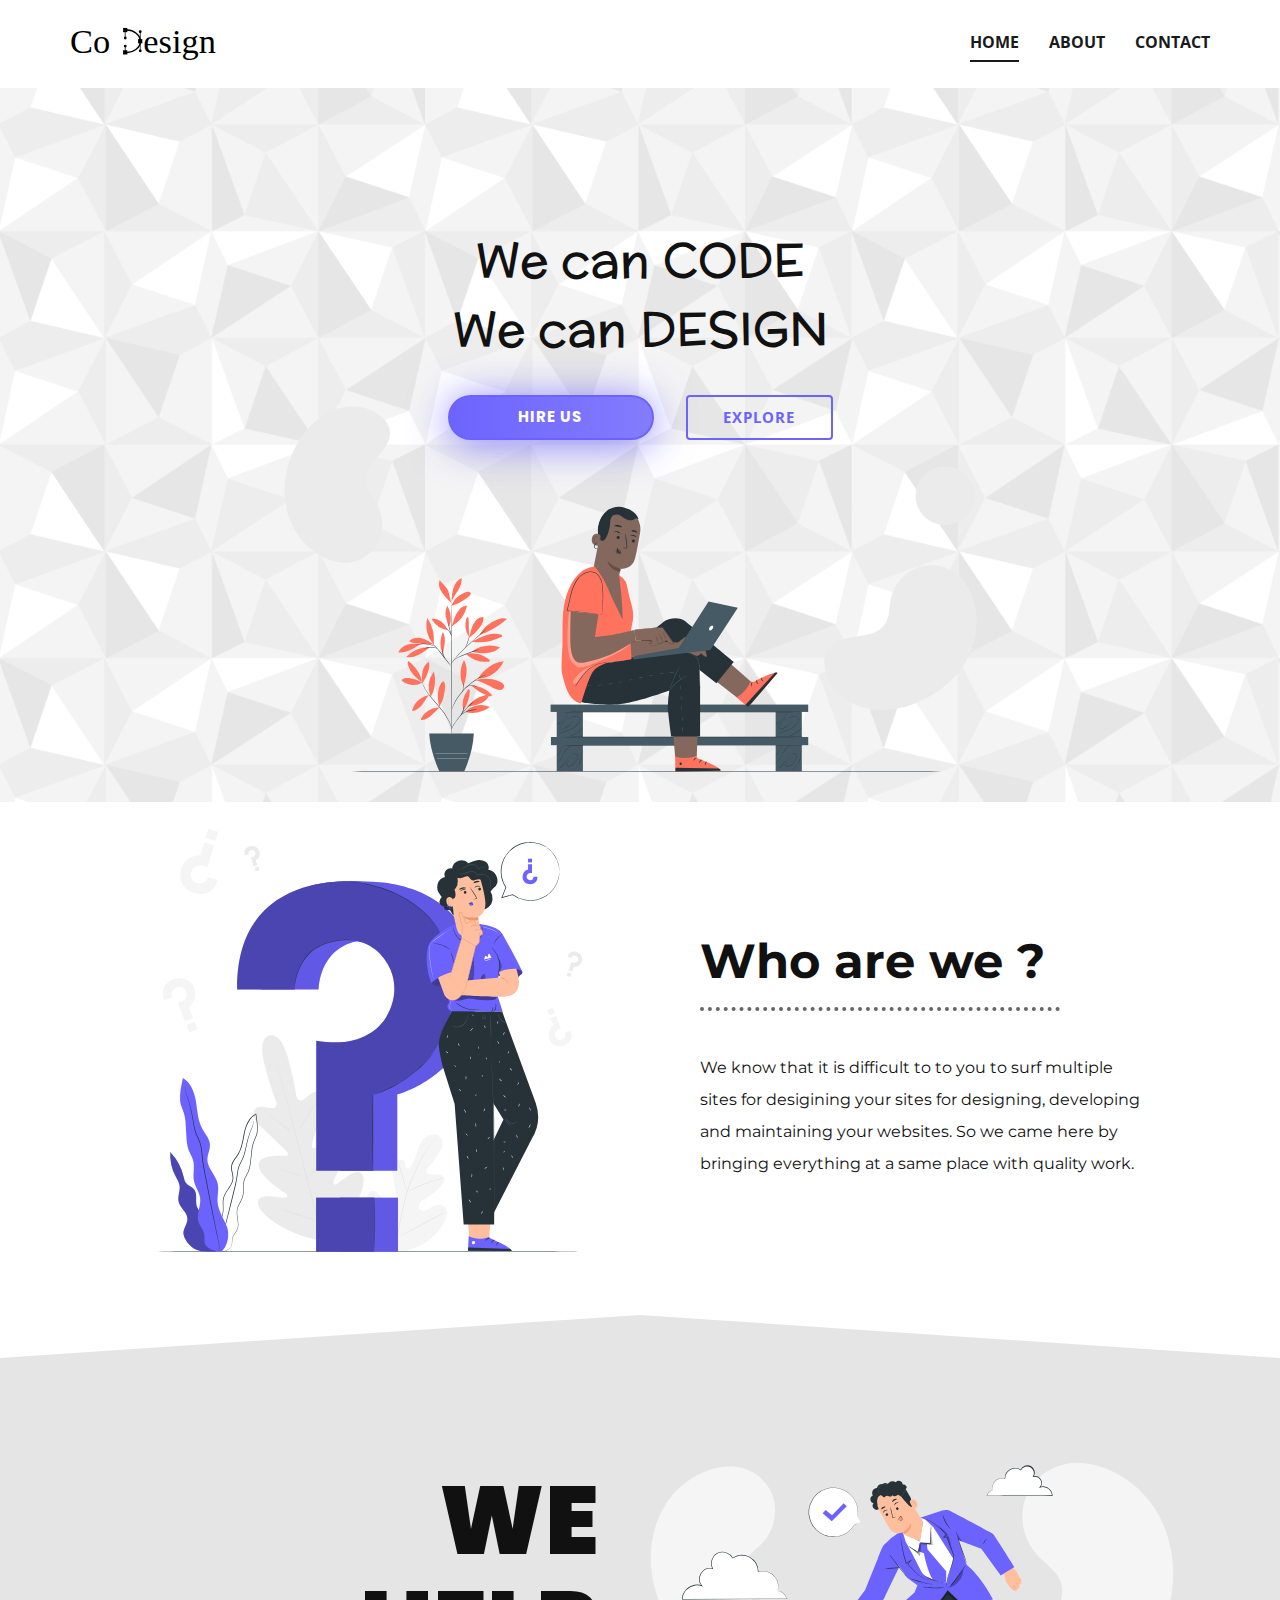
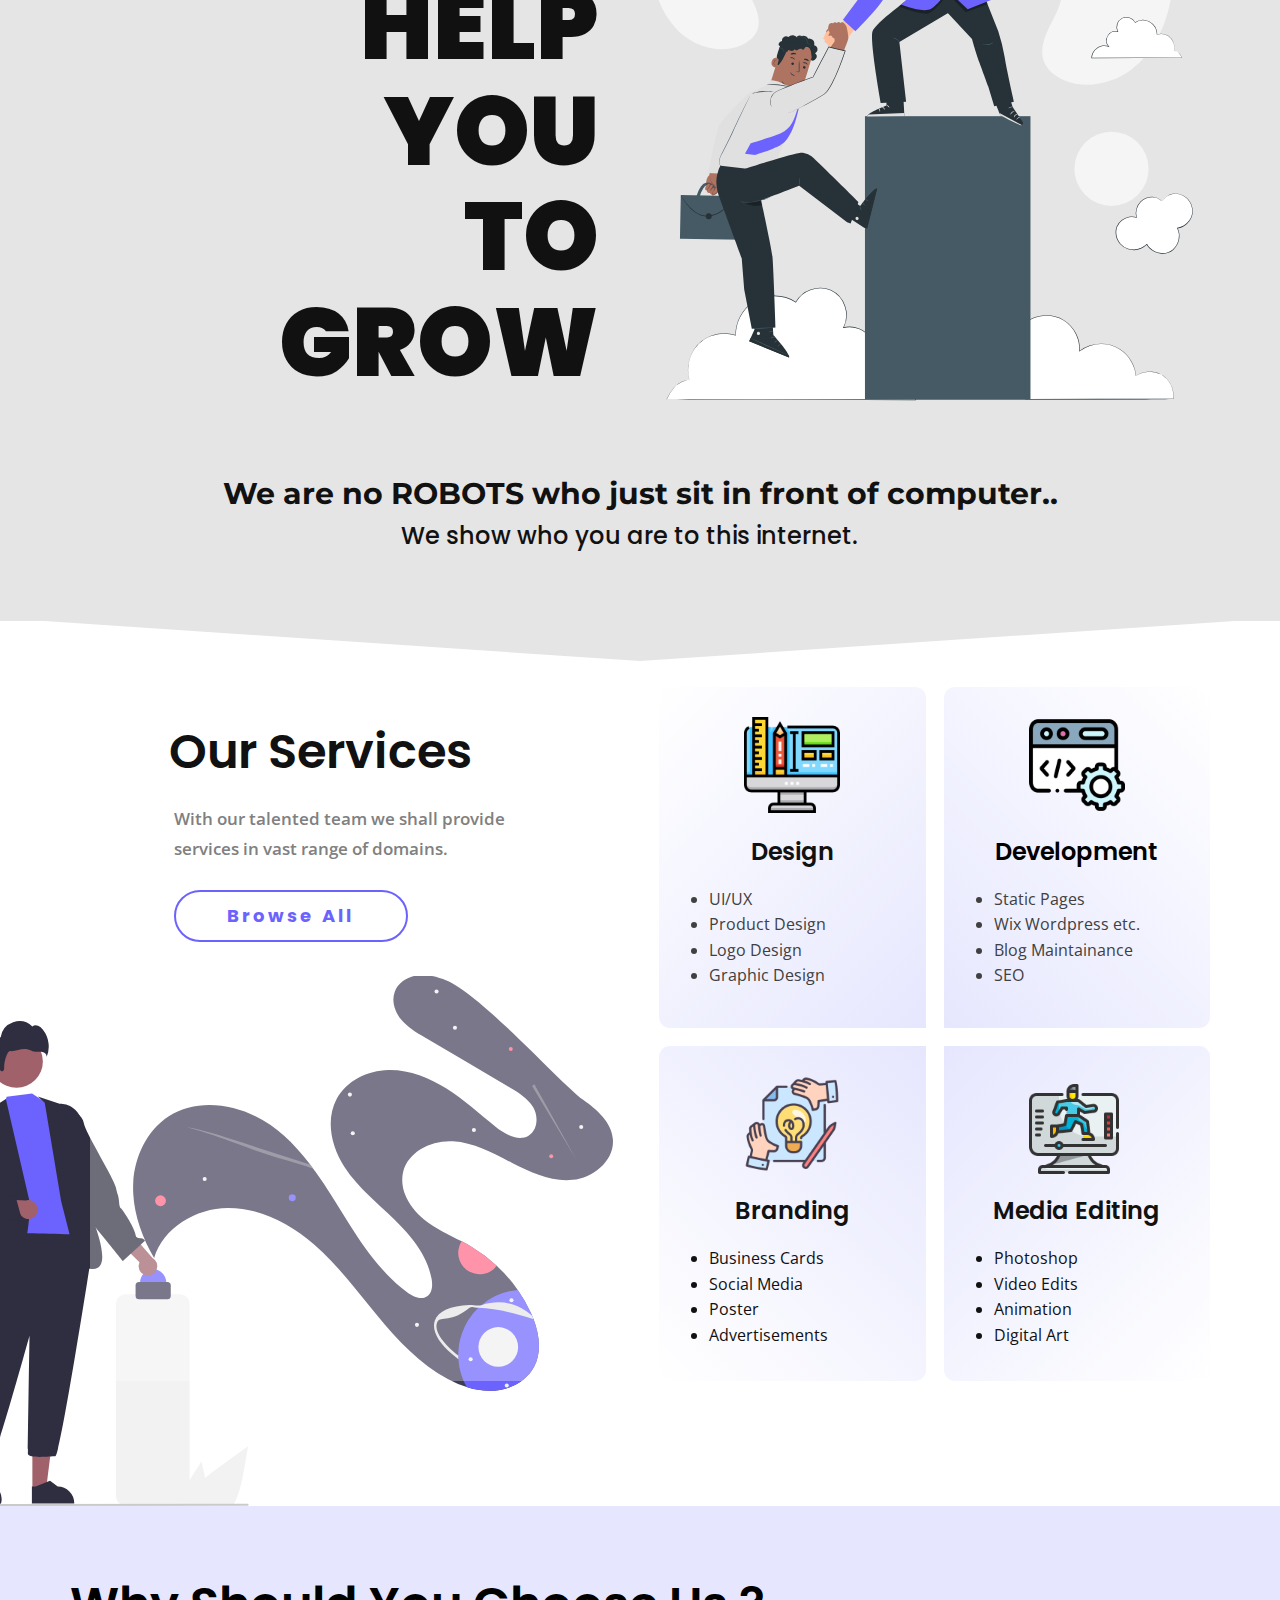
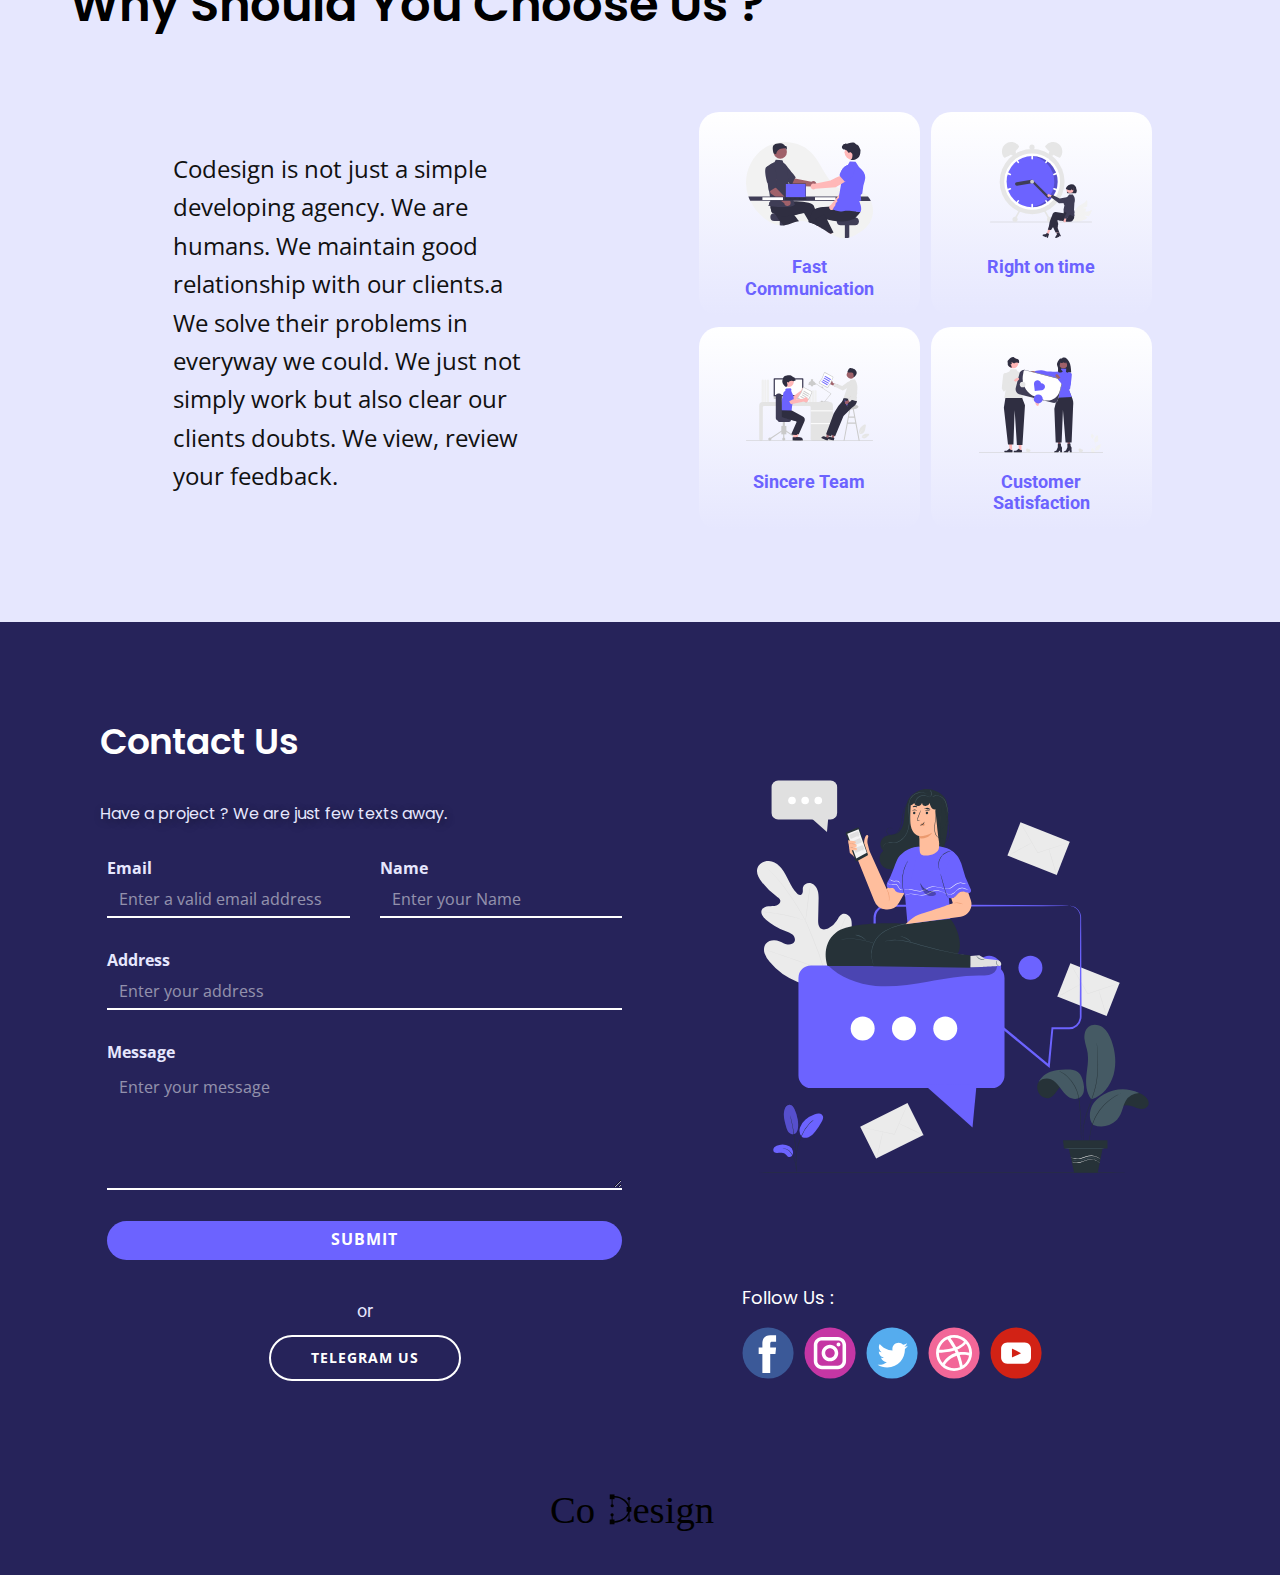
<file: Home.html>
<!DOCTYPE html>
<html style="font-size: 16px;" lang="en"><head>
    <meta name="viewport" content="width=device-width, initial-scale=1.0">
    <meta charset="utf-8">
    <meta name="keywords" content="Design.Architecture., ​Winning Strategies., ​Every project just unique, ​Unique.
Innovate.">
    <meta name="description" content="">
    <title>CoDesign</title>
    <link rel="stylesheet" href="nicepage.css" media="screen">
<link rel="stylesheet" href="Home.css" media="screen">
    <script class="u-script" type="text/javascript" src="jquery.js" defer=""></script>
    <script class="u-script" type="text/javascript" src="nicepage.js" defer=""></script>
	<link rel="icon" type="image/x-icon" href="./images/Codesign.svg">
    <link id="u-theme-google-font" rel="stylesheet" href="https://fonts.googleapis.com/css?family=Roboto:100,100i,300,300i,400,400i,500,500i,700,700i,900,900i|Open+Sans:300,300i,400,400i,500,500i,600,600i,700,700i,800,800i">
    <link id="u-page-google-font" rel="stylesheet" href="https://fonts.googleapis.com/css?family=Montserrat:100,100i,200,200i,300,300i,400,400i,500,500i,600,600i,700,700i,800,800i,900,900i|Open+Sans:300,300i,400,400i,500,500i,600,600i,700,700i,800,800i|McLaren:400|Poppins:100,100i,200,200i,300,300i,400,400i,500,500i,600,600i,700,700i,800,800i,900,900i">
    
    
    
    
    
    
    
    
    
    <script type="application/ld+json">{
		"@context": "http://schema.org",
		"@type": "Organization",
		"name": "",
		"logo": "images/Codesign.svg"
}</script>
    <meta name="theme-color" content="#ffffff">
    <meta property="og:title" content="Home">
    <meta property="og:type" content="website">
  </head>
  <body class="u-body u-palette-1-base u-xl-mode" data-lang="en"><header class="u-clearfix u-header u-header" id="sec-d35a"><div class="u-clearfix u-sheet u-sheet-1">
        <a href="https://codesignagency.in" class="u-image u-logo u-image-1" data-image-width="1813" data-image-height="454" title="Codesign">
          <img src="images/Codesign.svg" class="u-logo-image u-logo-image-1">
        </a>
        <nav class="u-align-left u-font-size-14 u-menu u-menu-one-level u-nav-spacing-25 u-offcanvas u-menu-1" data-responsive-from="MD">
          <div class="menu-collapse" style="font-size: 1rem; letter-spacing: 0px; font-weight: 700; text-transform: uppercase;">
            <a class="u-button-style u-custom-active-border-color u-custom-border u-custom-border-color u-custom-borders u-custom-hover-border-color u-custom-padding-bottom u-custom-text-active-color u-custom-text-color u-custom-text-hover-color u-custom-top-bottom-menu-spacing u-nav-link" href="#" style="padding: 0px; font-size: calc(1em + 0.5px);">
              <svg class="u-svg-link" preserveAspectRatio="xMidYMin slice" viewBox="0 0 302 302" style=""><use xmlns:xlink="http://www.w3.org/1999/xlink" xlink:href="#svg-7b92"></use></svg>
              <svg xmlns="http://www.w3.org/2000/svg" xmlns:xlink="http://www.w3.org/1999/xlink" version="1.1" id="svg-7b92" x="0px" y="0px" viewBox="0 0 302 302" style="enable-background:new 0 0 302 302;" xml:space="preserve" class="u-svg-content"><g><rect y="36" width="302" height="30"></rect><rect y="236" width="302" height="30"></rect><rect y="136" width="302" height="30"></rect>
</g><g></g><g></g><g></g><g></g><g></g><g></g><g></g><g></g><g></g><g></g><g></g><g></g><g></g><g></g><g></g></svg>
            </a>
          </div>
          <div class="u-custom-menu u-nav-container">
            <ul class="u-nav u-spacing-30 u-unstyled u-nav-1"><li class="u-nav-item"><a class="u-border-2 u-border-active-grey-90 u-border-hover-grey-50 u-border-no-left u-border-no-right u-border-no-top u-button-style u-nav-link u-text-active-grey-90 u-text-grey-90 u-text-hover-grey-90" href="Home.html" style="padding: 10px 0px;">Home</a>
</li><li class="u-nav-item"><a class="u-border-2 u-border-active-grey-90 u-border-hover-grey-50 u-border-no-left u-border-no-right u-border-no-top u-button-style u-nav-link u-text-active-grey-90 u-text-grey-90 u-text-hover-grey-90" href="Home.html#carousel_bf10" style="padding: 10px 0px;">About</a>
</li><li class="u-nav-item"><a class="u-border-2 u-border-active-grey-90 u-border-hover-grey-50 u-border-no-left u-border-no-right u-border-no-top u-button-style u-nav-link u-text-active-grey-90 u-text-grey-90 u-text-hover-grey-90" href="Home.html#carousel_aa68" style="padding: 10px 0px;">Contact</a>
</li></ul>
          </div>
          <div class="u-custom-menu u-nav-container-collapse">
            <div class="u-align-center u-black u-container-style u-inner-container-layout u-opacity u-opacity-95 u-sidenav">
              <div class="u-inner-container-layout u-sidenav-overflow">
                <div class="u-menu-close"></div>
                <ul class="u-align-center u-nav u-popupmenu-items u-unstyled u-nav-2"><li class="u-nav-item"><a class="u-button-style u-nav-link" href="Home.html">Home</a>
</li><li class="u-nav-item"><a class="u-button-style u-nav-link" href="Home.html#carousel_bf10">About</a>
</li><li class="u-nav-item"><a class="u-button-style u-nav-link" href="Home.html#carousel_aa68">Contact</a>
</li></ul>
              </div>
            </div>
            <div class="u-black u-menu-overlay u-opacity u-opacity-70"></div>
          </div>
        </nav>
      </div></header>
    <section class="u-align-center u-clearfix u-image u-shading u-section-1" id="sec-1672" data-image-width="1500" data-image-height="1000">
      
      
      
      
      <div class="u-clearfix u-sheet u-sheet-1"><span class="u-align-center u-icon u-icon-1"><svg class="u-svg-link" preserveAspectRatio="xMidYMin slice" viewBox="0 0 750 500" style=""><use xmlns:xlink="http://www.w3.org/1999/xlink" xlink:href="#svg-7565"></use></svg><svg xmlns="http://www.w3.org/2000/svg" xmlns:xlink="http://www.w3.org/1999/xlink" version="1.1" xml:space="preserve" class="u-svg-content" viewBox="0 0 750 500" id="svg-7565"><g id="freepik--background-simple--inject-4"><path d="M685.77,290.22l-1.14-1.34a39.74,39.74,0,0,0-38.88-13.33,38,38,0,0,0-5.41,1.66,41.71,41.71,0,0,0-25.21,30.26c-1.57,7.94-1,16.69-5.28,23.5-5.64,8.86-17.29,11-27.63,12.34s-22,3.52-27.59,12.4c-3.51,5.57-3.75,12.71-2.35,19.17,3.72,17.1,18.24,30.58,34.77,35.76s34.65,3,50.83-3.13c22.67-8.53,42.86-25.12,53-47.33S700,310.11,685.77,290.22Z" style="fill:#ebebeb"></path><path d="M83.42,271.62l1.62.22a36.29,36.29,0,0,0,38.05-19.2A38.81,38.81,0,0,0,122,216c-3.81-6.5-9.64-12.22-10.82-19.63-1.54-9.64,5.26-18.33,11.62-25.64s13.15-16,11.57-25.67c-1-6-5.23-11.16-10.19-14.79-13.14-9.62-31.58-10-46.29-3.46s-25.95,19.32-33.47,33.55C33.86,180.3,30,204.31,36.68,226.05S61.23,266.54,83.42,271.62Z" style="fill:#ebebeb"></path><circle cx="669.38" cy="206.86" r="28.24" transform="matrix(0.23, -0.97, 0.97, 0.23, 312.52, 809.78)" style="fill:#ebebeb"></circle>
</g><g id="freepik--Plant--inject-4"><path d="M165.7,387.43a30.39,30.39,0,0,0-13-4.46c-2.12-.22-4.44-.16-6.14,1.12a1.28,1.28,0,0,0-.63,1.13,1.39,1.39,0,0,0,.6.76,18.55,18.55,0,0,0,19.15,1.45" style="fill:#FF725E"></path><path d="M165.37,387.07a64.14,64.14,0,0,1-8.39-7.38,21.24,21.24,0,0,1-5.25-9.72,3.9,3.9,0,0,1,.41-3.25c6.69,5.22,11.94,12,13.23,20.35" style="fill:#FF725E"></path><path d="M165.63,387.38a30.34,30.34,0,0,1,.16-11,14.87,14.87,0,0,1,5.86-9.09c1.16,2.7.66,5.81-.15,8.63a41.88,41.88,0,0,1-5.82,12.24" style="fill:#FF725E"></path><path d="M172.18,399.12a19.18,19.18,0,0,0-10.41,5.27,19.65,19.65,0,0,0-6,10.22c3.9-.24,7.21-3,9.61-6.07s4.06-6.47,6.7-9.36" style="fill:#FF725E"></path><path d="M173.61,401a25.66,25.66,0,0,1,3-24.29c2.27,8.06,1.43,17.17-3,24.29" style="fill:#FF725E"></path><path d="M182.26,411.31a18.58,18.58,0,0,0-17.75,10.21,1.4,1.4,0,0,0-.12,1.4,1.32,1.32,0,0,0,1.18.34c3.5-.22,6.6-2.33,9.16-4.73s4.78-5.16,7.61-7.23" style="fill:#FF725E"></path><path d="M182,410.74a32.93,32.93,0,0,1-.33-18.46c.65-2.38,1.74-4.88,3.94-6a.75.75,0,0,1,.6-.1.79.79,0,0,1,.38.44,11.16,11.16,0,0,1,.93,5.3,33.56,33.56,0,0,1-.83,5.36c-.69,3.28-1.06,6.8-2.86,9.63a18.64,18.64,0,0,0-1.14,2.11c-.34.72-.34,1-.66,1.55" style="fill:#FF725E"></path><path d="M204.9,414.16a23.8,23.8,0,0,1,4.17-19.58c.3-.39.7-.81,1.19-.76.75.07.94,1.07.91,1.82a35.46,35.46,0,0,1-6.27,18.52" style="fill:#FF725E"></path><path d="M207,415.57a28.48,28.48,0,0,0,23.37-4.75,19,19,0,0,0-12.65-1.56c-4.22,1-8.09,2.86-10.72,6.31" style="fill:#FF725E"></path><path d="M208.71,411.27c4.39-7.16,12.81-11.84,21.2-12.26-1,3.41-3.77,6.06-6.93,7.67a38.45,38.45,0,0,1-10.18,3c-1.36.27-3.22.56-4.09,1.62" style="fill:#FF725E"></path><path d="M205.33,390.41A62,62,0,0,0,208.05,378a20.71,20.71,0,0,0-2.48-12.29c-4.1,7.94-4.52,17.22-.36,25.13" style="fill:#FF725E"></path><path d="M219.15,383.43c4.8-8.73,14.59-15.69,24.5-16.67-3.82,9.52-14.25,16.87-24.5,16.67" style="fill:#FF725E"></path><path d="M216.13,385.13c7.16,1.09,13.26,5.67,20,8.44a9,9,0,0,0,4.51.86,3.53,3.53,0,0,0,2.21-6.24,9.57,9.57,0,0,0-3.28-2c-7.29-3-15.1-3.11-22.77-1.27" style="fill:#FF725E"></path><path d="M212,390.15c1.62.47,2.17,1.31,3.46,2.4a37.25,37.25,0,0,0,15.12,7.77c.58.14,1.34.2,1.62-.32s-.06-1-.39-1.42a20.85,20.85,0,0,0-9.13-6.19c-3.49-1.3-6.51-2.87-10.68-2.54" style="fill:#FF725E"></path><path d="M207.32,359.83a28.57,28.57,0,0,0,21.94,7.47,1.48,1.48,0,0,0,1-.36c.55-.6-.11-1.53-.75-2-6.46-5-14.27-7.11-22.19-5.08" style="fill:#FF725E"></path><path d="M212.86,357.81a30.57,30.57,0,0,1,27.38-4.52A21.72,21.72,0,0,1,227.19,359a41.49,41.49,0,0,1-14.33-1.21" style="fill:#FF725E"></path><path d="M210.66,343.87c-.64-6.44-.23-11.52-.67-18,0-.52-.15-1.14-.63-1.32-.68-.26-1.24.56-1.46,1.25a20.59,20.59,0,0,0,2.75,17.92" style="fill:#FF725E"></path><path d="M210.19,344.59a37.89,37.89,0,0,0,10.67-10.37c2.11-2.89,3.88-6.34,3.4-9.88a10.22,10.22,0,0,0-7.69,3.82,21.31,21.31,0,0,0-3.92,7.9c-.86,2.83-1.46,5.74-2.46,8.53" style="fill:#FF725E"></path><path d="M220.67,341.67a85.82,85.82,0,0,0,26.25-15.48c-3.13-1.26-6.72-.5-9.86.76a31.07,31.07,0,0,0-16.52,14.65" style="fill:#FF725E"></path><path d="M213.14,348.11a53.53,53.53,0,0,0,14.58.07c4.72-.79,9.19-2.66,13.6-4.52a1.63,1.63,0,0,0,.93-.7,1.08,1.08,0,0,0-.33-1.17,2.75,2.75,0,0,0-1.16-.54c-4.8-1.35-10-.72-14.71.88a67.8,67.8,0,0,0-12.91,6" style="fill:#FF725E"></path><path d="M185.47,360.05c-3.31-6.67-3.09-14.46-.24-21.34,2,3.07,2.26,7,1.89,10.61s-1.48,7.4-1.55,11.07" style="fill:#FF725E"></path><path d="M172.26,353.39a29.78,29.78,0,0,0-22.12,9.43,20.73,20.73,0,0,0,12.11-2.25,61.45,61.45,0,0,0,10.38-6.95" style="fill:#FF725E"></path><path d="M163.38,350.42c-4-.32-7.93-.82-11.81.37a14.19,14.19,0,0,0-9,7.63,21.48,21.48,0,0,0,11.07-2.09,64.17,64.17,0,0,0,9.74-5.91" style="fill:#FF725E"></path><path d="M176.53,350.56c-3.64-2.38-7.37-4.81-11.6-5.79s-9.13-.26-12.08,2.93c3.43,2,7.58,2.25,11.55,2.24s8.84,0,12.58,1.28" style="fill:#FF725E"></path><path d="M176.55,350.75c-6.21-6.1-8.57-17.05-6.07-25.39a38.72,38.72,0,0,1,6.07,25.39" style="fill:#FF725E"></path><path d="M193.63,333.47c1.17-2.72,2-5.58,3-8.35a23.93,23.93,0,0,1,4.35-7.7,11.44,11.44,0,0,1,7.69-4,31,31,0,0,1-14.93,20.08" style="fill:#FF725E"></path><path d="M190.54,337.07c-1.94-2.67-4.18-6.29-6.81-8.28s-6-3.2-9.26-2.43a21.57,21.57,0,0,0,16.07,10.71" style="fill:#FF725E"></path><path d="M191.15,333.69a45.9,45.9,0,0,1-3.06-9.92,15.53,15.53,0,0,1,1.55-10.09c3.41,6.45,4.51,13.36,1.69,20.09" style="fill:#FF725E"></path><path d="M193.66,313.68c1.93-6.39,7.78-11.09,14.09-13.25a5.29,5.29,0,0,1,2.48-.37,2.16,2.16,0,0,1,1.82,1.52c.23,1.09-.67,2.06-1.51,2.78a47.91,47.91,0,0,1-16.88,9.32" style="fill:#FF725E"></path><path d="M193.73,308.46c.24-4.12.5-8.3,1.84-12.2s3.92-7.57,7.68-9.28c.64,4.16-1.2,8.3-3.41,11.88s-4.88,7-6.21,11" style="fill:#FF725E"></path><path d="M193.63,311.29c-1.6-4.65-1.76-10.57-4.55-14.62-2-2.84-5.07-4.77-6.75-7.77a11.78,11.78,0,0,0,.39,8.82,25.66,25.66,0,0,0,5.16,7.38c2.06,2.2,3.83,3.86,5.75,6.19" style="fill:#FF725E"></path><path d="M193.66,448.41c-.13,0-.23-31.06-.24-69.37s.08-69.37.21-69.37.23,31.05.24,69.37S193.78,448.41,193.66,448.41Z" style="fill:#263238"></path><path d="M220.8,355.37a7.2,7.2,0,0,1-1.17.44l-3.21,1.08c-2.71.92-6.43,2.26-10.47,3.92s-7.78,3.11-9.93,5a7.42,7.42,0,0,0-2,2.63c-.31.73-.36,1.18-.4,1.17s0-.11,0-.32a5.2,5.2,0,0,1,.23-.91,7,7,0,0,1,1.94-2.81,17.5,17.5,0,0,1,4.31-2.67c1.72-.81,3.63-1.65,5.66-2.48,4.05-1.66,7.8-2.95,10.54-3.8,1.37-.43,2.49-.74,3.26-.95A6.89,6.89,0,0,1,220.8,355.37Z" style="fill:#263238"></path><path d="M229.7,333.51s-.11.14-.33.35l-1,.94-3.72,3.38-12.38,11c-4.84,4.3-9,8.41-11.91,11.51-1.45,1.54-2.59,2.82-3.37,3.72l-.9,1a2.4,2.4,0,0,1-.33.34s.08-.15.26-.4.46-.62.84-1.08c.74-.93,1.84-2.25,3.27-3.83A156.51,156.51,0,0,1,212,348.87c4.85-4.29,9.26-8.15,12.47-10.93l3.82-3.27,1.05-.87A2,2,0,0,1,229.7,333.51Z" style="fill:#263238"></path><path d="M207.05,353.58c-.13-.05.88-2.39,1.89-5.33s1.49-5.44,1.62-5.42a18.13,18.13,0,0,1-1.2,5.56,34.82,34.82,0,0,1-1.5,3.73A5.9,5.9,0,0,1,207.05,353.58Z" style="fill:#263238"></path><path d="M193.69,372.38a5.27,5.27,0,0,1-.75-.86L191,369.07c-1.6-2.07-3.82-4.93-6.3-8.06s-4.77-5.94-6.42-8l-1.95-2.42a5.72,5.72,0,0,1-.68-.92,5.33,5.33,0,0,1,.81.81c.5.54,1.2,1.33,2.06,2.32,1.72,2,4,4.76,6.53,7.9s4.67,6,6.21,8.15c.77,1.06,1.38,1.93,1.79,2.53A6.79,6.79,0,0,1,193.69,372.38Z" style="fill:#263238"></path><path d="M187.73,364.74a10.92,10.92,0,0,1-2.49-4.67,13.24,13.24,0,0,1-.56-4.7h.19c-.08.36-.15.55-.18.55s0-.21,0-.58l.2,0a21.69,21.69,0,0,0,.79,4.58A37.15,37.15,0,0,0,187.73,364.74Z" style="fill:#263238"></path><path d="M180.05,355.08a7.63,7.63,0,0,0-1.74-1,11.68,11.68,0,0,0-4.83-.39,28.92,28.92,0,0,0-4.87.79,16.45,16.45,0,0,1-2,.48,6.67,6.67,0,0,1,1.92-.79,22.84,22.84,0,0,1,4.91-.93,10.72,10.72,0,0,1,5,.54A3.07,3.07,0,0,1,180.05,355.08Z" style="fill:#263238"></path><path d="M178.23,352.73c0,.07-1-.4-2.67-1a26.75,26.75,0,0,0-13.44-1c-1.72.31-2.76.63-2.78.55a2.64,2.64,0,0,1,.71-.3,16.17,16.17,0,0,1,2-.56,23.32,23.32,0,0,1,6.88-.48,23.77,23.77,0,0,1,6.73,1.51,18.06,18.06,0,0,1,1.91.87A2.92,2.92,0,0,1,178.23,352.73Z" style="fill:#263238"></path><path d="M193.63,342.83a56.3,56.3,0,0,1-1.95-6.76,56.14,56.14,0,0,1-1.51-6.86,108.38,108.38,0,0,1,3.46,13.62Z" style="fill:#263238"></path><path d="M193.75,342.83a31,31,0,0,0-2.16-4.05,17.23,17.23,0,0,0-3.17-3.27,2.92,2.92,0,0,1,1.23.63,10,10,0,0,1,2.31,2.39A8.92,8.92,0,0,1,193.75,342.83Z" style="fill:#263238"></path><path d="M193.66,431.85s-.14-.75-.49-2.07a29.64,29.64,0,0,0-2.08-5.37,74.16,74.16,0,0,0-11-15.52c-2.46-2.81-4.84-5.46-6.87-8a56.4,56.4,0,0,1-4.91-7.09,33.61,33.61,0,0,1-2.48-5.25c-.23-.65-.39-1.16-.49-1.51a2.46,2.46,0,0,1-.12-.53s.26.71.77,2a40.25,40.25,0,0,0,2.59,5.16,61.18,61.18,0,0,0,5,7c2,2.51,4.43,5.14,6.89,8a70.55,70.55,0,0,1,11,15.67,27,27,0,0,1,2,5.47,14.7,14.7,0,0,1,.27,1.56A2.84,2.84,0,0,1,193.66,431.85Z" style="fill:#263238"></path><path d="M218.18,404.15a10.89,10.89,0,0,1-1.28.72,27.58,27.58,0,0,0-3.33,2.2,38,38,0,0,0-4.38,4c-1.54,1.62-3.12,3.5-4.74,5.52-3.23,4.06-6.25,7.64-8.06,10.51-.92,1.42-1.59,2.62-2,3.46s-.68,1.3-.71,1.29,0-.13.12-.37.22-.57.43-1a32.13,32.13,0,0,1,1.91-3.55,117.88,117.88,0,0,1,8-10.62c1.62-2,3.22-3.91,4.79-5.53a35.11,35.11,0,0,1,4.49-4,22.58,22.58,0,0,1,3.44-2.11c.42-.21.77-.34,1-.44S218.18,404.13,218.18,404.15Z" style="fill:#263238"></path><path d="M218.66,413.13a16.67,16.67,0,0,1-2.71.4,34.67,34.67,0,0,0-6.45,1.27,19.38,19.38,0,0,0-5.77,3c-1.33,1-1.95,1.87-2,1.82s.1-.24.4-.62a10.1,10.1,0,0,1,1.41-1.45,17.4,17.4,0,0,1,5.84-3.21,29.35,29.35,0,0,1,6.55-1.16A16.34,16.34,0,0,1,218.66,413.13Z" style="fill:#263238"></path><path d="M202.51,418.67c-.14-.08,1.08-1.95,2-4.47s1.1-4.76,1.26-4.74a4.18,4.18,0,0,1,0,1.46,15.36,15.36,0,0,1-.8,3.43,16.11,16.11,0,0,1-1.57,3.15A4.61,4.61,0,0,1,202.51,418.67Z" style="fill:#263238"></path><path d="M226.13,380a3.31,3.31,0,0,1-.44.23l-1.27.58c-.56.24-1.24.54-2,.95s-1.66.8-2.59,1.36l-1.48.84c-.52.3-1,.65-1.57,1-1.09.66-2.19,1.48-3.35,2.31a57.52,57.52,0,0,0-12.93,13.37c-.79,1.2-1.57,2.32-2.19,3.44-.32.55-.66,1.07-.94,1.59s-.53,1-.79,1.51c-.52,1-.9,1.86-1.27,2.65s-.66,1.46-.88,2-.39.95-.54,1.3a2.4,2.4,0,0,1-.21.44,1.7,1.7,0,0,1,.13-.48l.46-1.32a20,20,0,0,1,.81-2.07c.35-.8.71-1.72,1.22-2.69l.77-1.53c.27-.53.6-1.06.91-1.62.62-1.13,1.39-2.27,2.18-3.48a55.54,55.54,0,0,1,13-13.47c1.18-.83,2.29-1.64,3.4-2.3.55-.33,1.07-.68,1.59-1l1.51-.82c.94-.54,1.85-.93,2.64-1.31a21.26,21.26,0,0,1,2-.88l1.31-.5A1.39,1.39,0,0,1,226.13,380Z" style="fill:#263238"></path><path d="M206.72,393a3.1,3.1,0,0,1,1.06-1.59,6.82,6.82,0,0,1,4.3-1.65,11.86,11.86,0,0,1,4.53.89,6.47,6.47,0,0,1,1.71.83,10.44,10.44,0,0,1-1.81-.53,13.88,13.88,0,0,0-4.41-.74,7,7,0,0,0-4.11,1.45A12.5,12.5,0,0,0,206.72,393Z" style="fill:#263238"></path><path d="M203.82,396a16.73,16.73,0,0,0,1.22-4,16,16,0,0,0-.28-4.14,2.56,2.56,0,0,1,.51,1.15,8.26,8.26,0,0,1-.7,6C204.19,395.69,203.86,396.05,203.82,396Z" style="fill:#263238"></path><path d="M172.21,436.3c.67,11.87,4.24,23.94,9.74,36.15h23.93c5.25-12.09,8.58-24.14,9.17-36.15Z" style="fill:#455a64"></path><path d="M211.17,455.51c0,.12-7.88.22-17.59.22s-17.6-.1-17.6-.22,7.88-.23,17.6-.23S211.17,455.38,211.17,455.51Z" style="fill:#fafafa"></path><path d="M210.64,459.81c0,.12-7.39.22-16.5.22s-16.49-.1-16.49-.22,7.38-.23,16.49-.23S210.64,459.68,210.64,459.81Z" style="fill:#fafafa"></path>
</g><g id="freepik--Floor--inject-4"><path d="M697.69,472.6c0,.15-140.91.26-314.67.26s-314.7-.11-314.7-.26,140.87-.26,314.7-.26S697.69,472.46,697.69,472.6Z" style="fill:#263238"></path>
</g><g id="freepik--Pallet--inject-4"><rect x="294.61" y="446.51" width="25.09" height="25.95" style="fill:#455a64"></rect><path d="M309.3,447.22s-.28.15-.78.43a14.7,14.7,0,0,0-2,1.38,21.7,21.7,0,0,0-5,6.22c-.79,1.36-1.42,2.71-2,3.94a12.8,12.8,0,0,1-2,3,6.25,6.25,0,0,1-2,1.47,3.14,3.14,0,0,1-.86.29s.31-.1.82-.36a6.52,6.52,0,0,0,1.88-1.5c1.43-1.51,2.38-4.25,4-7a20.85,20.85,0,0,1,5.1-6.23,13.5,13.5,0,0,1,2.05-1.34A7,7,0,0,1,309.3,447.22Z" style="fill:#263238"></path><path d="M308.9,463.87l.48-.4c.31-.26.77-.65,1.32-1.2.28-.27.58-.58.89-.94a2,2,0,0,0,.66-1.29,1,1,0,0,0-1.28-.74,5.58,5.58,0,0,0-1.7.95,18.28,18.28,0,0,0-3.45,2.92,8.52,8.52,0,0,0-1.37,2.08,2,2,0,0,0-.14,1.24,1.3,1.3,0,0,0,.84.88,3.94,3.94,0,0,0,2.69-.21,9.5,9.5,0,0,0,2.48-1.5,11.47,11.47,0,0,0,3.73-4.78,6.65,6.65,0,0,0,.39-3,2.59,2.59,0,0,0-1.55-2.31,3.63,3.63,0,0,0-2.72.59,13,13,0,0,0-2.26,1.66c-2.69,2.5-4.36,5.42-6.13,7.57a16.23,16.23,0,0,1-4.9,4.37,9.07,9.07,0,0,1-1.65.69,4.71,4.71,0,0,1-.61.15l.15-.05.44-.14a9.49,9.49,0,0,0,1.63-.73,16.32,16.32,0,0,0,4.83-4.38c1.75-2.15,3.4-5.09,6.12-7.62a12.48,12.48,0,0,1,2.28-1.69,3.77,3.77,0,0,1,2.88-.61,2.14,2.14,0,0,1,1.21,1,3.9,3.9,0,0,1,.48,1.49,6.89,6.89,0,0,1-.39,3.14,11.8,11.8,0,0,1-3.8,4.87,9.73,9.73,0,0,1-2.54,1.52,4.14,4.14,0,0,1-2.83.21,1.51,1.51,0,0,1-1-1,2.17,2.17,0,0,1,.16-1.36,8.52,8.52,0,0,1,1.41-2.12,18.45,18.45,0,0,1,3.5-2.93,5.69,5.69,0,0,1,1.75-1,1.12,1.12,0,0,1,1.42.86,2,2,0,0,1-.7,1.37q-.48.53-.9.93A13.41,13.41,0,0,1,308.9,463.87Z" style="fill:#263238"></path><path d="M319.54,451s-.09.34-.23,1a22.29,22.29,0,0,0-.42,2.7c-.13,1.14-.22,2.52-.44,4a18.13,18.13,0,0,1-6.94,11.83,13.27,13.27,0,0,1-3.23,1.89s.07-.06.22-.14l.66-.35a18.25,18.25,0,0,0,7.72-8.53c1.49-3.21,1.56-6.47,1.86-8.75a20.14,20.14,0,0,1,.49-2.7A6.38,6.38,0,0,1,319.54,451Z" style="fill:#263238"></path><path d="M300,447.14a2,2,0,0,1,0,.46,12.17,12.17,0,0,1-.2,1.24,14.86,14.86,0,0,1-3.84,7.23,9.88,9.88,0,0,1-.92.85,1.69,1.69,0,0,1-.37.27s.47-.45,1.18-1.22a16.57,16.57,0,0,0,2.35-3.35,16.9,16.9,0,0,0,1.46-3.82C299.93,447.78,300,447.13,300,447.14Z" style="fill:#263238"></path><rect x="294.61" y="414.44" width="25.09" height="25.09" style="fill:#455a64"></rect><path d="M305.39,415.49a2.67,2.67,0,0,1-.14.64,11.63,11.63,0,0,1-.56,1.69,16.62,16.62,0,0,1-3.16,4.95,16.82,16.82,0,0,1-4.68,3.54,13.35,13.35,0,0,1-1.64.7l-.62.19a3.11,3.11,0,0,1,.59-.27c.39-.15.94-.41,1.6-.75a17.71,17.71,0,0,0,4.6-3.55,17.39,17.39,0,0,0,3.17-4.86,15.76,15.76,0,0,0,.63-1.66A4.59,4.59,0,0,1,305.39,415.49Z" style="fill:#263238"></path><path d="M310.6,423.62a13.57,13.57,0,0,1-1.51,2.28,18,18,0,0,1-5.69,4.75,17.34,17.34,0,0,1-2.26,1,4,4,0,0,1-2.66.3,1.34,1.34,0,0,1-.86-1.14,2.91,2.91,0,0,1,.32-1.45,16.78,16.78,0,0,1,1.59-2.6,18,18,0,0,1,11.31-7,15.33,15.33,0,0,1,1.79-.21,6.64,6.64,0,0,1,1.78.06,2.43,2.43,0,0,1,1.53.89,3.08,3.08,0,0,1,.55,1.66,8.83,8.83,0,0,1-2.48,6,17.42,17.42,0,0,1-4.76,3.5,45.43,45.43,0,0,1-4.69,2.12c-2.93,1.15-5.37,1.88-7.05,2.39l-1.95.57c-.44.13-.68.18-.68.18l.67-.22,1.93-.61c1.68-.53,4.11-1.28,7-2.44a47.93,47.93,0,0,0,4.66-2.15,17.11,17.11,0,0,0,4.69-3.47,8.57,8.57,0,0,0,2.42-5.81,2.8,2.8,0,0,0-.5-1.54,2.27,2.27,0,0,0-1.41-.82,6.66,6.66,0,0,0-1.73-.05,17.38,17.38,0,0,0-12.95,7.07,16.17,16.17,0,0,0-1.58,2.57,2.74,2.74,0,0,0-.32,1.35,1.2,1.2,0,0,0,.75,1,3.84,3.84,0,0,0,2.54-.29,15.92,15.92,0,0,0,2.25-1,18.05,18.05,0,0,0,5.7-4.67c.55-.68.93-1.25,1.19-1.63S310.6,423.62,310.6,423.62Z" style="fill:#263238"></path><path d="M319.5,430.7s0,.06-.11.16l-.34.41a19.44,19.44,0,0,1-1.37,1.45,25.77,25.77,0,0,1-11.33,6.41,17.73,17.73,0,0,1-1.94.43l-.53.08-.19,0s.06,0,.18-.06l.53-.12c.45-.09,1.11-.26,1.92-.49a28.71,28.71,0,0,0,6-2.52,28,28,0,0,0,5.26-3.86c.61-.57,1.09-1.05,1.41-1.39l.37-.39Z" style="fill:#263238"></path><rect x="504.71" y="414.44" width="25.09" height="25.09" style="fill:#455a64"></rect><path d="M515.49,415.49a2.67,2.67,0,0,1-.14.64,11.63,11.63,0,0,1-.56,1.69,16.62,16.62,0,0,1-3.16,4.95,16.82,16.82,0,0,1-4.68,3.54,13.35,13.35,0,0,1-1.64.7l-.62.19a3.11,3.11,0,0,1,.59-.27,17.11,17.11,0,0,0,6.2-4.3,17.39,17.39,0,0,0,3.17-4.86,15.76,15.76,0,0,0,.63-1.66A4.59,4.59,0,0,1,515.49,415.49Z" style="fill:#263238"></path><path d="M520.7,423.62a13.57,13.57,0,0,1-1.51,2.28,18,18,0,0,1-5.69,4.75,16.76,16.76,0,0,1-2.26,1,4,4,0,0,1-2.66.3,1.34,1.34,0,0,1-.86-1.14,2.91,2.91,0,0,1,.32-1.45,16.78,16.78,0,0,1,1.59-2.6,18,18,0,0,1,11.31-7,15.59,15.59,0,0,1,1.79-.21,6.64,6.64,0,0,1,1.78.06,2.43,2.43,0,0,1,1.53.89,3.08,3.08,0,0,1,.55,1.66,8.83,8.83,0,0,1-2.48,6,17.42,17.42,0,0,1-4.76,3.5,45.43,45.43,0,0,1-4.69,2.12c-2.93,1.15-5.37,1.88-7,2.39l-1.95.57c-.44.13-.68.18-.68.18l.67-.22,1.93-.61c1.68-.53,4.11-1.28,7-2.44a47.93,47.93,0,0,0,4.66-2.15A17.31,17.31,0,0,0,524,428a8.56,8.56,0,0,0,2.41-5.81,2.8,2.8,0,0,0-.5-1.54,2.24,2.24,0,0,0-1.41-.82,6.65,6.65,0,0,0-1.73-.05,17.38,17.38,0,0,0-12.95,7.07,16.17,16.17,0,0,0-1.58,2.57,2.74,2.74,0,0,0-.32,1.35,1.2,1.2,0,0,0,.75,1,3.84,3.84,0,0,0,2.54-.29,15.43,15.43,0,0,0,2.25-1,18.05,18.05,0,0,0,5.7-4.67c.55-.68.93-1.25,1.19-1.63S520.7,423.62,520.7,423.62Z" style="fill:#263238"></path><path d="M529.6,430.7s0,.06-.11.16l-.34.41a19.44,19.44,0,0,1-1.37,1.45,25.81,25.81,0,0,1-11.32,6.41,18.34,18.34,0,0,1-2,.43l-.53.08-.19,0s.06,0,.18-.06l.53-.12c.45-.09,1.11-.26,1.92-.49a29,29,0,0,0,6-2.52,28.25,28.25,0,0,0,5.25-3.86c.61-.57,1.09-1.05,1.41-1.39l.37-.39Z" style="fill:#263238"></path><rect x="504.71" y="446.51" width="25.09" height="25.95" style="fill:#455a64"></rect><path d="M519.4,447.22s-.28.15-.78.43a14.7,14.7,0,0,0-2,1.38,21.87,21.87,0,0,0-5,6.22c-.78,1.36-1.42,2.71-2,3.94a12.8,12.8,0,0,1-2,3,6.14,6.14,0,0,1-1.95,1.47,3.14,3.14,0,0,1-.86.29s.31-.1.82-.36a6.53,6.53,0,0,0,1.89-1.5c1.43-1.51,2.37-4.25,3.95-7a20.85,20.85,0,0,1,5.1-6.23,13.5,13.5,0,0,1,2.05-1.34A7,7,0,0,1,519.4,447.22Z" style="fill:#263238"></path><path d="M519,463.87l.48-.4c.32-.26.77-.65,1.33-1.2.27-.27.57-.58.88-.94a2,2,0,0,0,.66-1.29,1,1,0,0,0-1.28-.74,5.58,5.58,0,0,0-1.7.95,18.6,18.6,0,0,0-3.45,2.92,8.52,8.52,0,0,0-1.37,2.08,2,2,0,0,0-.14,1.24,1.3,1.3,0,0,0,.84.88,3.94,3.94,0,0,0,2.69-.21,9.5,9.5,0,0,0,2.48-1.5,11.47,11.47,0,0,0,3.73-4.78,6.65,6.65,0,0,0,.39-3,2.59,2.59,0,0,0-1.55-2.31,3.63,3.63,0,0,0-2.72.59,12.59,12.59,0,0,0-2.25,1.66c-2.7,2.5-4.37,5.42-6.14,7.57a16.23,16.23,0,0,1-4.9,4.37,9.07,9.07,0,0,1-1.65.69,4.71,4.71,0,0,1-.61.15l.15-.05.44-.14a9.16,9.16,0,0,0,1.63-.73,16.32,16.32,0,0,0,4.83-4.38c1.75-2.15,3.4-5.09,6.12-7.62a12.48,12.48,0,0,1,2.28-1.69,3.77,3.77,0,0,1,2.88-.61,2.14,2.14,0,0,1,1.21,1,3.9,3.9,0,0,1,.48,1.49,6.63,6.63,0,0,1-.39,3.14,11.64,11.64,0,0,1-3.8,4.87,9.57,9.57,0,0,1-2.54,1.52,4.13,4.13,0,0,1-2.83.21,1.51,1.51,0,0,1-1-1,2.17,2.17,0,0,1,.16-1.36,8.52,8.52,0,0,1,1.41-2.12,18.45,18.45,0,0,1,3.5-2.93,5.69,5.69,0,0,1,1.75-1,1.12,1.12,0,0,1,1.42.86,2,2,0,0,1-.7,1.37c-.31.35-.62.66-.9.93A13.41,13.41,0,0,1,519,463.87Z" style="fill:#263238"></path><path d="M529.64,451s-.09.34-.23,1a24.49,24.49,0,0,0-.42,2.7c-.13,1.14-.22,2.52-.44,4a17.94,17.94,0,0,1-1.37,4.79,18.24,18.24,0,0,1-5.57,7,13.06,13.06,0,0,1-3.23,1.89.83.83,0,0,1,.22-.14l.66-.35a18.31,18.31,0,0,0,7.73-8.53c1.48-3.21,1.55-6.47,1.85-8.75a20.14,20.14,0,0,1,.49-2.7A8.33,8.33,0,0,1,529.64,451Z" style="fill:#263238"></path><path d="M510.14,447.14a1.46,1.46,0,0,1,0,.46,12.17,12.17,0,0,1-.2,1.24,14.86,14.86,0,0,1-3.84,7.23,9.88,9.88,0,0,1-.92.85,1.69,1.69,0,0,1-.37.27s.47-.45,1.18-1.22a16.57,16.57,0,0,0,2.35-3.35,16.9,16.9,0,0,0,1.46-3.82C510,447.78,510.1,447.13,510.14,447.14Z" style="fill:#263238"></path><rect x="289.04" y="439.53" width="246.92" height="7.84" style="fill:#455a64"></rect><path d="M536,447.37c0,.14-55.27.26-123.43.26s-123.45-.12-123.45-.26,55.26-.26,123.45-.26S536,447.23,536,447.37Z" style="fill:#263238"></path><path d="M536,439.53c0,.15-55.27.26-123.43.26s-123.45-.11-123.45-.26,55.26-.26,123.45-.26S536,439.39,536,439.53Z" style="fill:#263238"></path><rect x="288.72" y="408.42" width="247.21" height="7.06" style="fill:#455a64"></rect><path d="M533.1,415.49c0,.14-54.63.26-122,.26s-122-.12-122-.26,54.62-.26,122-.26S533.1,415.34,533.1,415.49Z" style="fill:#263238"></path>
</g><g id="freepik--Character--inject-4"><path d="M467.92,401.88l-19.79-15.31,12.47-17.94,20.51,17.94s-.07,7.49-2.93,10.62S467.92,401.88,467.92,401.88Z" style="fill:#84685e"></path><path d="M482.24,387.26l-1.47-1.35a32,32,0,0,1-13.52,15.81l11,9.33,28.25-32.86C503.16,375.68,482.24,387.26,482.24,387.26Z" style="fill:#FF725E"></path><path d="M478.21,411.05l-2.68-2.28,28.15-30.72s1.9-.91,2.78.14Z" style="fill:#263238"></path><path d="M482.53,386.59c.16.14-.46,1-.62,2.24s.15,2.23,0,2.32-.91-.94-.69-2.43S482.41,386.42,482.53,386.59Z" style="fill:#263238"></path><path d="M486.92,384.36c.19.1-.14,1,.07,2.16s.8,1.9.65,2.06-1.14-.53-1.37-1.94S486.77,384.24,486.92,384.36Z" style="fill:#263238"></path><path d="M492.73,386c-.09.18-1.09-.29-1.61-1.45s-.23-2.22,0-2.18.27.92.71,1.87S492.85,385.78,492.73,386Z" style="fill:#263238"></path><path d="M366.08,355.53c.05-.56,29.64-25.73,32.9-27.74,4.1-2.53,14.13-3.67,19.32.81,4.81,4.16,46.32,38.83,46.32,38.83l-16.74,20.43L411.81,359.7s-34.22,20.58-34.56,21.09-16.37-5.57-16.37-6.08S366.08,355.53,366.08,355.53Z" style="fill:#263238"></path><path d="M334.86,254.44a78.61,78.61,0,0,1-.77-13.44,27.3,27.3,0,0,1,3.66-12.84c.36-.58,3.18-4.38,3.84-4.18.46.14-1.55,3.81-1.39,4.27a23.05,23.05,0,0,1-.1,13.73,60.81,60.81,0,0,1-5.24,12.46" style="fill:#263238"></path><path d="M339.39,293.56a12.81,12.81,0,0,1-9.78-15l8.21-41.13c1.85-11.12,9.87-19.31,20.94-17.15l1,.26a20.15,20.15,0,0,1,14.85,22.95c-1.66,9.63-3.62,20.25-5,25.29-2.82,10.45-13.72,9.39-13.72,9.39s-.55,2.44-1.2,5.55a12.82,12.82,0,0,1-15.33,9.86Z" style="fill:#84685e"></path><path d="M355.9,278.27a26.15,26.15,0,0,1-12.61-7.53s1.37,8.47,12.07,10.21Z" style="fill:#664d42"></path><path d="M352.45,259.54a2.33,2.33,0,1,1,1.66,4.23,2.9,2.9,0,0,1-1.84-.37,2.27,2.27,0,0,1-1-1,2.06,2.06,0,0,1,.27-2,3.09,3.09,0,0,1,1.3-1.1" style="fill:#664d42"></path><path d="M369.68,251.71a1.54,1.54,0,0,1-1.83,1.14,1.48,1.48,0,0,1-1.19-1.75,1.54,1.54,0,0,1,1.82-1.14A1.48,1.48,0,0,1,369.68,251.71Z" style="fill:#263238"></path><path d="M371.09,248.06c-.23.14-1.15-1-2.76-1.39s-3,.09-3.12-.15.21-.42.82-.66a4.27,4.27,0,0,1,2.56-.12,4,4,0,0,1,2.14,1.35C371.13,247.6,371.21,248,371.09,248.06Z" style="fill:#263238"></path><path d="M355.1,248.37a1.54,1.54,0,0,1-1.83,1.14,1.46,1.46,0,0,1-1.19-1.74,1.54,1.54,0,0,1,1.83-1.14A1.47,1.47,0,0,1,355.1,248.37Z" style="fill:#263238"></path><path d="M355.51,244.47c-.24.14-1.16-1-2.77-1.39s-3,.09-3.12-.15.21-.42.82-.66a4.31,4.31,0,0,1,2.57-.12,4,4,0,0,1,2.13,1.35C355.54,244,355.62,244.4,355.51,244.47Z" style="fill:#263238"></path><path d="M357.9,257.83a10.61,10.61,0,0,1,2.74.2c.42.06.83.08,1-.19a2.2,2.2,0,0,0,0-1.28c-.13-1.1-.27-2.25-.41-3.45-.55-4.89-.83-8.87-.63-8.89s.8,3.93,1.34,8.82q.18,1.8.36,3.45a2.54,2.54,0,0,1-.2,1.67,1.09,1.09,0,0,1-.83.43,3,3,0,0,1-.73-.09A11.16,11.16,0,0,1,357.9,257.83Z" style="fill:#263238"></path><path d="M352.88,257.72c.26.06-.18,1.8,1,3.43s3.09,1.91,3,2.16-.5.23-1.29.05a4.49,4.49,0,0,1-2.56-1.7,3.94,3.94,0,0,1-.73-2.85C352.45,258.07,352.76,257.68,352.88,257.72Z" style="fill:#263238"></path><path d="M357.16,238.18c-.27.4-1.83-.22-3.78-.48s-3.6-.13-3.75-.59c-.07-.22.3-.56,1-.83a6.48,6.48,0,0,1,3-.25,6.34,6.34,0,0,1,2.78,1.07C357,237.56,357.28,238,357.16,238.18Z" style="fill:#263238"></path><path d="M371.63,243.34c-.38.29-1.39-.38-2.72-.74s-2.52-.38-2.69-.83c-.06-.22.21-.54.79-.76a4.07,4.07,0,0,1,4.36,1.27C371.74,242.77,371.8,243.19,371.63,243.34Z" style="fill:#263238"></path><path d="M336.66,245.52c-.16-.13-6.66-4-8.27,3.24s6,7.35,6,7.15S336.66,245.52,336.66,245.52Z" style="fill:#84685e"></path><path d="M332.83,252.68s-.15.06-.38.11a1.32,1.32,0,0,1-.95-.19,3.19,3.19,0,0,1-.81-3.12,4.27,4.27,0,0,1,.75-1.72,1.47,1.47,0,0,1,1.16-.75.65.65,0,0,1,.67.51c.05.22,0,.35,0,.38s.18-.09.19-.4a.86.86,0,0,0-.19-.52,1,1,0,0,0-.65-.34,1.82,1.82,0,0,0-1.56.83,4.27,4.27,0,0,0-.89,1.92c-.28,1.46.16,3,1.14,3.52a1.37,1.37,0,0,0,1.19.07C332.78,252.85,332.85,252.7,332.83,252.68Z" style="fill:#664d42"></path><path d="M372.67,230.81c1.31-.4-1.59-5.14-4.19-7.06-3.93-2.91-10.31-5.54-14.56-5.26-5.12.34-9.65,1.88-13,5.76a29.08,29.08,0,0,0-6.3,13.85,8.79,8.79,0,0,0,.07,4.64c.66,1.79,2.36,3.2,1.86,5.35a3.34,3.34,0,0,0,.18,2.31c1,1.87,3,.88,4-.32,2.19-2.49,3.09-5.82,3.93-9a32.55,32.55,0,0,0,1.3-7.8,8.3,8.3,0,0,1,.26-2.5,7.17,7.17,0,0,1,2-3.53,4.34,4.34,0,0,1,.79-.51,6.62,6.62,0,0,1,6.61.27c3.8,2.31,6.6,5.33,11.76,4.39a5.9,5.9,0,0,0,2.44-1.35,2.16,2.16,0,0,1,2.83.71Z" style="fill:#263238"></path><path d="M333.8,258.48s0,.18-.17.37a1.35,1.35,0,0,1-1.05.26,2.44,2.44,0,0,1-1.43-.67,2.61,2.61,0,0,1-.83-1.78,2.85,2.85,0,0,1,.6-1.86,2.7,2.7,0,0,1,1.31-.88c.87-.25,1.42,0,1.4.05s-.54,0-1.25.35a2.39,2.39,0,0,0-1.45,2.31,2.27,2.27,0,0,0,1.72,2.06,1.37,1.37,0,0,0,.85,0C333.68,258.57,333.75,258.46,333.8,258.48Z" style="fill:#263238"></path><path d="M437.07,356.36l-19.33-12.69-6.81,5.15-46.8-2.11,0,1.33-2.93,15.65,58.12-3.47s3.43,2.59,4.95,2,2.87-1.25,2.87-1.25l2.31.73a5.23,5.23,0,0,0,3.74-2.57s3.24,3.43,4.91,3.47S437.07,356.36,437.07,356.36Z" style="fill:#84685e"></path><path d="M331,275.84s-6.92.8-11.64,4.14c-7.47,5.28-15.32,17.45-17.91,34.33-2.16,14-.78,29.07-1.44,39.37-1,15.61-1.05,22.65,0,26.1,1.74,5.73,4.88,25.37,17.82,27.36A45.8,45.8,0,0,0,324,394.45c1.74-6.47,7.69-24.45,24.34-26.66,1.48-.2,18.23-2.72,18.23-2.72s-1.12-16.1-1.12-22.45c0-3.17,1-9.15,2.1-14.33,1.35-6.63-.53-13.66-2.33-20.18s-3.16-15.33-4.37-17.62A17,17,0,0,0,354,284Z" style="fill:#FF725E"></path><path d="M331,275.84s8.61,10.09,13,21.75c3.1,8.22,14,29.55,14,29.55s-.44-15.48-1.4-23.63c-1.4-11.86-2.05-19.18-2.05-19.18l-11.15-6.05Z" style="fill:#84685e"></path><path d="M343.79,368.29a13.07,13.07,0,0,1-1.63,0,23.57,23.57,0,0,0-4.38.49,30.27,30.27,0,0,0-6.21,2A27.5,27.5,0,0,0,324.8,375a53.16,53.16,0,0,0-9.15,11.28c-1,1.53-1.77,2.79-2.37,3.76a10,10,0,0,1-.92,1.35,10.49,10.49,0,0,1,.74-1.46c.51-.92,1.26-2.24,2.23-3.84a49.65,49.65,0,0,1,9.13-11.49,27.26,27.26,0,0,1,6.92-4.22,28.28,28.28,0,0,1,6.34-1.92,19.76,19.76,0,0,1,4.44-.33,9.35,9.35,0,0,1,1.21.1A1.43,1.43,0,0,1,343.79,368.29Z" style="fill:#263238"></path><path d="M304.24,318.21s5.58-34.58,21.14-35.88,13.95,17.08,13.16,25.94a130.37,130.37,0,0,1-1.8,13.61Z" style="fill:#FF725E"></path><path d="M338,321.88l-.6,0-1.78-.16-6.83-.65-24.41-2.41-.28,0,.08-.27c1.37-4.2,2.25-8.92,3.39-13.85s2.62-10.15,5.63-14.84a19.8,19.8,0,0,1,9.86-8.19,12.84,12.84,0,0,1,6.16-.58,8.28,8.28,0,0,1,5.16,2.87,20.68,20.68,0,0,1,2.92,4.83,12.63,12.63,0,0,1,.84,2.59c.15.88.27,1.73.38,2.58a81.76,81.76,0,0,1,.66,9.45,135.89,135.89,0,0,1-.65,13.69c-.16,1.6-.28,2.84-.37,3.73,0,.4-.08.72-.11,1a1.56,1.56,0,0,1-.05.31s0-.12,0-.35,0-.56.06-1c.06-.88.15-2.12.26-3.7.21-3.23.58-7.9.48-13.67a81.9,81.9,0,0,0-.72-9.41c-.11-.83-.24-1.7-.39-2.55a11.9,11.9,0,0,0-.82-2.49,20.2,20.2,0,0,0-2.86-4.69,7.78,7.78,0,0,0-4.88-2.7,12.4,12.4,0,0,0-5.92.57,19.37,19.37,0,0,0-9.58,8c-2.95,4.59-4.42,9.78-5.58,14.67s-2,9.64-3.44,13.87l-.19-.3,24.24,2.63,6.86.77,1.83.22.47.06Z" style="fill:#263238"></path><g style="opacity:0.30000000000000004"><path d="M311.35,384.14a5.09,5.09,0,0,0-1.2,2.16,1.93,1.93,0,0,0,.92,2.12c1.05.47,2.18-.43,3-1.28,2.84-3.11,5.3-6.55,8.13-9.68a23.87,23.87,0,0,1,9.44-6.94C321.84,373.49,317.77,376.21,311.35,384.14Z"></path>
</g><g style="opacity:0.30000000000000004"><path d="M364.47,348.25a1.82,1.82,0,0,0-.73-1.32,2.11,2.11,0,0,0-1.76.13l-22,8.46c-4.3,1.66-9,3.34-13.43,2-4.63-1.38-7.82-5.86-8.93-10.56s-.5-9.62.29-14.39,2.16-12.4,2.16-12.4l-13.68-1.35c-1.52,14.44-2.6,31.34.15,43.31,1.05,4.57,3.57,7.43,7.5,10,3.23,2.09,9.33-.33,13.33-1.92,10.39-4.14,20.28-8.29,28.47-13,2-1.15,8.14-5.31,9.49-7.18S364.87,350.52,364.47,348.25Z"></path>
</g><path d="M308.06,319s-.94,25.31.07,35.45c.78,7.71,3.62,13.12,8.06,13.86s22.9-4.07,33.8-9.61A230.6,230.6,0,0,0,370.21,347l-.83-10.25s-20.31,4.6-23.82,5.15-14.23,1.73-14.23,1.73c0-.32,3.41-21.94,3.41-21.94Z" style="fill:#84685e"></path><path d="M396.25,334.63c-.93-.94-22.66,1.59-26.34,2l-.53.06.83,10.25,15.67,0,.51,2.44s-2-.31-3.06.61,3.49,1.79,4.48,1.93c2.79.39,4.19-2.36,4.19-2.36,2.24,1.47,4.26-1.29,4.26-1.29,1.79,1.29,3.35-1.54,3.35-1.54s2.85,3,4.48,3.36a9.83,9.83,0,0,0,3.25,0S397.27,335.64,396.25,334.63Z" style="fill:#84685e"></path><path d="M392,349.23c-.16,0-.43-1.62-1.23-3.46a31.67,31.67,0,0,0-1.84-3.15,5.74,5.74,0,0,1,2.32,2.94A7.12,7.12,0,0,1,392,349.23Z" style="fill:#664d42"></path><path d="M392.06,340.16c0-.05.52.2,1.14.83a9.94,9.94,0,0,1,1.82,2.86,21.66,21.66,0,0,1,1.14,3.17c.21.86.06,1.43,0,1.41s-.06-.53-.34-1.31-.75-1.89-1.26-3.06a13.6,13.6,0,0,0-1.63-2.83C392.41,340.57,392,340.22,392.06,340.16Z" style="fill:#664d42"></path><path d="M395.87,338.24a20.73,20.73,0,0,1,4,9.07c-.14,0-.82-2.07-1.94-4.57S395.74,338.32,395.87,338.24Z" style="fill:#664d42"></path><path d="M408.24,458.21,406.54,438h23.17L429,457.79s-6.33,5.29-10.56,5.16S408.24,458.21,408.24,458.21Z" style="fill:#84685e"></path><path d="M429,459.79l0-2a31.92,31.92,0,0,1-20.8.42l.33,14.39,43.33-.77C451.57,467.7,429,459.79,429,459.79Z" style="fill:#FF725E"></path><path d="M408.57,472.6l-.08-3.51,41.66.58s1.94.8,1.75,2.16Z" style="fill:#263238"></path><path d="M429.71,459.55c0,.22-1.06.33-2.09,1s-1.57,1.6-1.77,1.52.1-1.31,1.36-2.13S429.75,459.36,429.71,459.55Z" style="fill:#263238"></path><path d="M434.28,461.35c.06.21-.85.58-1.56,1.49s-.89,1.86-1.1,1.85-.37-1.2.53-2.31S434.28,461.15,434.28,461.35Z" style="fill:#263238"></path><path d="M437,466.75c-.19.05-.5-1,0-2.17s1.5-1.65,1.6-1.48-.51.81-.93,1.77S437.17,466.72,437,466.75Z" style="fill:#263238"></path><path d="M414.68,465.17a1.14,1.14,0,1,1-1.14-1.14A1.13,1.13,0,0,1,414.68,465.17Z" style="fill:#263238"></path><path d="M318.48,406.15c-.19.3,18.52,3,34.48,2.18S402.65,395,402.65,395a107,107,0,0,0-1.42,14.65c-.05,6.7,3.25,29.38,3.25,29.38h27.7V390.42s-.78-18.35-.83-21.38c-.09-4.55-5.51-11.09-14.37-10.58-7.47.44-73.69,9.9-73.69,9.9s-10,3.16-14,8.48S318.48,406.15,318.48,406.15Z" style="fill:#263238"></path><path d="M328.59,390a6.34,6.34,0,0,1-2.5.18,6,6,0,0,1-2.49-.35,6.33,6.33,0,0,1,2.51-.17A6.21,6.21,0,0,1,328.59,390Z" style="fill:#455a64"></path><path d="M338.58,389.51a6.34,6.34,0,0,1-2.48.44,6.16,6.16,0,0,1-2.51-.07,6.31,6.31,0,0,1,2.47-.44A6.25,6.25,0,0,1,338.58,389.51Z" style="fill:#455a64"></path><path d="M348.49,388.19a6.39,6.39,0,0,1-2.44.63,6.23,6.23,0,0,1-2.51.12,6.1,6.1,0,0,1,2.44-.64A6.35,6.35,0,0,1,348.49,388.19Z" style="fill:#455a64"></path><path d="M358.31,386.33a12.37,12.37,0,0,1-4.9,1,11.92,11.92,0,0,1,4.9-1Z" style="fill:#455a64"></path><path d="M368.08,384.18a12.16,12.16,0,0,1-4.88,1.09,6.17,6.17,0,0,1,2.38-.8A6.26,6.26,0,0,1,368.08,384.18Z" style="fill:#455a64"></path><path d="M377.83,382a6.17,6.17,0,0,1-2.38.8,6.26,6.26,0,0,1-2.5.29,6.46,6.46,0,0,1,2.39-.8A6.21,6.21,0,0,1,377.83,382Z" style="fill:#455a64"></path><path d="M387.63,380a6.38,6.38,0,0,1-2.4.74,6.24,6.24,0,0,1-2.51.23,6.31,6.31,0,0,1,2.41-.74A6.19,6.19,0,0,1,387.63,380Z" style="fill:#455a64"></path><path d="M397.5,378.4a6.16,6.16,0,0,1-2.43.61,6.28,6.28,0,0,1-2.52.1,6.38,6.38,0,0,1,2.44-.61A6,6,0,0,1,397.5,378.4Z" style="fill:#455a64"></path><path d="M407.47,377.79A10,10,0,0,1,405,378a6.68,6.68,0,0,1-2.51-.09,5.82,5.82,0,0,1,2.49-.43A4.58,4.58,0,0,1,407.47,377.79Z" style="fill:#455a64"></path><path d="M413.2,384.64a11,11,0,0,1-.56-2.42c-.28-1.31-.89-2.22-.79-2.31s1,.76,1.3,2.19A4.32,4.32,0,0,1,413.2,384.64Z" style="fill:#455a64"></path><path d="M413.59,394.63a6.41,6.41,0,0,1-.36-2.49,6.24,6.24,0,0,1,.15-2.5,11.88,11.88,0,0,1,.21,5Z" style="fill:#455a64"></path><path d="M414.09,404.62a12.11,12.11,0,0,1-.26-5,6,6,0,0,1,.39,2.48A6.35,6.35,0,0,1,414.09,404.62Z" style="fill:#455a64"></path><path d="M414.63,414.6a12.35,12.35,0,0,1-.27-5,6.33,6.33,0,0,1,.4,2.48A6.11,6.11,0,0,1,414.63,414.6Z" style="fill:#455a64"></path><path d="M415.16,424.59a12.17,12.17,0,0,1-.26-5,6.14,6.14,0,0,1,.39,2.49A6.35,6.35,0,0,1,415.16,424.59Z" style="fill:#455a64"></path><path d="M415.61,434.58a6.35,6.35,0,0,1-.37-2.49,6.45,6.45,0,0,1,.16-2.51,6.19,6.19,0,0,1,.36,2.49A6.34,6.34,0,0,1,415.61,434.58Z" style="fill:#455a64"></path><path d="M413,371.25a36.48,36.48,0,0,1-1.71,3.49c-1.08,2.14-2.51,5.12-3.94,8.48s-2.55,6.47-3.33,8.73a38.4,38.4,0,0,1-1.31,3.66,4,4,0,0,1,.19-1c.16-.65.42-1.59.77-2.74a92.46,92.46,0,0,1,3.2-8.83,90.55,90.55,0,0,1,4.1-8.44c.58-1.05,1.07-1.89,1.43-2.46A4.23,4.23,0,0,1,413,371.25Z" style="fill:#455a64"></path><path d="M421.61,380.15c0,.08-1.3.6-3.35,1.65a43.8,43.8,0,0,0-7.49,4.91,42.82,42.82,0,0,0-6.27,6.4c-1.43,1.8-2.21,3-2.28,3a3.53,3.53,0,0,1,.46-.9,25.93,25.93,0,0,1,1.52-2.29,37.16,37.16,0,0,1,6.24-6.57,36.73,36.73,0,0,1,7.66-4.84,26.16,26.16,0,0,1,2.54-1.05A3.27,3.27,0,0,1,421.61,380.15Z" style="fill:#455a64"></path><path d="M364.27,350.7a2.53,2.53,0,0,1,.37-.28l1.13-.74,4.37-2.82,0,0h0l15.67-.11h.17l0,.17.52,2.44.06.3-.31,0a3.94,3.94,0,0,0-2.86.57c-.31.11.34.5.8.66a15.67,15.67,0,0,0,1.6.48,7.33,7.33,0,0,0,3.33.3,4.44,4.44,0,0,0,2.56-2.15l.14-.24.22.14a2.2,2.2,0,0,0,2.07.22,4.64,4.64,0,0,0,1.85-1.45l.14-.18.21.12a1.5,1.5,0,0,0,.8.29,1.6,1.6,0,0,0,.84-.27,4.42,4.42,0,0,0,1.34-1.47l.17-.3.24.25a23.75,23.75,0,0,0,2.44,2.23,7.71,7.71,0,0,0,1.41.88,4.8,4.8,0,0,0,1.61.29,10.5,10.5,0,0,0,2-.13l-.17.41c-2.81-4-5.54-7.92-8.16-11.58L397,336l-.49-.64a4.2,4.2,0,0,0-.47-.55,3.2,3.2,0,0,0-.68-.11l-.78,0c-2.09,0-4.13.16-6.07.3-7.78.63-14.2,1.36-18.6,1.83h0l-5.24,1.08-1.36.26a1.83,1.83,0,0,1-.47.06l.45-.13,1.35-.32,5.22-1.19h0c4.39-.54,10.81-1.33,18.6-2,1.95-.15,4-.32,6.11-.33.26,0,.53,0,.81,0a2.47,2.47,0,0,1,.89.17,3.55,3.55,0,0,1,.6.66l.5.65c.64.88,1.3,1.78,2,2.68,2.63,3.65,5.36,7.54,8.18,11.57l.23.34-.4.07a11.78,11.78,0,0,1-2.15.13,5,5,0,0,1-1.8-.34,7.4,7.4,0,0,1-1.51-.94,24,24,0,0,1-2.51-2.29l.42-.05a4.93,4.93,0,0,1-1.52,1.66,2.2,2.2,0,0,1-1.12.34,2,2,0,0,1-1.09-.38l.36-.06A5,5,0,0,1,394.4,350a2.72,2.72,0,0,1-2.53-.27l.36-.1a5,5,0,0,1-2.88,2.4,4.33,4.33,0,0,1-1.86,0q-.87-.15-1.71-.36a13.1,13.1,0,0,1-1.65-.5,4,4,0,0,1-.8-.41.89.89,0,0,1-.35-.42.58.58,0,0,1,.2-.6,3.07,3.07,0,0,1,1.6-.66,6.43,6.43,0,0,1,1.64,0l-.25.26c-.17-.85-.34-1.69-.5-2.44l.21.17-15.67,0,.07,0-4.43,2.71-1.17.69A3,3,0,0,1,364.27,350.7Z" style="fill:#664d42"></path><path d="M432.18,393.38a1.92,1.92,0,0,1-.07-.53c0-.41-.05-.92-.09-1.54-.06-1.4-.14-3.32-.23-5.64s-.18-5.25-.28-8.38c-.07-1.57-.06-3.25-.19-4.94a30.13,30.13,0,0,0-.91-5.18,18.1,18.1,0,0,0-.87-2.51,7.08,7.08,0,0,0-1.44-2.06,12.9,12.9,0,0,0-4-2.71,12.33,12.33,0,0,0-4.25-1.05,33.1,33.1,0,0,0-3.88,0c-2.38.13-4.3.33-5.63.44l-1.53.11a2.22,2.22,0,0,1-.54,0,1.81,1.81,0,0,1,.53-.11l1.52-.21c1.32-.17,3.24-.42,5.63-.61a35.11,35.11,0,0,1,3.92-.1,12.71,12.71,0,0,1,4.42,1.05,13.33,13.33,0,0,1,4.17,2.79,7.78,7.78,0,0,1,1.55,2.21,18.82,18.82,0,0,1,.89,2.59,29.14,29.14,0,0,1,.92,5.27c.12,1.74.11,3.38.16,5,.06,3.14.12,6,.17,8.39s0,4.24.06,5.65v1.54A2,2,0,0,1,432.18,393.38Z" style="fill:#455a64"></path><path d="M370.78,361.45l40.9-7.32,28.63-44.63,28.1,5.88L442,355.94l-74,9.24h0A3.39,3.39,0,0,1,370.78,361.45Z" style="fill:#455a64"></path><path d="M441.53,334.06c-.86,1.17-1,2.55-.27,3.06s2,0,2.83-1.19,1-2.54.27-3.06S442.38,332.89,441.53,334.06Z" style="fill:#fff"></path>
</g></svg></span>
        <div class="u-align-center u-clearfix u-group-elements u-group-elements-1">
          <h1 class="u-align-center-xs u-custom-font u-text u-text-body-color u-text-default u-text-1">We can CODE</h1>
          <h1 class="u-align-center-xs u-custom-font u-text u-text-body-color u-text-default u-text-2">We can DESIGN</h1>
          <div class="u-align-center-lg u-align-center-md u-align-center-sm u-align-center-xl u-clearfix u-expanded-width u-group-elements u-group-elements-2">
            <a href="Home.html#carousel_aa68" class="u-border-2 u-border-custom-color-3 u-btn u-btn-round u-button-style u-custom-font u-gradient u-hover-feature u-none u-radius-23 u-text-active-custom-color-4 u-text-hover-white u-text-white u-btn-1">Hire US</a>
            <a href="Home.html#carousel_75cf" class="u-border-2 u-border-custom-color-3 u-border-hover-custom-color-3 u-btn u-btn-round u-button-style u-hover-feature u-none u-radius-4 u-text-custom-color-3 u-btn-2">Explore</a>
          </div>
        </div>
        <div class="u-hidden-xs u-social-icons u-spacing-10 u-social-icons-1" data-animation-name="customAnimationIn" data-animation-duration="1500" data-animation-direction="" data-animation-delay="750">
          <a class="u-social-url" title="arrow" href=""><span class="u-file-icon u-icon u-social-facebook u-social-icon u-text-custom-color-3 u-icon-2"><img src="images/5463758-1daeec4a.png" alt=""></span>
          </a>
        </div>
        <div class="u-hidden-xs u-list u-list-1">
          <div class="u-repeater u-repeater-1">
            <div class="u-container-style u-custom-item u-list-item u-repeater-item">
              <div class="u-container-layout u-similar-container u-valign-top u-container-layout-1">
                <div class="u-custom-item u-hover-feature u-social-icons u-spacing-10 u-social-icons-2" data-animation-name="customAnimationIn" data-animation-duration="1500" data-animation-direction="" data-animation-delay="1250">
                  <a class="u-social-url" title="facebook" target="_blank" href="https://www.facebook.com/Codesign-102462262635733"><span class="u-custom-item u-file-icon u-icon u-social-facebook u-social-icon u-text-custom-color-9 u-icon-3"><img src="images/1051309-eb18c0d7.png" alt=""></span>
                  </a>
                </div>
              </div>
            </div>
            <div class="u-container-style u-custom-item u-list-item u-repeater-item">
              <div class="u-container-layout u-similar-container u-valign-top u-container-layout-2">
                <div class="u-custom-item u-hover-feature u-social-icons u-spacing-10 u-social-icons-3" data-animation-name="customAnimationIn" data-animation-duration="1500" data-animation-direction="" data-animation-delay="1500">
                  <a class="u-social-url" title="instagram" target="_blank" href="https://www.instagram.com/codesignagency_/"><span class="u-custom-item u-file-icon u-icon u-social-facebook u-social-icon u-text-custom-color-9 u-icon-4"><img src="images/739193-257f86ff.png" alt=""></span>
                  </a>
                </div>
              </div>
            </div>
            <div class="u-container-style u-custom-item u-list-item u-repeater-item">
              <div class="u-container-layout u-similar-container u-valign-top u-container-layout-3">
                <div class="u-custom-item u-hover-feature u-social-icons u-spacing-10 u-social-icons-4" data-animation-name="customAnimationIn" data-animation-duration="1000" data-animation-direction="" data-animation-delay="2000">
                  <a class="u-social-url" title="twitter" target="_blank" href="https://twitter.com/codesignagency_"><span class="u-custom-item u-file-icon u-icon u-social-facebook u-social-icon u-text-custom-color-9 u-icon-5"><img src="images/733635-5f26c241.png" alt=""></span>
                  </a>
                </div>
              </div>
            </div>
            <div class="u-container-style u-custom-item u-list-item u-repeater-item">
              <div class="u-container-layout u-similar-container u-valign-top u-container-layout-4">
                <div class="u-custom-item u-hover-feature u-social-icons u-spacing-10 u-social-icons-5" data-animation-name="customAnimationIn" data-animation-duration="1000" data-animation-direction="" data-animation-delay="2000">
                  <a class="u-social-url" title="youtube" target="_blank" href="https://www.youtube.com/channel/UC7gIdt4JRQeCbKpR2gGnrpQ"><span class="u-custom-item u-file-icon u-icon u-social-facebook u-social-icon u-text-custom-color-9 u-icon-6"><img src="images/1384028-fff56730.png" alt=""></span>
                  </a>
                </div>
              </div>
            </div>
            <div class="u-container-style u-custom-item u-list-item u-repeater-item">
              <div class="u-container-layout u-similar-container u-valign-top u-container-layout-5">
                <div class="u-custom-item u-hover-feature u-social-icons u-spacing-10 u-social-icons-6" data-animation-name="customAnimationIn" data-animation-duration="1000" data-animation-direction="" data-animation-delay="2000">
                  <a class="u-social-url" title="dribbble" target="_blank" href="https://dribbble.com/codesignagency_"><span class="u-custom-item u-file-icon u-icon u-social-facebook u-social-icon u-text-custom-color-9 u-icon-7"><img src="images/3128237-60ea3405.png" alt=""></span>
                  </a>
                </div>
              </div>
            </div>
          </div>
        </div>
      </div>
      
      
      
    </section>
    <section class="u-align-left u-clearfix u-white u-section-2" id="carousel_bf10">
      <div class="u-clearfix u-sheet u-sheet-1">
        <div class="u-align-center-md u-align-center-sm u-align-center-xs u-clearfix u-expanded-width-lg u-expanded-width-xl u-layout-wrap u-layout-wrap-1">
          <div class="u-layout">
            <div class="u-layout-row">
              <div class="u-align-left u-container-style u-layout-cell u-size-30 u-layout-cell-1">
                <div class="u-container-layout u-container-layout-1">
                  <img class="u-align-center-md u-align-center-sm u-align-center-xs u-image u-image-contain u-image-1" src="images/Questions-pana.svg" data-image-width="500" data-image-height="500">
                </div>
              </div>
              <div class="u-align-left u-container-style u-layout-cell u-shape-rectangle u-size-30 u-layout-cell-2">
                <div class="u-container-layout u-valign-bottom-xs u-valign-middle-lg u-valign-middle-md u-valign-middle-sm u-valign-middle-xl u-container-layout-2">
                  <div class="u-clearfix u-expanded-width u-group-elements u-valign-middle-md u-valign-middle-sm u-group-elements-1">
                    <h2 class="u-custom-font u-font-montserrat u-text u-text-default u-text-1">Who are we ?</h2>
                    <div class="u-border-4 u-border-grey-60 u-expanded-width-md u-expanded-width-sm u-expanded-width-xs u-line u-line-horizontal u-line-1"></div>
                    <p class="u-custom-font u-font-montserrat u-text u-text-2">We know that it is difficult to to you to surf multiple sites for desigining your sites for designing, developing and maintaining your websites. So we came here by bringing everything at a same place with quality work.</p>
                  </div>
                </div>
              </div>
            </div>
          </div>
        </div>
      </div>
    </section>
    <section class="u-clearfix u-white u-section-3" id="carousel_7f4d">
      <div class="u-expanded-width u-shape u-shape-svg u-text-grey-10 u-white u-shape-1">
        <svg class="u-svg-link" preserveAspectRatio="none" viewBox="0 0 160 140" style=""><use xmlns:xlink="http://www.w3.org/1999/xlink" xlink:href="#svg-e0dd"></use></svg>
        <svg class="u-svg-content" viewBox="0 0 160 140" x="0px" y="0px" id="svg-e0dd"><path d="M80,0l80,140H0L80,0z"></path></svg>
      </div>
    </section>
    <section class="u-clearfix u-grey-10 u-section-4" id="sec-8b1e">
      <div class="u-align-center u-clearfix u-gutter-10 u-layout-wrap u-layout-wrap-1">
        <div class="u-layout">
          <div class="u-layout-row">
            <div class="u-size-30 u-size-60-md">
              <div class="u-layout-col">
                <div class="u-size-60">
                  <div class="u-layout-row">
                    <div class="u-align-center-xs u-container-style u-layout-cell u-size-60 u-layout-cell-1">
                      <div class="u-container-layout u-container-layout-1">
                        <h1 class="u-align-center-md u-align-center-sm u-align-right-lg u-align-right-xl u-custom-font u-text u-title u-text-1">WE HELP YOU TO GROW</h1>
                      </div>
                    </div>
                  </div>
                </div>
              </div>
            </div>
            <div class="u-size-30 u-size-60-md">
              <div class="u-layout-col">
                <div class="u-align-left u-container-style u-image u-layout-cell u-left-cell u-size-60 u-image-1" src="" data-image-width="500" data-image-height="500">
                  <div class="u-container-layout u-container-layout-2"></div>
                </div>
              </div>
            </div>
          </div>
        </div>
      </div>
      <h2 class="u-align-center u-custom-font u-font-montserrat u-text u-text-2">We are no ROBOTS who just sit in front of computer..</h2>
      <h2 class="u-align-center u-custom-font u-text u-text-3">We show who you are to this internet.</h2>
    </section>
    <section class="u-clearfix u-white u-section-5" id="sec-8c2f">
      <div class="u-expanded-width u-flip-vertical u-shape u-shape-svg u-text-grey-10 u-shape-1">
        <svg class="u-svg-link" preserveAspectRatio="none" viewBox="0 0 160 140" style=""><use xmlns:xlink="http://www.w3.org/1999/xlink" xlink:href="#svg-e0dd"></use></svg>
        <svg class="u-svg-content" viewBox="0 0 160 140" x="0px" y="0px" id="svg-e0dd"><path d="M80,0l80,140H0L80,0z"></path></svg>
      </div>
    </section>
    <section class="u-align-center u-clearfix u-section-6" id="carousel_75cf">
      <div class="u-clearfix u-sheet u-valign-middle-md u-valign-middle-sm u-sheet-1">
        <img class="u-hidden-xs u-image u-image-default u-preserve-proportions u-image-1" src="images/undraw_launching_re_tomg.svg" alt="" data-image-width="861" data-image-height="648">
        <div class="u-clearfix u-expanded-width-lg u-expanded-width-md u-expanded-width-sm u-expanded-width-xs u-gutter-18 u-layout-wrap u-layout-wrap-1">
          <div class="u-gutter-0 u-layout">
            <div class="u-layout-row">
              <div class="u-size-28-lg u-size-30-sm u-size-30-xl u-size-30-xs u-size-60-md">
                <div class="u-layout-col">
                  <div class="u-align-left u-container-style u-layout-cell u-opacity u-opacity-30 u-radius-20 u-size-60 u-white u-layout-cell-1">
                    <div class="u-container-layout u-container-layout-1">
                      <h1 class="u-custom-font u-text u-text-1">Our Services</h1>
                      <p class="u-text u-text-grey-50 u-text-2">With our talented team we shall provide services in vast range of domains.</p>
                      <a href="#" class="u-active-white u-border-2 u-border-custom-color-3 u-btn u-btn-round u-button-style u-custom-color-8 u-custom-font u-hover-custom-color-3 u-hover-feature u-radius-50 u-text-active-custom-color-9 u-text-custom-color-3 u-text-hover-custom-color-8 u-btn-1">Browse All</a>
                    </div>
                  </div>
                </div>
              </div>
              <div class="u-size-30-sm u-size-30-xl u-size-30-xs u-size-32-lg u-size-60-md">
                <div class="u-layout-col">
                  <div class="u-size-30">
                    <div class="u-layout-row">
                      <div class="u-align-center u-bottom-left-radius-20 u-container-style u-gradient u-layout-cell u-opacity u-opacity-70 u-size-30 u-top-left-radius-20 u-top-right-radius-20 u-layout-cell-2">
                        <div class="u-container-layout u-valign-top u-container-layout-2"><span class="u-file-icon u-icon u-icon-1"><img src="images/1071928.png" alt=""></span>
                          <h3 class="u-align-center-lg u-align-center-md u-align-center-sm u-align-center-xs u-custom-font u-text u-text-3">Design</h3>
                          <ul class="u-align-left u-text u-text-grey-75 u-text-4">
                            <li>UI/UX</li>
                            <li>Product Design</li>
                            <li>Logo Design</li>
                            <li>Graphic Design</li>
                          </ul>
                        </div>
                      </div>
                      <div class="u-bottom-right-radius-20 u-container-style u-gradient u-layout-cell u-opacity u-opacity-70 u-size-30 u-top-left-radius-20 u-top-right-radius-20 u-layout-cell-3">
                        <div class="u-container-layout u-valign-top u-container-layout-3"><span class="u-file-icon u-icon u-icon-2"><img src="images/2010957.png" alt=""></span>
                          <h3 class="u-align-center u-custom-font u-text u-text-black u-text-5">Development</h3>
                          <ul class="u-align-left u-text u-text-grey-75 u-text-6">
                            <li>Static Pages</li>
                            <li>Wix Wordpress etc.</li>
                            <li>Blog Maintainance</li>
                            <li>SEO</li>
                          </ul>
                        </div>
                      </div>
                    </div>
                  </div>
                  <div class="u-size-30">
                    <div class="u-layout-row">
                      <div class="u-bottom-left-radius-20 u-bottom-right-radius-20 u-container-style u-gradient u-layout-cell u-opacity u-opacity-70 u-size-30 u-top-left-radius-20 u-layout-cell-4">
                        <div class="u-container-layout u-valign-top u-container-layout-4"><span class="u-file-icon u-icon u-icon-3"><img src="images/2258252.png" alt=""></span>
                          <h3 class="u-align-center u-custom-font u-text u-text-7">Branding</h3>
                          <ul class="u-align-left u-text u-text-8">
                            <li>Business Cards</li>
                            <li>Social Media</li>
                            <li>Poster</li>
                            <li>Advertisements</li>
                          </ul>
                        </div>
                      </div>
                      <div class="u-bottom-left-radius-20 u-bottom-right-radius-20 u-container-style u-gradient u-layout-cell u-size-30 u-top-right-radius-20 u-layout-cell-5">
                        <div class="u-container-layout u-container-layout-5"><span class="u-align-center u-file-icon u-icon u-icon-4"><img src="images/3938598.png" alt=""></span>
                          <h3 class="u-align-center u-custom-font u-text u-text-9">Media Editing</h3>
                          <ul class="u-align-left u-text u-text-10">
                            <li>Photoshop</li>
                            <li>Video Edits</li>
                            <li>Animation</li>
                            <li>Digital Art</li>
                          </ul>
                        </div>
                      </div>
                    </div>
                  </div>
                </div>
              </div>
            </div>
          </div>
        </div>
      </div>
      
    </section>
    <section class="skrollable u-align-center u-clearfix u-custom-color-4 u-section-7" id="carousel_8608">
      <div class="u-clearfix u-sheet u-valign-middle-lg u-valign-middle-xl u-sheet-1">
        <h1 class="u-custom-font u-text u-text-black u-text-default u-text-1">Why Should You Choose Us ?</h1>
        <div class="u-clearfix u-expanded-width-lg u-expanded-width-xl u-expanded-width-xs u-layout-wrap u-layout-wrap-1">
          <div class="u-layout">
            <div class="u-layout-row">
              <div class="u-container-style u-layout-cell u-size-30 u-layout-cell-1">
                <div class="u-container-layout u-valign-middle-md u-valign-middle-sm u-valign-middle-xs u-container-layout-1">
                  <p class="u-align-left u-large-text u-text u-text-body-color u-text-variant u-text-2">Codesign is not just a simple developing agency. We are humans. We maintain good relationship with our clients.a We solve their problems in everyway we could. We just not simply work but also clear our clients doubts. We view, review your feedback.</p>
                </div>
              </div>
              <div class="u-container-style u-layout-cell u-size-30 u-layout-cell-2">
                <div class="u-container-layout u-valign-middle-md u-valign-middle-sm u-valign-top-lg u-valign-top-xl u-container-layout-2">
                  <div class="u-align-center u-expanded-width-md u-expanded-width-sm u-list u-list-1">
                    <div class="u-repeater u-repeater-1">
                      <div class="u-container-style u-gradient u-list-item u-radius-20 u-repeater-item u-shape-round u-list-item-1">
                        <div class="u-container-layout u-similar-container u-container-layout-3"><span class="u-align-center u-custom-item u-icon u-icon-1"><svg class="u-svg-link" preserveAspectRatio="xMidYMin slice" viewBox="0 0 833.22212 633.11008" style=""><use xmlns:xlink="http://www.w3.org/1999/xlink" xlink:href="#svg-28a9"></use></svg><svg xmlns="http://www.w3.org/2000/svg" xmlns:xlink="http://www.w3.org/1999/xlink" version="1.1" xml:space="preserve" class="u-svg-content" viewBox="0 0 833.22212 633.11008" id="svg-28a9"><path d="M954.31369,708.90718c-27.3,20.79-60.56,41.85-93.26,51.78a132.151,132.151,0,0,1-29,5.61,87.68166,87.68166,0,0,1-27.45-2.12994c-23.6-5.87006-45.49-16.15-66.67-28.16-6.92-3.93-13.76-8.04-20.56-12.24-11.1-6.86-22.09-13.96-33.11-20.89-1.65-1.05-3.29-2.08-4.94-3.1h-.01q-3.99-2.505-8-4.94c-.47-.29-.94-.57-1.42-.86q-7.57508-4.59-15.41-8.97c-.64-.35-1.28-.71-1.92-1.06a337.75842,337.75842,0,0,0-31.12-15.23c-6.98005-2.94-14.05-5.59-21.19-7.85h-.01c-2.73-.86-5.47-1.67-8.22-2.41a172.03228,172.03228,0,0,0-25.13995-4.92,137.46074,137.46074,0,0,0-35.21.28c-.79.11-1.57.22-2.36.35-31.6,5.06-60.44,22.12-92.18,26.14-1.03.13-2.05.25-3.08.34-.44.04-.88.09-1.32.12a126.18456,126.18456,0,0,1-27.68-.68c-25.63-3.38-50.59-13.87-73.06-27.09-52.53-30.91-95.13-78.42-121.03-133.44a297.4536,297.4536,0,0,1-11.82995-28.93,278.46974,278.46974,0,0,1-15.67005-84.85c-2.43-100.36,54.6-201.05,144.14-246.44,89.55-45.39,207.35-30.38,279.57,39.35,43.81,42.3,69.16,99.62,102.13,150.83,32.97,51.2,79.83,100.11,140.27,107.57,30.79,3.8,63.01-3.55,92.52,6.01,16.34,5.3,30.28,15.44,41.51,28.36a127.18525,127.18525,0,0,1,18.78,29,141.92676,141.92676,0,0,1,8.73,23.54c.41,1.49.79,2.98,1.16,4.47C1026.97366,608.50715,1003.48367,671.44715,954.31369,708.90718Z" transform="translate(-183.38894 -133.44496)" fill="#f2f2f2"></path><rect x="159.66474" y="466.77221" width="145" height="51" rx="25.49997" fill="#3f3d56"></rect><path d="M434.05368,638.21717v42.43a125.55316,125.55316,0,0,1-29-.56v-41.87Z" transform="translate(-183.38894 -133.44496)" fill="#3f3d56"></path><path d="M531.67368,653.81715c-.79.11-1.57.22-2.36.35-31.6,5.06-60.44,22.12-92.18,26.14-1.03.13-2.05.25-3.08.34-.44.04-.88.09-1.32.12-7.75-7.59-15.5-15.67-22.78-24.04-3.95-4.53-7.77-9.15-11.36005-13.83-9.32-12.08-17.22-24.5-22.44-36.7.53-5.85-3.11-19.38-4.85-29.74l-.01-.01c-.74-4.35-1.14-8.13-.77-10.56,2.12006-14.02,13.57-12.41,17.09-26.15a77.49954,77.49954,0,0,1,10.11-7.11c.59-.35,1.19-.7,1.81-1.05l38.2-26.4,14.6,14.32,22.22,21.8,24.08,23.61005-20.44,20.65s17.07995,19.69,37.05,45.94C520.60367,638.54713,526.17368,646.07716,531.67368,653.81715Z" transform="translate(-183.38894 -133.44496)" fill="#2f2e41"></path><path d="M861.05368,638.21717v122.47a132.151,132.151,0,0,1-29,5.61v-128.08Z" transform="translate(-183.38894 -133.44496)" fill="#3f3d56"></path><rect x="595.66474" y="494.77221" width="145" height="51" rx="25.49997" fill="#3f3d56"></rect><path d="M669.89371,693.97718q-7.57508-4.59-15.41-8.97c-.64-.35-1.28-.71-1.92-1.06l3.44-1.47,9.28-3.99.09-.04.1.34Z" transform="translate(-183.38894 -133.44496)" fill="#ffb6b6"></path><path d="M684.2637,702.87715c-1.65-1.05-3.29-2.08-4.94-3.1h-.01q-3.99-2.505-8-4.94c-.47-.29-.94-.57-1.42-.86q-7.57508-4.59-15.41-8.97c-.64-.35-1.28-.71-1.92-1.06a337.75842,337.75842,0,0,0-31.12-15.23c-6.98005-2.94-14.05-5.59-21.19-7.85h-.01l-5.61-9.39-25.25-42.29-5.55-9.29s-18.93005,5.6-45.72,10.97c-9.75,1.96-20.53,3.88-31.84,5.5-12.09,1.72-24.77,3.09-37.37,3.75-6.01.32-12,.48-17.9.43-15.25-.1-29.9-1.53-42.73-4.93-4.28-4.02-17.18-9.49-26.42-14.5h-.01c-3.88-2.1-7.1-4.11-8.79-5.9-9.74-10.3-1.42-18.33-10.08-29.57a78.01753,78.01753,0,0,1,.63-12.34c.09-.68.18-1.37.29-2.07l2.73-46.36,20.28-2.68,30.86-4.08,33.43-4.42,3.68,28.82s26.03-1.32,59.01-.88c52.97.72,123.85,6,133.45,28.66.9,2.13,1.8,4.28,2.7,6.43q3.21,7.70994,6.36005,15.5c7.61,18.8,14.87,37.78,21.5,55.72,4.12,11.16,8,21.92,11.56994,31.99,2.87006,8.1,5.53,15.76,7.96,22.81,2.22,6.44,4.23,12.37,6.02,17.69C683.72366,701.26716,683.99368,702.08717,684.2637,702.87715Z" transform="translate(-183.38894 -133.44496)" fill="#2f2e41"></path><path d="M497.708,421.98972l-64.05525-54.40133,41.675-42.17691,29.075,47.62305,107.774,21.36695a20.90017,20.90017,0,1,1-2.96957,30.67819Z" transform="translate(-183.38894 -133.44496)" fill="#a0616a"></path><path d="M377.04235,296.09186c-7.40272,24.08263,63.09957,81.52,63.09957,81.52.78339-5.78164,40.75579,44.07344,43.4754,39.55842,7.72908-12.83228,16.2337-44.55195,25.15668-48.606,5.10285-2.31848-24.17069-34.54346-24.17069-34.54346s-14.93261-19.756-34.6486-44.79433a53.41188,53.41188,0,0,0-47.084-20.96122S384.44509,272.00927,377.04235,296.09186Z" transform="translate(-183.38894 -133.44496)" fill="#3f3d56"></path><circle cx="224.82523" cy="66.00911" r="43.32403" fill="#a0616a"></circle><path d="M429.87619,271.41226c9.33357,5.54889,14.91693,15.74413,18.122,26.1187a247.51563,247.51563,0,0,1,10.63632,59.137l3.3853,60.08943,41.92648,127.94729c-36.3363,30.746-172.919,6.98768-172.919,6.98768s-4.19264-1.3974,0-5.59019,8.27421-.47818,4.08162-4.67087-1.3024.47819.0952-3.7145,0-1.3974-1.39755-2.79509,10.81911-13.97556,10.81911-13.97556L333.44532,447.5033,319.46986,299.36313c16.77065-20.96323,50.49849-33.3209,50.49849-33.3209l8.71485-15.68672,43.57423,3.48593Z" transform="translate(-183.38894 -133.44496)" fill="#3f3d56"></path><path d="M443.928,176.43671a20.07763,20.07763,0,0,1,7.13274,10.01951,141.01837,141.01837,0,0,0,.09279-19.65944c-.51064-4.60083-3.74974-5.63572-7.50039-6.83487-3.38718-1.0834-7.21783-2.30721-8.24844-6.77356-13.61863-13.24844-37.32575-12.58037-53.55037-7.95911-8.9276,2.543-14.0646,5.81022-14.52418,7.7242l-.09529.394-.36256.18128c-6.88167,3.44083-8.22124,14.30631-8.13272,22.8152.16765,16.03141,5.70292,34.239,8.8212,35.7181.1651.07829.20679.04764.27828-.0119h0c4.6953-3.75234,10.4238.28515,12.94119,2.48a45.05892,45.05892,0,0,1,40.34614-38.21931,70.7027,70.7027,0,0,0,9.72421-1.63058,20.47249,20.47249,0,0,1,4.96762-.6519A14.13716,14.13716,0,0,1,443.928,176.43671Z" transform="translate(-183.38894 -133.44496)" fill="#2f2e41"></path><path d="M389.33783,487.26235,376.085,480.475a3.63228,3.63228,0,0,1,3.27636-6.39728l13.25279,6.78739a3.63228,3.63228,0,0,1-3.27636,6.39728Z" transform="translate(-183.38894 -133.44496)" fill="#6c63ff"></path><path d="M344.735,469.078l-21.80115-81.16214,58.25865-11.0284-3.13289,55.7091,76.54694,78.81836A20.90017,20.90017,0,1,1,434.732,534.97276Z" transform="translate(-183.38894 -133.44496)" fill="#a0616a"></path><path d="M316.97223,296.91613c-19.77507,15.61152,5.60629,102.93512,5.60629,102.93512,3.9297-4.31264,8.49619,59.425,13.29948,57.25472,13.65136-6.16814,38.67257-27.43807,48.3187-25.70436,5.51648.99153-.26308-42.15927-.26308-42.15927s-1.063-24.74173-3.06092-56.54811a53.412,53.412,0,0,0-26.83569-44.0014S336.74735,281.3047,316.97223,296.91613Z" transform="translate(-183.38894 -133.44496)" fill="#3f3d56"></path><path d="M1002.3837,520.45716l-791.42-.9a297.4536,297.4536,0,0,1-11.82995-28.93l784.47.83A127.18525,127.18525,0,0,1,1002.3837,520.45716Z" transform="translate(-183.38894 -133.44496)" fill="#3f3d56"></path><path d="M750.31369,730.27717q-6.135,2.97-12.38,5.73c-6.92-3.93-13.76-8.04-20.56-12.24l25.22-11.08Z" transform="translate(-183.38894 -133.44496)" fill="#ffb6b6"></path><path d="M934.1937,592.47718q-6.15006,8.25-12.69,16.17-6.03,7.305-12.38,14.33c-1.75,1.94-3.52,3.87-5.33,5.78q-4.995,5.355-10.21,10.53c-6.26,1.97-18.94,5.44-32.53,8.68-9.89,2.35-20.26,4.58-29,6a104.48641,104.48641,0,0,1-14.81,1.58c-5.9.05-11.89-.11-17.9-.43-6.78-.36-13.57-.92-20.28-1.64-17.45-1.83-34.35-4.68-48.93-7.61-5.34-1.06-10.36005-2.14-14.98-3.19-8.75-1.97-16.06995-3.81-21.37-5.21-5.97-1.56-9.37-2.57-9.37-2.57l-14.95,25.04-7.75994,12.99-5.7,9.55-1.52,2.53c-.64-.35-1.28-.71-1.92-1.06a337.75842,337.75842,0,0,0-31.12-15.23c-6.98005-2.94-14.05-5.59-21.19-7.85h-.01c-2.73-.86-5.47-1.67-8.22-2.41q1.29008-3.465,2.61005-6.98,2.45992-6.555,5.02-13.23c3.69-9.63995,7.51-19.42,11.44-29.15,3.22-7.99,6.5-15.95,9.82-23.8,1.53-3.62,4.64-6.8,8.99-9.59a52.32312,52.32312,0,0,1,6.49005-3.48c12.44995-5.67,30.79-9.36,51-11.73,1.67-.19,3.35-.38,5.04-.56,16.73-1.76,34.48-2.67,51.08-3.09,8.31-.21,16.33-.29,23.79-.3q3.615,0,7.03.02h.01c6.15.03,11.81.12,16.79.22.97.02,1.91.05,2.83.07h.01c.62.01,1.23005.03,1.83.04,10.89.28,17.57.62,17.57.62l2.59-20.32.53-4.1.5-3.9v-.01l.06-.49.41-.01,7.2-.14,60.52-1.18,33.06-.65-5.24,22.46-8.65,37.06C905.23367,592.09718,934.49368,587.50715,934.1937,592.47718Z" transform="translate(-183.38894 -133.44496)" fill="#2f2e41"></path><path d="M757.77365,726.57716c-2.47,1.26-4.96,2.5-7.46,3.7q-6.135,2.97-12.38,5.73c-6.92-3.93-13.76-8.04-20.56-12.24-11.1-6.86-22.09-13.96-33.11-20.89-1.65-1.05-3.29-2.08-4.94-3.1h-.01c-4.54-6.74-9.17-13.76-13.84-20.99-.07-.1-.13-.2-.19-.30005q-1.79993-2.75994-3.58-5.56c-7.47-11.7-14.98005-23.9-22.27-36.36l18.46-8.62,34.31994-16.02,5.92-2.75994,17.02,33.50994,15.18005,29.89,3.37994,6.65Z" transform="translate(-183.38894 -133.44496)" fill="#2f2e41"></path><path d="M762.94619,565.69478l87.50055-84.38371,24.25231-68.66967L838.92615,397.086c-18.37452,17.6014-38.23657,72.42429-38.23657,72.42429L740.4768,546.11471c-.4692.1607-.93718.33133-1.39933.53544a17.23112,17.23112,0,1,0,23.86872,19.04463Z" transform="translate(-183.38894 -133.44496)" fill="#ffb8b8"></path><path d="M828.86025,404.75323l45.37541,14.40513.171-.02847c16.88869-2.829,30.9027-30.41247,39.68439-53.05389a31.59624,31.59624,0,0,0-16.08739-40.02451h0a31.66589,31.66589,0,0,0-33.1649,4.18441l-23.30057,19.03929Z" transform="translate(-183.38894 -133.44496)" fill="#6c63ff"></path><path d="M934.01154,593.48992l.26505-.35223c14.15727-18.77628-5.2058-65.27339-8.13309-72.01689l13.16362-3.89925-2.29443-25.06377-1.10513-11.1761L946.1425,471.262l.03447-.24807,7.03885-50.09245,9.20992-33.1538A73.28485,73.28485,0,0,0,943.465,316.23291L924.63751,297.54l-22.5563-35.30637-37.8193-.97639-13.59975,24.15893a55.14122,55.14122,0,0,0-44.103,55.17854l1.28036,64.31568L794.26928,484.5975l-.3807,14.47486-13.31921,14.05527,2.46244,14.20951-9.963,3.9686-4.87538,20.19138c-1.862,2.32956-14.15633,17.87008-14.26818,22.20243-.01679.65043.44707,1.29151,1.45938,2.01562,7.958,5.69367,52.43741,18.031,72.456,10.61389,21.32343-7.894,104.89466,6.93176,105.7366,7.08256Z" transform="translate(-183.38894 -133.44496)" fill="#6c63ff"></path><circle cx="696.47956" cy="66.8854" r="50.1036" fill="#ffb8b8"></circle><path d="M873.75623,251.10436a136.26665,136.26665,0,0,0,23.18064-1.62c7.59922-1.54533,24.59947-14.00321,29.33857-21.4998h0c3.52093-5.56989,5.77245-14.26768,7.04151-20.583a60.91432,60.91432,0,0,0-10.65371-48.35812,19.24494,19.24494,0,0,0-7.77317-6.63435c-.27844-.10888-.565-.20537-.85454-.28786a23.74464,23.74464,0,0,1-11.81175-7.30889,19.58589,19.58589,0,0,0-1.96357-2.02086,29.2483,29.2483,0,0,0-12.20276-6.12728c-7.25394-1.94141-17.752-.01431-31.20184,5.73333-6.75724,2.88773-14.14724,1.84266-19.83226.60946a1.86014,1.86014,0,0,0-1.75136.6,13.13152,13.13152,0,0,1-8.92485,3.55766c-2.032.08923-4.16392,2.90278-6.74081,6.57174-.5847.83285-1.267,1.80487-1.75914,2.39607l-.06607-1.13583-1.14927,1.26711a15.93481,15.93481,0,0,0,7.19417,25.96108,31.07641,31.07641,0,0,0,6.2501.996c1.27917.11508,2.60233.23413,3.87032.45413a24.02454,24.02454,0,0,1,17.8528,15.59016,6.28282,6.28282,0,0,0,9.483,3.05031,10.3807,10.3807,0,0,1,9.459-1.72243,6.89123,6.89123,0,0,1,3.04595,3.455,8.98031,8.98031,0,0,0,3.40768,3.97567c5.14968,2.65506,5.50461,14.41709,3.6551,24.22217-1.78279,9.45123-5.307,16.28835-8.57,16.62634-2.512.25986-2.79926.43831-2.98114.88257l-.16246.3977.28218.372A10.2608,10.2608,0,0,0,873.75623,251.10436Z" transform="translate(-183.38894 -133.44496)" fill="#2f2e41"></path><path d="M841.30225,389.605l-19.31863-38.5155c-28.04093,1.91544-83.6946,34.33734-83.6946,34.33734L632.99029,407.75242a19.02347,19.02347,0,1,0,5.18645,32.5081L772.123,430.65926Z" transform="translate(-183.38894 -133.44496)" fill="#ffb8b8"></path><path d="M833.5105,395.92917l50.45383-37.49451,8.88732-32.02709a34.982,34.982,0,0,0-10.52129-35.39425h0a34.89929,34.89929,0,0,0-47.624,1.53654c-18.98656,18.95124-40.64185,45.39-35.99009,63.72324l.04709.18584Z" transform="translate(-183.38894 -133.44496)" fill="#6c63ff"></path><rect x="452.66474" y="362.77221" width="135" height="18" fill="#fff"></rect><rect x="107.66474" y="362.77221" width="135" height="18" fill="#fff"></rect><path d="M441.81766,409.65536v85.704a4.12233,4.12233,0,0,0,4.11906,4.11906H572.94121a4.12231,4.12231,0,0,0,4.11906-4.11906v-85.704a4.12431,4.12431,0,0,0-4.11906-4.11451H445.93672A4.12433,4.12433,0,0,0,441.81766,409.65536Z" transform="translate(-183.38894 -133.44496)" fill="#3f3d56"></path><path d="M444.79712,410.72172v83.58039a2.20522,2.20522,0,0,0,2.20141,2.20141H571.884a2.2052,2.2052,0,0,0,2.20141-2.20141V410.72172a2.2062,2.2062,0,0,0-2.20141-2.206H446.99853A2.20622,2.20622,0,0,0,444.79712,410.72172Z" transform="translate(-183.38894 -133.44496)" fill="#6c63ff"></path><path d="M439.16149,512.0739a2.46987,2.46987,0,0,0,1.94346.92983h135.992A2.5024,2.5024,0,0,0,579.543,509.988l-2.111-10.02722a2.50692,2.50692,0,0,0-1.55811-1.81784,2.42467,2.42467,0,0,0-.888-.1675H443.20758a2.42455,2.42455,0,0,0-.888.1675,2.5067,2.5067,0,0,0-1.5581,1.81784l-2.111,10.02722A2.50046,2.50046,0,0,0,439.16149,512.0739Z" transform="translate(-183.38894 -133.44496)" fill="#2f2e41"></path><rect x="569.83152" y="499.78134" width="4.18849" height="2.51309" rx="0.48819" transform="translate(960.46258 868.63082) rotate(-180)" fill="#3f3d56"></rect><rect x="561.45453" y="499.78134" width="4.18849" height="2.51309" rx="0.48819" transform="translate(943.70862 868.63082) rotate(-180)" fill="#3f3d56"></rect><rect x="553.07755" y="499.78134" width="4.18849" height="2.51309" rx="0.48819" transform="translate(926.95465 868.63082) rotate(-180)" fill="#3f3d56"></rect><rect x="544.70057" y="499.78134" width="4.18849" height="2.51309" rx="0.48819" transform="translate(910.20069 868.63082) rotate(-180)" fill="#3f3d56"></rect><rect x="536.32359" y="499.78134" width="4.18849" height="2.51309" rx="0.48819" transform="translate(893.44673 868.63082) rotate(-180)" fill="#3f3d56"></rect><rect x="527.94661" y="499.78134" width="4.18849" height="2.51309" rx="0.48819" transform="translate(876.69276 868.63082) rotate(-180)" fill="#3f3d56"></rect><rect x="519.56962" y="499.78134" width="4.18849" height="2.51309" rx="0.48819" transform="translate(859.9388 868.63082) rotate(-180)" fill="#3f3d56"></rect><rect x="511.19264" y="499.78134" width="4.18849" height="2.51309" rx="0.48819" transform="translate(843.18483 868.63082) rotate(-180)" fill="#3f3d56"></rect><rect x="502.81566" y="499.78134" width="4.18849" height="2.51309" rx="0.48819" transform="translate(826.43087 868.63082) rotate(-180)" fill="#3f3d56"></rect><rect x="494.43868" y="499.78134" width="4.18849" height="2.51309" rx="0.48819" transform="translate(809.67691 868.63082) rotate(-180)" fill="#3f3d56"></rect><rect x="486.0617" y="499.78134" width="4.18849" height="2.51309" rx="0.48819" transform="translate(792.92294 868.63082) rotate(-180)" fill="#3f3d56"></rect><rect x="477.68471" y="499.78134" width="4.18849" height="2.51309" rx="0.48819" transform="translate(776.16898 868.63082) rotate(-180)" fill="#3f3d56"></rect><rect x="469.30773" y="499.78134" width="4.18849" height="2.51309" rx="0.48819" transform="translate(759.41502 868.63082) rotate(-180)" fill="#3f3d56"></rect><rect x="460.93075" y="499.78134" width="4.18849" height="2.51309" rx="0.48819" transform="translate(742.66105 868.63082) rotate(-180)" fill="#3f3d56"></rect><rect x="452.55377" y="499.78134" width="4.18849" height="2.51309" rx="0.48819" transform="translate(725.90709 868.63082) rotate(-180)" fill="#3f3d56"></rect><rect x="444.17679" y="499.78134" width="4.18849" height="2.51309" rx="0.48819" transform="translate(709.15312 868.63082) rotate(-180)" fill="#3f3d56"></rect><rect x="569.9305" y="503.96984" width="4.18849" height="2.51309" rx="0.48819" transform="translate(960.66055 877.00781) rotate(-180)" fill="#3f3d56"></rect><rect x="561.55352" y="503.96984" width="4.18849" height="2.51309" rx="0.48819" transform="translate(943.90659 877.00781) rotate(-180)" fill="#3f3d56"></rect><rect x="553.17654" y="503.96984" width="4.18849" height="2.51309" rx="0.48819" transform="translate(927.15262 877.00781) rotate(-180)" fill="#3f3d56"></rect><rect x="544.79956" y="503.96984" width="4.18849" height="2.51309" rx="0.48819" transform="translate(910.39866 877.00781) rotate(-180)" fill="#3f3d56"></rect><rect x="536.42257" y="503.96984" width="4.18849" height="2.51309" rx="0.48819" transform="translate(893.6447 877.00781) rotate(-180)" fill="#3f3d56"></rect><rect x="528.04559" y="503.96984" width="4.18849" height="2.51309" rx="0.48819" transform="translate(876.89073 877.00781) rotate(-180)" fill="#3f3d56"></rect><rect x="519.66861" y="503.96984" width="4.18849" height="2.51309" rx="0.48819" transform="translate(860.13677 877.00781) rotate(-180)" fill="#3f3d56"></rect><rect x="511.29163" y="503.96984" width="4.18849" height="2.51309" rx="0.48819" transform="translate(843.38281 877.00781) rotate(-180)" fill="#3f3d56"></rect><rect x="502.91465" y="503.96984" width="4.18849" height="2.51309" rx="0.48819" transform="translate(826.62884 877.00781) rotate(-180)" fill="#3f3d56"></rect><rect x="494.53766" y="503.96984" width="4.18849" height="2.51309" rx="0.48819" transform="translate(809.87488 877.00781) rotate(-180)" fill="#3f3d56"></rect><rect x="486.16068" y="503.96984" width="4.18849" height="2.51309" rx="0.48819" transform="translate(793.12091 877.00781) rotate(-180)" fill="#3f3d56"></rect><rect x="477.7837" y="503.96984" width="4.18849" height="2.51309" rx="0.48819" transform="translate(776.36695 877.00781) rotate(-180)" fill="#3f3d56"></rect><rect x="469.40672" y="503.96984" width="4.18849" height="2.51309" rx="0.48819" transform="translate(759.61299 877.00781) rotate(-180)" fill="#3f3d56"></rect><rect x="461.02974" y="503.96984" width="4.18849" height="2.51309" rx="0.48819" transform="translate(742.85902 877.00781) rotate(-180)" fill="#3f3d56"></rect><rect x="452.65276" y="503.96984" width="4.18849" height="2.51309" rx="0.48819" transform="translate(726.10506 877.00781) rotate(-180)" fill="#3f3d56"></rect><rect x="444.27577" y="503.96984" width="4.18849" height="2.51309" rx="0.48819" transform="translate(709.3511 877.00781) rotate(-180)" fill="#3f3d56"></rect><rect x="500.40155" y="508.99602" width="33.50793" height="2.51309" rx="0.48819" transform="translate(850.92209 887.06018) rotate(-180)" fill="#3f3d56"></rect></svg></span>
                          <h4 class="u-align-center u-text u-text-custom-color-3 u-text-3">Fast Communication</h4>
                        </div>
                      </div>
                      <div class="u-container-style u-gradient u-list-item u-radius-20 u-repeater-item u-shape-round u-list-item-2">
                        <div class="u-container-layout u-similar-container u-container-layout-4"><span class="u-align-center u-custom-item u-file-icon u-icon u-icon-2" data-animation-name="" data-animation-duration="0" data-animation-delay="0" data-animation-direction=""><img src="images/undraw_time_management_re_tk5w.svg" alt=""></span>
                          <h4 class="u-align-center u-text u-text-custom-color-3 u-text-4">Right on time</h4>
                        </div>
                      </div>
                      <div class="u-container-style u-gradient u-list-item u-radius-20 u-repeater-item u-shape-round u-list-item-3">
                        <div class="u-container-layout u-similar-container u-container-layout-5"><span class="u-align-center u-custom-item u-file-icon u-icon u-icon-3" data-animation-name="" data-animation-duration="0" data-animation-delay="0" data-animation-direction=""><img src="images/undraw_working_re_ddwy.svg" alt=""></span>
                          <h4 class="u-align-center u-text u-text-custom-color-3 u-text-5">Sincere Team</h4>
                        </div>
                      </div>
                      <div class="u-container-style u-gradient u-list-item u-radius-20 u-repeater-item u-shape-round u-list-item-4">
                        <div class="u-container-layout u-similar-container u-container-layout-6"><span class="u-align-center u-custom-item u-file-icon u-icon u-icon-4" data-animation-name="" data-animation-duration="0" data-animation-delay="0" data-animation-direction=""><img src="images/undraw_showing_support_re_5f2v.svg" alt=""></span>
                          <h4 class="u-align-center u-text u-text-custom-color-3 u-text-6">Customer Satisfaction</h4>
                        </div>
                      </div>
                    </div>
                  </div>
                </div>
              </div>
            </div>
          </div>
        </div>
      </div>
    </section>
    <section class="u-clearfix u-custom-color-11 u-section-8" id="carousel_aa68">
      <div class="u-clearfix u-sheet u-sheet-1">
        <div class="u-clearfix u-expanded-width u-gutter-0 u-layout-wrap u-layout-wrap-1">
          <div class="u-layout">
            <div class="u-layout-row">
              <div class="u-container-style u-layout-cell u-left-cell u-size-31 u-layout-cell-1">
                <div class="u-container-layout u-container-layout-1">
                  <h2 class="u-custom-font u-text u-text-1">Contact Us</h2>
                  <p class="u-custom-font u-text u-text-custom-color-4 u-text-2">Have a project ? We are just few texts away.<br>
                    <br>
                  </p>
                  <div class="u-align-left-sm u-align-left-xs u-expanded-width-sm u-expanded-width-xs u-form u-form-1">
                    <form action="#" class="u-clearfix u-form-spacing-30 u-form-vertical u-inner-form" style="padding: 10px" source="email" name="form">
                      <div class="u-form-email u-form-group u-form-partition-factor-2 u-label-top">
                        <label for="email-319a" class="u-custom-font u-label u-text-custom-color-4 u-label-1">Email</label>
                        <input type="email" placeholder="Enter a valid email address" id="email-319a" name="email" class="u-border-2 u-border-no-left u-border-no-right u-border-no-top u-border-white u-input u-input-rectangle u-input-1" required="">
                      </div>
                      <div class="u-form-group u-form-name u-form-partition-factor-2 u-label-top">
                        <label for="name-319a" class="u-custom-font u-label u-text-custom-color-4 u-label-2">Name</label>
                        <input type="text" placeholder="Enter your Name" id="name-319a" name="name" class="u-border-2 u-border-no-left u-border-no-right u-border-no-top u-border-white u-input u-input-rectangle u-input-2" required="">
                      </div>
                      <div class="u-form-address u-form-group u-label-top u-form-group-3">
                        <label for="address-452f" class="u-custom-font u-label u-text-custom-color-4 u-label-3">Address</label>
                        <input type="text" placeholder="Enter your address" id="address-452f" name="address" class="u-border-2 u-border-no-left u-border-no-right u-border-no-top u-border-white u-input u-input-rectangle u-input-3" required="">
                      </div>
                      <div class="u-form-group u-form-message u-label-top">
                        <label for="message-319a" class="u-custom-font u-label u-text-custom-color-4 u-label-4">Message</label>
                        <textarea placeholder="Enter your message" rows="4" cols="50" id="message-319a" name="message" class="u-border-2 u-border-no-left u-border-no-right u-border-no-top u-border-white u-input u-input-rectangle" required=""></textarea>
                      </div>
                      <div class="u-align-center u-form-group u-form-submit u-label-top">
                        <input type="submit" value="submit" class="u-form-control-hidden">
                        <a href="#" class="u-active-white u-border-none u-btn u-btn-round u-btn-submit u-button-style u-custom-color-3 u-hover-white u-radius-50 u-btn-1">Submit</a>
                      </div>
                      <div class="u-form-send-message u-form-send-success"> Thank you! Your message has been sent. </div>
                      <div class="u-form-send-error u-form-send-message"> Unable to send your message. Please fix errors then try again. </div>
                      <input type="hidden" value="" name="recaptchaResponse">
                      <input type="hidden" name="formServices" value="52677f06204981a3b214ec79b65b8d89">
                    </form>
                  </div>
                  <h6 class="u-align-center u-text u-text-custom-color-4 u-text-3">or</h6>
                  <a href="https://t.me/satyadesigns" class="u-active-white u-align-center u-border-2 u-border-active-white u-border-white u-btn u-btn-round u-button-style u-hover-custom-color-6 u-hover-feature u-none u-radius-50 u-text-active-black u-text-hover-white u-btn-2" target="_blank">Telegram US</a>
                </div>
              </div>
              <div class="u-container-style u-layout-cell u-right-cell u-size-29 u-layout-cell-2">
                <div class="u-container-layout u-container-layout-2">
                  <img class="u-align-center-sm u-align-center-xs u-image u-image-default u-preserve-proportions u-image-1" src="images/Messaging-pana1.svg" alt="" data-image-width="500" data-image-height="500">
                  <h6 class="u-align-left-md u-align-left-sm u-align-left-xs u-custom-font u-text u-text-default u-text-4">Follow Us :</h6>
                  <div class="u-align-center-xs u-align-left-lg u-align-left-md u-align-left-sm u-align-left-xl u-social-icons u-spacing-10 u-social-icons-1">
                    <a class="u-social-url" title="facebook" target="_blank" href="https://www.facebook.com/Codesign-102462262635733"><span class="u-icon u-social-facebook u-social-icon u-icon-1"><svg class="u-svg-link" preserveAspectRatio="xMidYMin slice" viewBox="0 0 112 112" style=""><use xmlns:xlink="http://www.w3.org/1999/xlink" xlink:href="#svg-7b26"></use></svg><svg class="u-svg-content" viewBox="0 0 112 112" x="0" y="0" id="svg-7b26"><circle fill="currentColor" cx="56.1" cy="56.1" r="55"></circle><path fill="#FFFFFF" d="M73.5,31.6h-9.1c-1.4,0-3.6,0.8-3.6,3.9v8.5h12.6L72,58.3H60.8v40.8H43.9V58.3h-8V43.9h8v-9.2
            c0-6.7,3.1-17,17-17h12.5v13.9H73.5z"></path></svg></span>
                    </a>
                    <a class="u-social-url" title="instagram" target="_blank" href="https://www.instagram.com/codesignagency_/"><span class="u-icon u-social-icon u-social-instagram u-icon-2"><svg class="u-svg-link" preserveAspectRatio="xMidYMin slice" viewBox="0 0 112 112" style=""><use xmlns:xlink="http://www.w3.org/1999/xlink" xlink:href="#svg-e8ac"></use></svg><svg class="u-svg-content" viewBox="0 0 112 112" x="0" y="0" id="svg-e8ac"><circle fill="currentColor" cx="56.1" cy="56.1" r="55"></circle><path fill="#FFFFFF" d="M55.9,38.2c-9.9,0-17.9,8-17.9,17.9C38,66,46,74,55.9,74c9.9,0,17.9-8,17.9-17.9C73.8,46.2,65.8,38.2,55.9,38.2
            z M55.9,66.4c-5.7,0-10.3-4.6-10.3-10.3c-0.1-5.7,4.6-10.3,10.3-10.3c5.7,0,10.3,4.6,10.3,10.3C66.2,61.8,61.6,66.4,55.9,66.4z"></path><path fill="#FFFFFF" d="M74.3,33.5c-2.3,0-4.2,1.9-4.2,4.2s1.9,4.2,4.2,4.2s4.2-1.9,4.2-4.2S76.6,33.5,74.3,33.5z"></path><path fill="#FFFFFF" d="M73.1,21.3H38.6c-9.7,0-17.5,7.9-17.5,17.5v34.5c0,9.7,7.9,17.6,17.5,17.6h34.5c9.7,0,17.5-7.9,17.5-17.5V38.8
            C90.6,29.1,82.7,21.3,73.1,21.3z M83,73.3c0,5.5-4.5,9.9-9.9,9.9H38.6c-5.5,0-9.9-4.5-9.9-9.9V38.8c0-5.5,4.5-9.9,9.9-9.9h34.5
            c5.5,0,9.9,4.5,9.9,9.9V73.3z"></path></svg></span>
                    </a>
                    <a class="u-social-url" title="twitter" target="_blank" href="https://twitter.com/codesignagency_"><span class="u-icon u-social-icon u-social-twitter u-icon-3"><svg class="u-svg-link" preserveAspectRatio="xMidYMin slice" viewBox="0 0 112 112" style=""><use xmlns:xlink="http://www.w3.org/1999/xlink" xlink:href="#svg-11e6"></use></svg><svg class="u-svg-content" viewBox="0 0 112 112" x="0" y="0" id="svg-11e6"><circle fill="currentColor" class="st0" cx="56.1" cy="56.1" r="55"></circle><path fill="#FFFFFF" d="M83.8,47.3c0,0.6,0,1.2,0,1.7c0,17.7-13.5,38.2-38.2,38.2C38,87.2,31,85,25,81.2c1,0.1,2.1,0.2,3.2,0.2
            c6.3,0,12.1-2.1,16.7-5.7c-5.9-0.1-10.8-4-12.5-9.3c0.8,0.2,1.7,0.2,2.5,0.2c1.2,0,2.4-0.2,3.5-0.5c-6.1-1.2-10.8-6.7-10.8-13.1
            c0-0.1,0-0.1,0-0.2c1.8,1,3.9,1.6,6.1,1.7c-3.6-2.4-6-6.5-6-11.2c0-2.5,0.7-4.8,1.8-6.7c6.6,8.1,16.5,13.5,27.6,14
            c-0.2-1-0.3-2-0.3-3.1c0-7.4,6-13.4,13.4-13.4c3.9,0,7.3,1.6,9.8,4.2c3.1-0.6,5.9-1.7,8.5-3.3c-1,3.1-3.1,5.8-5.9,7.4
            c2.7-0.3,5.3-1,7.7-2.1C88.7,43,86.4,45.4,83.8,47.3z"></path></svg></span>
                    </a>
                    <a class="u-social-url" target="_blank" data-type="Dribbble" title="Dribbble" href="https://dribbble.com/codesignagency_"><span class="u-icon u-social-dribbble u-social-icon u-icon-4"><svg class="u-svg-link" preserveAspectRatio="xMidYMin slice" viewBox="0 0 112 112" style=""><use xmlns:xlink="http://www.w3.org/1999/xlink" xlink:href="#svg-c119"></use></svg><svg class="u-svg-content" viewBox="0 0 112 112" x="0" y="0" id="svg-c119"><circle fill="currentColor" cx="56.1" cy="56.1" r="55"></circle><path fill="#FFFFFF" d="M56.1,17.4c-21.4,0-38.8,17.4-38.8,38.7c0,21.3,17.4,38.7,38.8,38.7c21.4,0,38.8-17.4,38.8-38.7
            C94.9,34.8,77.5,17.4,56.1,17.4z M56.1,23.4c8.3,0,15.8,3.2,21.6,8.2c-1,1.3-5.9,7.5-17,11.6C55.7,33.8,50,26.1,48.7,24.2
            C51.1,23.7,53.6,23.4,56.1,23.4z M42.1,26.5c1.1,1.6,6.7,9.5,12,18.7c-14.1,3.7-26.7,4-29.6,3.9h-0.3C26.3,39.1,33,30.9,42.1,26.5z
             M23.4,56.1c0-0.2,0-0.5,0-0.8c0.2,0,0.5,0,0.9,0c4,0,18.2-0.3,32.7-4.7c0.9,1.7,1.7,3.5,2.5,5.2c-0.3,0.1-0.8,0.2-1.1,0.3
            C42,61.5,32.9,75.6,31.6,77.7C26.5,72,23.4,64.4,23.4,56.1z M56.1,89c-7.5,0-14.5-2.6-20-6.9c1-1.8,7.7-14.1,25.7-20.3c0,0,0,0,0,0
            c0,0,0,0,0,0c4.6,11.7,6.5,21.5,7,24.7C64.9,88.1,60.6,89,56.1,89z M74.7,83.1c-0.4-2.5-2.3-11.7-6.3-23c2.3-0.3,4.5-0.5,6.6-0.5
            c6.9,0,12.3,1.4,13.5,1.8C87,70.4,81.9,78.2,74.7,83.1z M73.7,54c-2.4,0-5,0.1-7.5,0.4c-0.2-0.4-0.4-1-0.7-1.5
            c-0.7-1.5-1.3-3-2.1-4.6c11.4-4.7,17-11.2,18.1-12.9c4.5,5.5,7.2,12.5,7.3,20C87.4,55.2,81.2,54,73.7,54z"></path></svg></span>
                    </a>
                    <a class="u-social-url" target="_blank" data-type="YouTube" title="YouTube" href="https://www.youtube.com/channel/UC7gIdt4JRQeCbKpR2gGnrpQ"><span class="u-icon u-social-icon u-social-youtube u-icon-5"><svg class="u-svg-link" preserveAspectRatio="xMidYMin slice" viewBox="0 0 112 112" style=""><use xmlns:xlink="http://www.w3.org/1999/xlink" xlink:href="#svg-6b4a"></use></svg><svg class="u-svg-content" viewBox="0 0 112 112" x="0" y="0" id="svg-6b4a"><circle fill="currentColor" cx="56.1" cy="56.1" r="55"></circle><path fill="#FFFFFF" d="M74.9,33.3H37.3c-7.4,0-13.4,6-13.4,13.4v18.8c0,7.4,6,13.4,13.4,13.4h37.6c7.4,0,13.4-6,13.4-13.4V46.7 C88.3,39.3,82.3,33.3,74.9,33.3L74.9,33.3z M65.9,57l-17.6,8.4c-0.5,0.2-1-0.1-1-0.6V47.5c0-0.5,0.6-0.9,1-0.6l17.6,8.9 C66.4,56,66.4,56.8,65.9,57L65.9,57z"></path></svg></span>
                    </a>
                  </div>
                </div>
              </div>
            </div>
          </div>
        </div>
      </div>
      
    </section>
    <style class="u-overlap-style">.u-overlap:not(.u-sticky-scroll) .u-header {
background-color: #d9d9d9 !important
}</style>
    
    
    <footer class="u-align-center-md u-align-center-sm u-align-center-xs u-clearfix u-custom-color-11 u-footer" id="sec-1e6e"><div class="u-clearfix u-sheet u-valign-middle u-sheet-1">
        <a href="http://codesignagency.in/" class="u-image u-logo u-image-1" data-image-width="1813" data-image-height="454" title="Codesign">
          <img src="images/Codesign.svg" class="u-logo-image u-logo-image-1">
        </a>
      </div></footer>

  
</body></html>
</file>
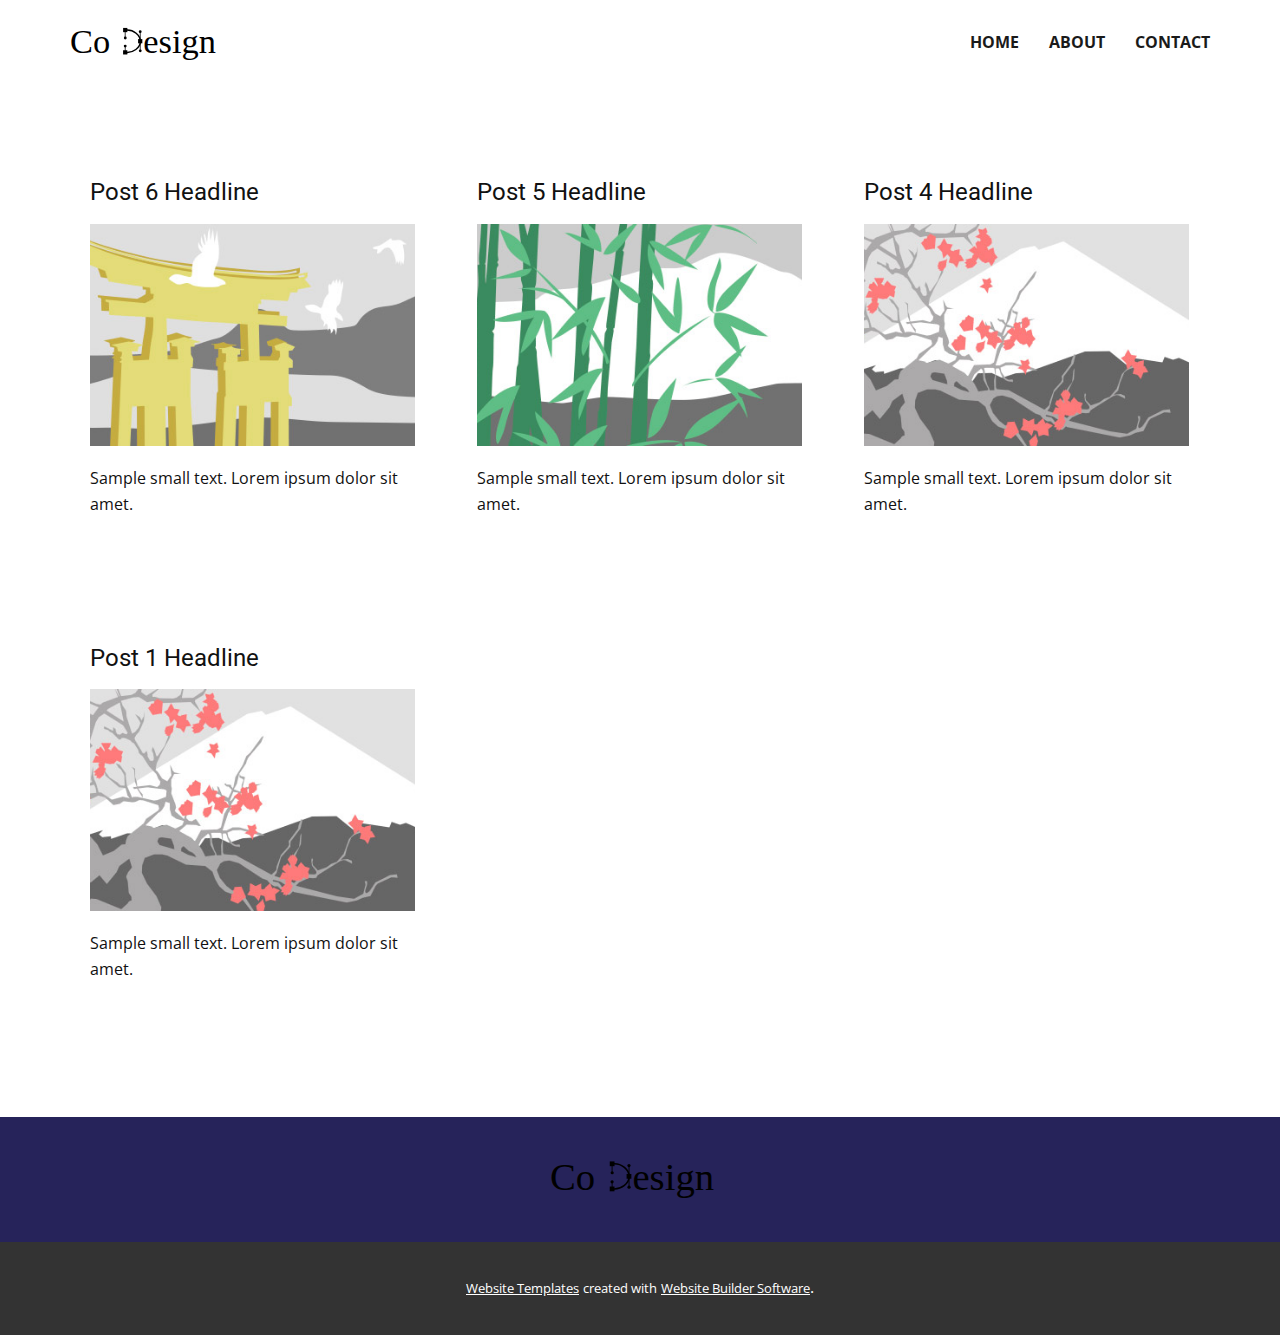
<file: blog/blog.html>
<html style="font-size: 16px;" lang="en"><head>
    <meta name="viewport" content="width=device-width, initial-scale=1.0">
    <meta charset="utf-8">
    <meta name="keywords" content="">
    <meta name="description" content="">
    <title>Blog Template</title>
    <link rel="stylesheet" href="../nicepage.css" media="screen">
<link rel="stylesheet" href="../Blog-Template.css" media="screen">
    <script class="u-script" type="text/javascript" src="../jquery.js" defer=""></script>
    <script class="u-script" type="text/javascript" src="../nicepage.js" defer=""></script>
    <meta name="generator" content="Nicepage 4.18.5, nicepage.com">
    <link id="u-theme-google-font" rel="stylesheet" href="https://fonts.googleapis.com/css?family=Roboto:100,100i,300,300i,400,400i,500,500i,700,700i,900,900i|Open+Sans:300,300i,400,400i,500,500i,600,600i,700,700i,800,800i">
    
    
    <script type="application/ld+json">{
		"@context": "http://schema.org",
		"@type": "Organization",
		"name": "",
		"logo": "images/Codesign.svg"
}</script>
    <meta name="theme-color" content="#ffffff">
  </head>
  <body class="u-body u-xl-mode" data-lang="en"><header class="u-clearfix u-header u-header" id="sec-d35a"><div class="u-clearfix u-sheet u-sheet-1">
        <a href="https://codesignagency.in" class="u-image u-logo u-image-1" data-image-width="1813" data-image-height="454" title="Codesign">
          <img src="../images/Codesign.svg" class="u-logo-image u-logo-image-1">
        </a>
        <nav class="u-align-left u-font-size-14 u-menu u-menu-one-level u-nav-spacing-25 u-offcanvas u-menu-1" data-responsive-from="MD">
          <div class="menu-collapse" style="font-size: 1rem; letter-spacing: 0px; font-weight: 700; text-transform: uppercase;">
            <a class="u-button-style u-custom-active-border-color u-custom-border u-custom-border-color u-custom-borders u-custom-hover-border-color u-custom-padding-bottom u-custom-text-active-color u-custom-text-color u-custom-text-hover-color u-custom-top-bottom-menu-spacing u-nav-link" href="#" style="padding: 0px; font-size: calc(1em + 0.5px);">
              <svg class="u-svg-link" preserveAspectRatio="xMidYMin slice" viewBox="0 0 302 302" style=""><use xmlns:xlink="http://www.w3.org/1999/xlink" xlink:href="#svg-7b92"></use></svg>
              <svg xmlns="http://www.w3.org/2000/svg" xmlns:xlink="http://www.w3.org/1999/xlink" version="1.1" id="svg-7b92" x="0px" y="0px" viewBox="0 0 302 302" style="enable-background:new 0 0 302 302;" xml:space="preserve" class="u-svg-content"><g><rect y="36" width="302" height="30"></rect><rect y="236" width="302" height="30"></rect><rect y="136" width="302" height="30"></rect>
</g><g></g><g></g><g></g><g></g><g></g><g></g><g></g><g></g><g></g><g></g><g></g><g></g><g></g><g></g><g></g></svg>
            </a>
          </div>
          <div class="u-custom-menu u-nav-container">
            <ul class="u-nav u-spacing-30 u-unstyled u-nav-1"><li class="u-nav-item"><a class="u-border-2 u-border-active-grey-90 u-border-hover-grey-50 u-border-no-left u-border-no-right u-border-no-top u-button-style u-nav-link u-text-active-grey-90 u-text-grey-90 u-text-hover-grey-90" href="../Home.html" style="padding: 10px 0px;">Home</a>
</li><li class="u-nav-item"><a class="u-border-2 u-border-active-grey-90 u-border-hover-grey-50 u-border-no-left u-border-no-right u-border-no-top u-button-style u-nav-link u-text-active-grey-90 u-text-grey-90 u-text-hover-grey-90" href="../Home.html#carousel_bf10" style="padding: 10px 0px;">About</a>
</li><li class="u-nav-item"><a class="u-border-2 u-border-active-grey-90 u-border-hover-grey-50 u-border-no-left u-border-no-right u-border-no-top u-button-style u-nav-link u-text-active-grey-90 u-text-grey-90 u-text-hover-grey-90" href="../Home.html#carousel_aa68" style="padding: 10px 0px;">Contact</a>
</li></ul>
          </div>
          <div class="u-custom-menu u-nav-container-collapse">
            <div class="u-align-center u-black u-container-style u-inner-container-layout u-opacity u-opacity-95 u-sidenav">
              <div class="u-inner-container-layout u-sidenav-overflow">
                <div class="u-menu-close"></div>
                <ul class="u-align-center u-nav u-popupmenu-items u-unstyled u-nav-2"><li class="u-nav-item"><a class="u-button-style u-nav-link" href="../Home.html">Home</a>
</li><li class="u-nav-item"><a class="u-button-style u-nav-link" href="../Home.html#carousel_bf10">About</a>
</li><li class="u-nav-item"><a class="u-button-style u-nav-link" href="../Home.html#carousel_aa68">Contact</a>
</li></ul>
              </div>
            </div>
            <div class="u-black u-menu-overlay u-opacity u-opacity-70"></div>
          </div>
        </nav>
      </div></header>
    <section class="u-clearfix u-section-1" id="sec-d48d">
      <div class="u-clearfix u-sheet u-valign-middle u-sheet-1"><!--blog--><!--blog_options_json--><!--{"type":"Recent","source":"","tags":"","count":""}--><!--/blog_options_json-->
        <div class="u-blog u-expanded-width u-repeater u-repeater-1"><!--blog_post-->
          <div class="u-blog-post u-container-style u-repeater-item u-white u-repeater-item-1">
            <div class="u-container-layout u-similar-container u-valign-top u-container-layout-1"><!--blog_post_header-->
              <h4 class="u-blog-control u-text u-text-1">
                <a class="u-post-header-link" href="../blog/post-5.html">Post 6 Headline</a>
              </h4><!--/blog_post_header--><!--blog_post_image-->
              <a class="u-post-header-link" href="../blog/post-5.html"><img alt="" class="u-blog-control u-expanded-width u-image u-image-default u-image-1" src="../images/8ad73f3c.jpeg"></a><!--/blog_post_image--><!--blog_post_content-->
              <div class="u-blog-control u-post-content u-text u-text-2 fr-view">Sample small text. Lorem ipsum dolor sit amet.</div><!--/blog_post_content--><!--blog_post_readmore-->
              <a href="../blog/post-5.html" class="u-blog-control u-border-2 u-border-palette-1-base u-btn u-btn-rectangle u-button-style u-none u-btn-1"><!--blog_post_readmore_content--><!--options_json--><!--{"content":"","defaultValue":"Read More"}--><!--/options_json-->Read More<!--/blog_post_readmore_content--></a><!--/blog_post_readmore-->
            </div>
          </div><div class="u-blog-post u-container-style u-repeater-item u-video-cover u-white">
            <div class="u-container-layout u-similar-container u-valign-top u-container-layout-2"><!--blog_post_header-->
              <h4 class="u-blog-control u-text u-text-3">
                <a class="u-post-header-link" href="../blog/post-4.html">Post 5 Headline</a>
              </h4><!--/blog_post_header--><!--blog_post_image-->
              <a class="u-post-header-link" href="../blog/post-4.html"><img alt="" class="u-blog-control u-expanded-width u-image u-image-default u-image-2" src="../images/68f64b9d.jpeg"></a><!--/blog_post_image--><!--blog_post_content-->
              <div class="u-blog-control u-post-content u-text u-text-4 fr-view">Sample small text. Lorem ipsum dolor sit amet.</div><!--/blog_post_content--><!--blog_post_readmore-->
              <a href="../blog/post-4.html" class="u-blog-control u-border-2 u-border-palette-1-base u-btn u-btn-rectangle u-button-style u-none u-btn-2"><!--blog_post_readmore_content--><!--options_json--><!--{"content":"","defaultValue":"Read More"}--><!--/options_json-->Read More<!--/blog_post_readmore_content--></a><!--/blog_post_readmore-->
            </div>
          </div><div class="u-blog-post u-container-style u-repeater-item u-video-cover u-white">
            <div class="u-container-layout u-similar-container u-valign-top u-container-layout-3"><!--blog_post_header-->
              <h4 class="u-blog-control u-text u-text-5">
                <a class="u-post-header-link" href="../blog/post-3.html">Post 4 Headline</a>
              </h4><!--/blog_post_header--><!--blog_post_image-->
              <a class="u-post-header-link" href="../blog/post-3.html"><img alt="" class="u-blog-control u-expanded-width u-image u-image-default u-image-3" src="../images/0fd3416c.jpeg"></a><!--/blog_post_image--><!--blog_post_content-->
              <div class="u-blog-control u-post-content u-text u-text-6 fr-view">Sample small text. Lorem ipsum dolor sit amet.</div><!--/blog_post_content--><!--blog_post_readmore-->
              <a href="../blog/post-3.html" class="u-blog-control u-border-2 u-border-palette-1-base u-btn u-btn-rectangle u-button-style u-none u-btn-3"><!--blog_post_readmore_content--><!--options_json--><!--{"content":"","defaultValue":"Read More"}--><!--/options_json-->Read More<!--/blog_post_readmore_content--></a><!--/blog_post_readmore-->
            </div>
          </div><div class="u-blog-post u-container-style u-repeater-item u-white u-repeater-item-1">
            <div class="u-container-layout u-similar-container u-valign-top u-container-layout-1"><!--blog_post_header-->
              <h4 class="u-blog-control u-text u-text-1">
                <a class="u-post-header-link" href="../blog/post.html">Post 1 Headline</a>
              </h4><!--/blog_post_header--><!--blog_post_image-->
              <a class="u-post-header-link" href="../blog/post.html"><img alt="" class="u-blog-control u-expanded-width u-image u-image-default u-image-1" src="../images/0fd3416c.jpeg"></a><!--/blog_post_image--><!--blog_post_content-->
              <div class="u-blog-control u-post-content u-text u-text-2 fr-view">Sample small text. Lorem ipsum dolor sit amet.</div><!--/blog_post_content--><!--blog_post_readmore-->
              <a href="../blog/post.html" class="u-blog-control u-border-2 u-border-palette-1-base u-btn u-btn-rectangle u-button-style u-none u-btn-1"><!--blog_post_readmore_content--><!--options_json--><!--{"content":"","defaultValue":"Read More"}--><!--/options_json-->Read More<!--/blog_post_readmore_content--></a><!--/blog_post_readmore-->
            </div>
          </div><!--/blog_post--><!--blog_post-->
          <!--/blog_post--><!--blog_post-->
          <!--/blog_post-->
        </div><!--/blog-->
      </div>
    </section>
    
    
    <footer class="u-align-center-md u-align-center-sm u-align-center-xs u-clearfix u-custom-color-11 u-footer" id="sec-1e6e"><div class="u-clearfix u-sheet u-valign-middle u-sheet-1">
        <a href="http://codesignagency.in/" class="u-image u-logo u-image-1" data-image-width="1813" data-image-height="454" title="Codesign">
          <img src="../images/Codesign.svg" class="u-logo-image u-logo-image-1">
        </a>
      </div></footer>
    <section class="u-backlink u-clearfix u-grey-80">
      <a class="u-link" href="https://nicepage.com/website-templates" target="_blank">
        <span>Website Templates</span>
      </a>
      <p class="u-text">
        <span>created with</span>
      </p>
      <a class="u-link" href="" target="_blank">
        <span>Website Builder Software</span>
      </a>. 
    </section>
  
</body></html>
</file>
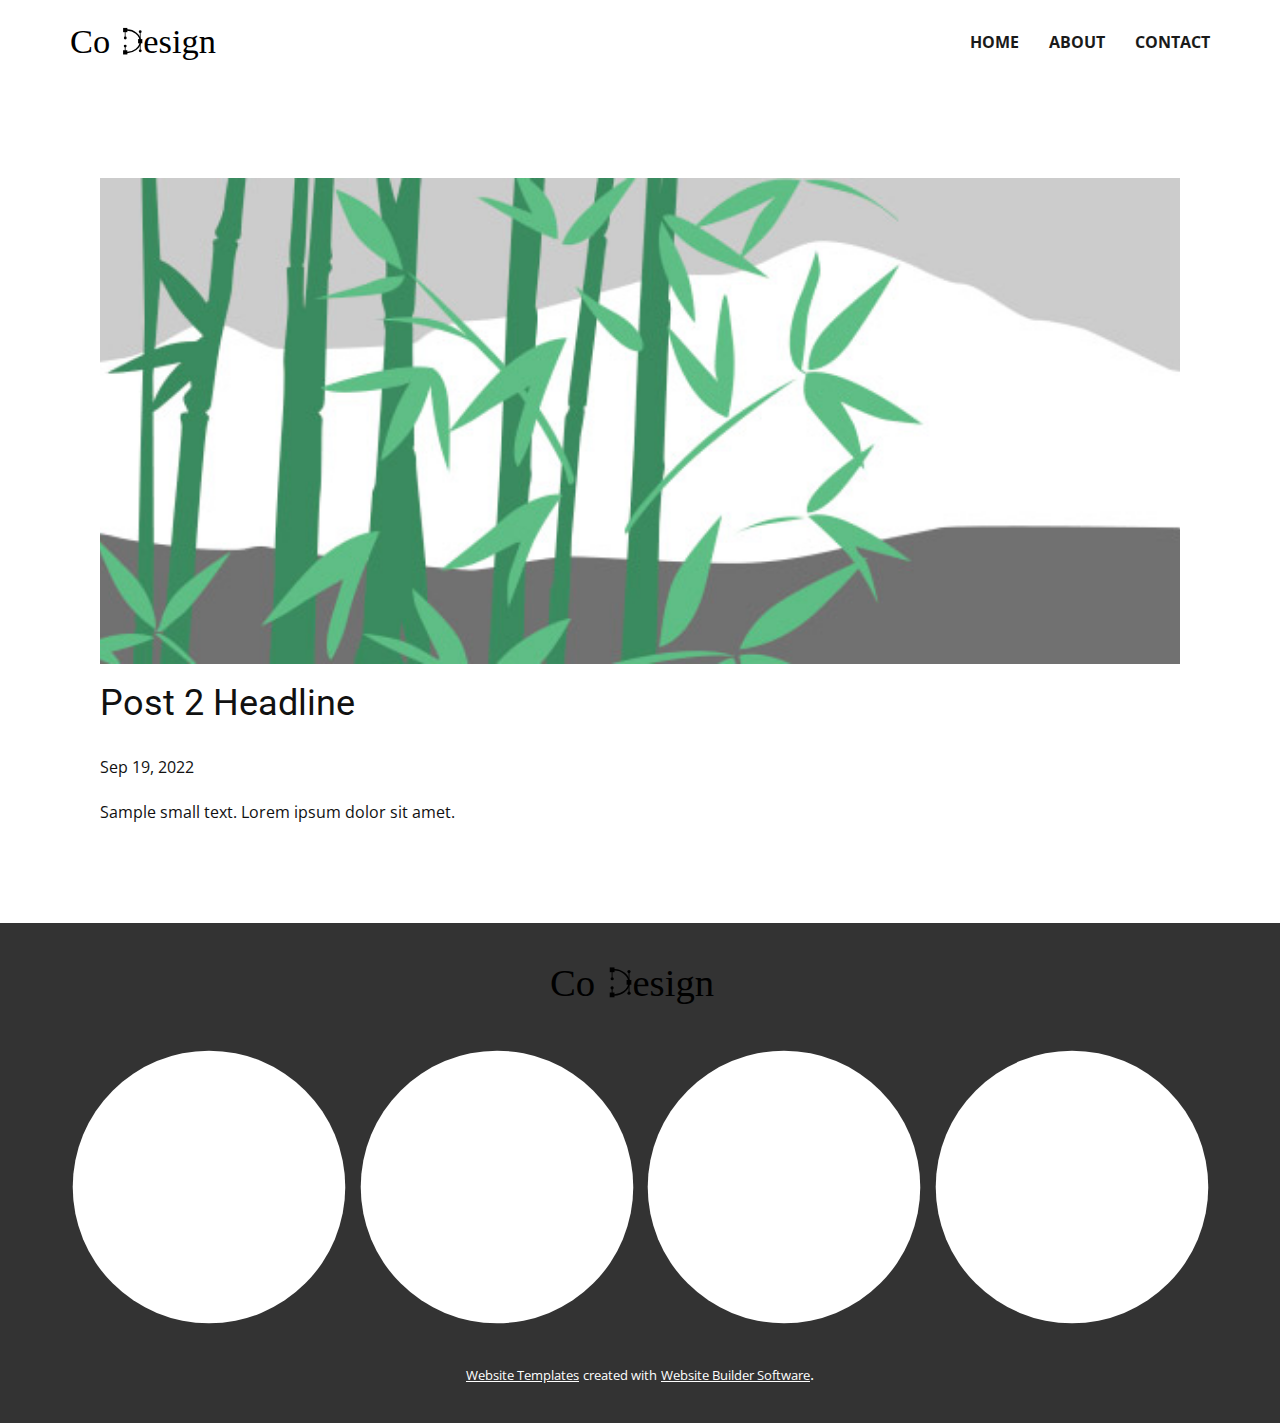
<file: blog/post-1.html>
<!doctype html>
<html style="font-size: 16px;" lang="en"><head>
    <meta name="viewport" content="width=device-width, initial-scale=1.0">
    <meta charset="utf-8">
    <meta name="keywords" content="Post 1 Headline">
    <meta name="description" content="">
    <title>Post 2 Headline</title>
    <link rel="stylesheet" href="../nicepage.css" media="screen">
<link rel="stylesheet" href="../Post-Template.css" media="screen">
    <script class="u-script" type="text/javascript" src="../jquery.js" defer=""></script>
    <script class="u-script" type="text/javascript" src="../nicepage.js" defer=""></script>
    <meta name="generator" content="Nicepage 4.18.5, nicepage.com">
    <link id="u-theme-google-font" rel="stylesheet" href="https://fonts.googleapis.com/css?family=Roboto:100,100i,300,300i,400,400i,500,500i,700,700i,900,900i|Open+Sans:300,300i,400,400i,500,500i,600,600i,700,700i,800,800i">
    
    
    <script type="application/ld+json">{
		"@context": "http://schema.org",
		"@type": "Organization",
		"name": "",
		"logo": "images/Codesign.svg",
		"sameAs": []
}</script>
    <meta name="theme-color" content="#ffffff">
  </head>
  <body class="u-body u-xl-mode" data-lang="en"><header class="u-clearfix u-header u-header" id="sec-d35a"><div class="u-clearfix u-sheet u-sheet-1">
        <a href="https://nicepage.com" class="u-image u-logo u-image-1" data-image-width="1813" data-image-height="454">
          <img src="../images/Codesign.svg" class="u-logo-image u-logo-image-1">
        </a>
        <nav class="u-align-left u-font-size-14 u-menu u-menu-dropdown u-nav-spacing-25 u-offcanvas u-menu-1" data-responsive-from="MD">
          <div class="menu-collapse" style="font-size: 1rem; letter-spacing: 0px; font-weight: 700; text-transform: uppercase;">
            <a class="u-button-style u-custom-active-border-color u-custom-border u-custom-border-color u-custom-borders u-custom-hover-border-color u-custom-padding-bottom u-custom-text-active-color u-custom-text-color u-custom-text-hover-color u-custom-top-bottom-menu-spacing u-nav-link" href="#" style="padding: 0px; font-size: calc(1em + 0.5px);">
              <svg class="u-svg-link" preserveAspectRatio="xMidYMin slice" viewBox="0 0 302 302" style=""><use xmlns:xlink="http://www.w3.org/1999/xlink" xlink:href="#svg-7b92"></use></svg>
              <svg xmlns="http://www.w3.org/2000/svg" xmlns:xlink="http://www.w3.org/1999/xlink" version="1.1" id="svg-7b92" x="0px" y="0px" viewBox="0 0 302 302" style="enable-background:new 0 0 302 302;" xml:space="preserve" class="u-svg-content"><g><rect y="36" width="302" height="30"></rect><rect y="236" width="302" height="30"></rect><rect y="136" width="302" height="30"></rect>
</g><g></g><g></g><g></g><g></g><g></g><g></g><g></g><g></g><g></g><g></g><g></g><g></g><g></g><g></g><g></g></svg>
            </a>
          </div>
          <div class="u-custom-menu u-nav-container">
            <ul class="u-nav u-spacing-30 u-unstyled u-nav-1"><li class="u-nav-item"><a class="u-border-2 u-border-active-grey-90 u-border-hover-grey-50 u-border-no-left u-border-no-right u-border-no-top u-button-style u-nav-link u-text-active-grey-90 u-text-grey-90 u-text-hover-grey-90" href="../Home.html" style="padding: 10px 0px;">Home</a>
</li><li class="u-nav-item"><a class="u-border-2 u-border-active-grey-90 u-border-hover-grey-50 u-border-no-left u-border-no-right u-border-no-top u-button-style u-nav-link u-text-active-grey-90 u-text-grey-90 u-text-hover-grey-90" href="../About.html" style="padding: 10px 0px;">About</a>
</li><li class="u-nav-item"><a class="u-border-2 u-border-active-grey-90 u-border-hover-grey-50 u-border-no-left u-border-no-right u-border-no-top u-button-style u-nav-link u-text-active-grey-90 u-text-grey-90 u-text-hover-grey-90" href="../Contact.html" style="padding: 10px 0px;">Contact</a>
</li></ul>
          </div>
          <div class="u-custom-menu u-nav-container-collapse">
            <div class="u-align-center u-black u-container-style u-inner-container-layout u-opacity u-opacity-95 u-sidenav">
              <div class="u-inner-container-layout u-sidenav-overflow">
                <div class="u-menu-close"></div>
                <ul class="u-align-center u-nav u-popupmenu-items u-unstyled u-nav-2"><li class="u-nav-item"><a class="u-button-style u-nav-link" href="../Home.html">Home</a>
</li><li class="u-nav-item"><a class="u-button-style u-nav-link" href="../About.html">About</a>
</li><li class="u-nav-item"><a class="u-button-style u-nav-link" href="../Contact.html">Contact</a>
</li></ul>
              </div>
            </div>
            <div class="u-black u-menu-overlay u-opacity u-opacity-70"></div>
          </div>
        </nav>
      </div></header>
    <section class="u-align-center u-clearfix u-section-1" id="sec-7c0c">
      <div class="u-clearfix u-sheet u-valign-middle-md u-valign-middle-sm u-valign-middle-xs u-sheet-1"><!--post_details--><!--post_details_options_json--><!--{"source":""}--><!--/post_details_options_json--><!--blog_post-->
        <div class="u-container-style u-expanded-width u-post-details u-post-details-1">
          <div class="u-container-layout u-valign-middle u-container-layout-1"><!--blog_post_image-->
            <img alt="" class="u-blog-control u-expanded-width u-image u-image-default u-image-1" src="../images/68f64b9d.jpeg"><!--/blog_post_image--><!--blog_post_header-->
            <h2 class="u-blog-control u-text u-text-1">Post 2 Headline</h2><!--/blog_post_header--><!--blog_post_metadata-->
            <div class="u-blog-control u-metadata u-metadata-1"><!--blog_post_metadata_date-->
              <span class="u-meta-date u-meta-icon">Sep 19, 2022</span><!--/blog_post_metadata_date--><!--blog_post_metadata_category-->
              <!--/blog_post_metadata_category--><!--blog_post_metadata_comments-->
              <!--/blog_post_metadata_comments-->
            </div><!--/blog_post_metadata--><!--blog_post_content-->
            <div class="u-align-justify u-blog-control u-post-content u-text u-text-2 fr-view">
  Sample small text. Lorem ipsum dolor sit amet.
  </div><!--/blog_post_content-->
          </div>
        </div><!--/blog_post--><!--/post_details-->
      </div>
    </section>
    
    
    <footer class="u-align-center-md u-align-center-sm u-align-center-xs u-clearfix u-footer u-grey-80" id="sec-1e6e"><div class="u-clearfix u-sheet u-sheet-1">
        <a href="https://nicepage.com" class="u-image u-logo u-image-1" data-image-width="1813" data-image-height="454">
          <img src="../images/Codesign.svg" class="u-logo-image u-logo-image-1">
        </a>
        <div class="u-align-left u-social-icons u-spacing-10 u-social-icons-1">
          <a class="u-social-url" title="facebook" target="_blank" href=""><span class="u-icon u-social-facebook u-social-icon u-icon-1"><svg class="u-svg-link" preserveAspectRatio="xMidYMin slice" viewBox="0 0 112 112" style=""><use xmlns:xlink="http://www.w3.org/1999/xlink" xlink:href="#svg-7b26"></use></svg><svg class="u-svg-content" viewBox="0 0 112 112" x="0" y="0" id="svg-7b26"><circle fill="currentColor" cx="56.1" cy="56.1" r="55"></circle><path fill="#FFFFFF" d="M73.5,31.6h-9.1c-1.4,0-3.6,0.8-3.6,3.9v8.5h12.6L72,58.3H60.8v40.8H43.9V58.3h-8V43.9h8v-9.2
            c0-6.7,3.1-17,17-17h12.5v13.9H73.5z"></path></svg></span>
          </a>
          <a class="u-social-url" title="twitter" target="_blank" href=""><span class="u-icon u-social-icon u-social-twitter u-icon-2"><svg class="u-svg-link" preserveAspectRatio="xMidYMin slice" viewBox="0 0 112 112" style=""><use xmlns:xlink="http://www.w3.org/1999/xlink" xlink:href="#svg-11e6"></use></svg><svg class="u-svg-content" viewBox="0 0 112 112" x="0" y="0" id="svg-11e6"><circle fill="currentColor" class="st0" cx="56.1" cy="56.1" r="55"></circle><path fill="#FFFFFF" d="M83.8,47.3c0,0.6,0,1.2,0,1.7c0,17.7-13.5,38.2-38.2,38.2C38,87.2,31,85,25,81.2c1,0.1,2.1,0.2,3.2,0.2
            c6.3,0,12.1-2.1,16.7-5.7c-5.9-0.1-10.8-4-12.5-9.3c0.8,0.2,1.7,0.2,2.5,0.2c1.2,0,2.4-0.2,3.5-0.5c-6.1-1.2-10.8-6.7-10.8-13.1
            c0-0.1,0-0.1,0-0.2c1.8,1,3.9,1.6,6.1,1.7c-3.6-2.4-6-6.5-6-11.2c0-2.5,0.7-4.8,1.8-6.7c6.6,8.1,16.5,13.5,27.6,14
            c-0.2-1-0.3-2-0.3-3.1c0-7.4,6-13.4,13.4-13.4c3.9,0,7.3,1.6,9.8,4.2c3.1-0.6,5.9-1.7,8.5-3.3c-1,3.1-3.1,5.8-5.9,7.4
            c2.7-0.3,5.3-1,7.7-2.1C88.7,43,86.4,45.4,83.8,47.3z"></path></svg></span>
          </a>
          <a class="u-social-url" title="instagram" target="_blank" href=""><span class="u-icon u-social-icon u-social-instagram u-icon-3"><svg class="u-svg-link" preserveAspectRatio="xMidYMin slice" viewBox="0 0 112 112" style=""><use xmlns:xlink="http://www.w3.org/1999/xlink" xlink:href="#svg-e8ac"></use></svg><svg class="u-svg-content" viewBox="0 0 112 112" x="0" y="0" id="svg-e8ac"><circle fill="currentColor" cx="56.1" cy="56.1" r="55"></circle><path fill="#FFFFFF" d="M55.9,38.2c-9.9,0-17.9,8-17.9,17.9C38,66,46,74,55.9,74c9.9,0,17.9-8,17.9-17.9C73.8,46.2,65.8,38.2,55.9,38.2
            z M55.9,66.4c-5.7,0-10.3-4.6-10.3-10.3c-0.1-5.7,4.6-10.3,10.3-10.3c5.7,0,10.3,4.6,10.3,10.3C66.2,61.8,61.6,66.4,55.9,66.4z"></path><path fill="#FFFFFF" d="M74.3,33.5c-2.3,0-4.2,1.9-4.2,4.2s1.9,4.2,4.2,4.2s4.2-1.9,4.2-4.2S76.6,33.5,74.3,33.5z"></path><path fill="#FFFFFF" d="M73.1,21.3H38.6c-9.7,0-17.5,7.9-17.5,17.5v34.5c0,9.7,7.9,17.6,17.5,17.6h34.5c9.7,0,17.5-7.9,17.5-17.5V38.8
            C90.6,29.1,82.7,21.3,73.1,21.3z M83,73.3c0,5.5-4.5,9.9-9.9,9.9H38.6c-5.5,0-9.9-4.5-9.9-9.9V38.8c0-5.5,4.5-9.9,9.9-9.9h34.5
            c5.5,0,9.9,4.5,9.9,9.9V73.3z"></path></svg></span>
          </a>
          <a class="u-social-url" title="linkedin" target="_blank" href=""><span class="u-icon u-social-icon u-social-linkedin u-icon-4"><svg class="u-svg-link" preserveAspectRatio="xMidYMin slice" viewBox="0 0 112 112" style=""><use xmlns:xlink="http://www.w3.org/1999/xlink" xlink:href="#svg-9e74"></use></svg><svg class="u-svg-content" viewBox="0 0 112 112" x="0" y="0" id="svg-9e74"><circle fill="currentColor" cx="56.1" cy="56.1" r="55"></circle><path fill="#FFFFFF" d="M41.3,83.7H27.9V43.4h13.4V83.7z M34.6,37.9L34.6,37.9c-4.6,0-7.5-3.1-7.5-7c0-4,3-7,7.6-7s7.4,3,7.5,7
            C42.2,34.8,39.2,37.9,34.6,37.9z M89.6,83.7H76.2V62.2c0-5.4-1.9-9.1-6.8-9.1c-3.7,0-5.9,2.5-6.9,4.9c-0.4,0.9-0.4,2.1-0.4,3.3v22.5
            H48.7c0,0,0.2-36.5,0-40.3h13.4v5.7c1.8-2.7,5-6.7,12.1-6.7c8.8,0,15.4,5.8,15.4,18.1V83.7z"></path></svg></span>
          </a>
        </div>
      </div></footer>
    <section class="u-backlink u-clearfix u-grey-80">
      <a class="u-link" href="https://nicepage.com/website-templates" target="_blank">
        <span>Website Templates</span>
      </a>
      <p class="u-text">
        <span>created with</span>
      </p>
      <a class="u-link" href="" target="_blank">
        <span>Website Builder Software</span>
      </a>. 
    </section>
  
</body></html>
</file>
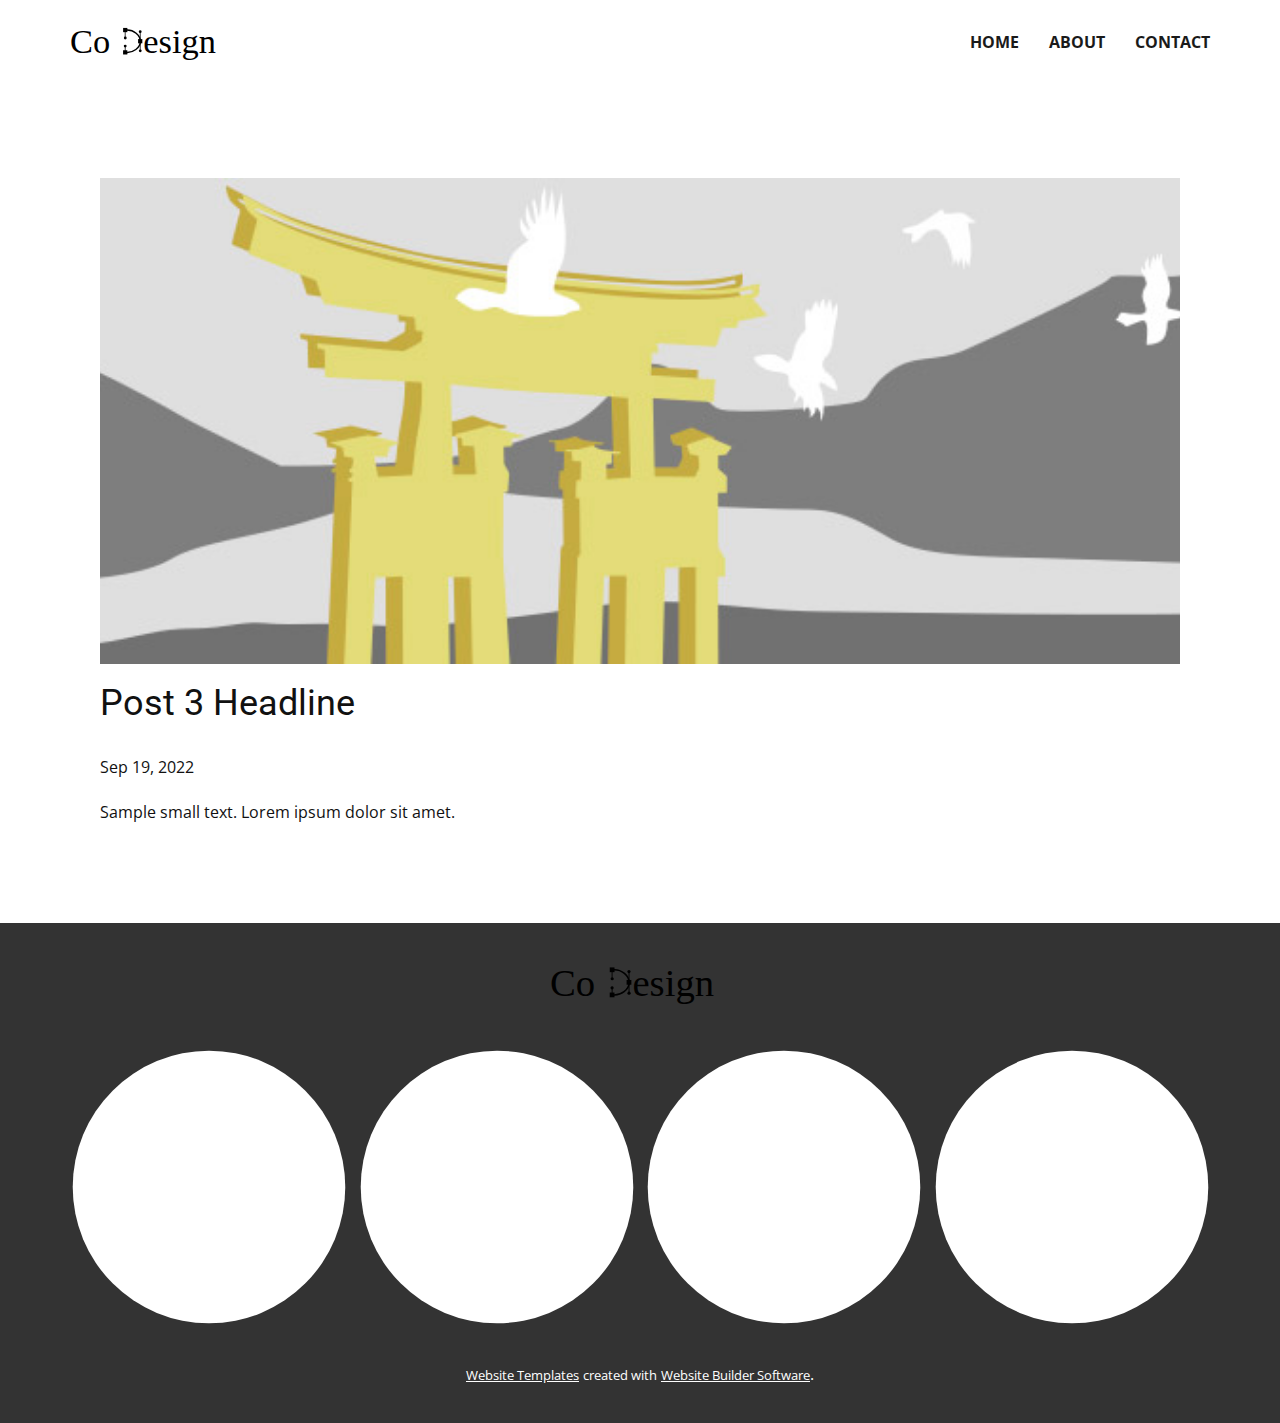
<file: blog/post-2.html>
<!doctype html>
<html style="font-size: 16px;" lang="en"><head>
    <meta name="viewport" content="width=device-width, initial-scale=1.0">
    <meta charset="utf-8">
    <meta name="keywords" content="Post 1 Headline">
    <meta name="description" content="">
    <title>Post 3 Headline</title>
    <link rel="stylesheet" href="../nicepage.css" media="screen">
<link rel="stylesheet" href="../Post-Template.css" media="screen">
    <script class="u-script" type="text/javascript" src="../jquery.js" defer=""></script>
    <script class="u-script" type="text/javascript" src="../nicepage.js" defer=""></script>
    <meta name="generator" content="Nicepage 4.18.5, nicepage.com">
    <link id="u-theme-google-font" rel="stylesheet" href="https://fonts.googleapis.com/css?family=Roboto:100,100i,300,300i,400,400i,500,500i,700,700i,900,900i|Open+Sans:300,300i,400,400i,500,500i,600,600i,700,700i,800,800i">
    
    
    <script type="application/ld+json">{
		"@context": "http://schema.org",
		"@type": "Organization",
		"name": "",
		"logo": "images/Codesign.svg",
		"sameAs": []
}</script>
    <meta name="theme-color" content="#ffffff">
  </head>
  <body class="u-body u-xl-mode" data-lang="en"><header class="u-clearfix u-header u-header" id="sec-d35a"><div class="u-clearfix u-sheet u-sheet-1">
        <a href="https://nicepage.com" class="u-image u-logo u-image-1" data-image-width="1813" data-image-height="454">
          <img src="../images/Codesign.svg" class="u-logo-image u-logo-image-1">
        </a>
        <nav class="u-align-left u-font-size-14 u-menu u-menu-dropdown u-nav-spacing-25 u-offcanvas u-menu-1" data-responsive-from="MD">
          <div class="menu-collapse" style="font-size: 1rem; letter-spacing: 0px; font-weight: 700; text-transform: uppercase;">
            <a class="u-button-style u-custom-active-border-color u-custom-border u-custom-border-color u-custom-borders u-custom-hover-border-color u-custom-padding-bottom u-custom-text-active-color u-custom-text-color u-custom-text-hover-color u-custom-top-bottom-menu-spacing u-nav-link" href="#" style="padding: 0px; font-size: calc(1em + 0.5px);">
              <svg class="u-svg-link" preserveAspectRatio="xMidYMin slice" viewBox="0 0 302 302" style=""><use xmlns:xlink="http://www.w3.org/1999/xlink" xlink:href="#svg-7b92"></use></svg>
              <svg xmlns="http://www.w3.org/2000/svg" xmlns:xlink="http://www.w3.org/1999/xlink" version="1.1" id="svg-7b92" x="0px" y="0px" viewBox="0 0 302 302" style="enable-background:new 0 0 302 302;" xml:space="preserve" class="u-svg-content"><g><rect y="36" width="302" height="30"></rect><rect y="236" width="302" height="30"></rect><rect y="136" width="302" height="30"></rect>
</g><g></g><g></g><g></g><g></g><g></g><g></g><g></g><g></g><g></g><g></g><g></g><g></g><g></g><g></g><g></g></svg>
            </a>
          </div>
          <div class="u-custom-menu u-nav-container">
            <ul class="u-nav u-spacing-30 u-unstyled u-nav-1"><li class="u-nav-item"><a class="u-border-2 u-border-active-grey-90 u-border-hover-grey-50 u-border-no-left u-border-no-right u-border-no-top u-button-style u-nav-link u-text-active-grey-90 u-text-grey-90 u-text-hover-grey-90" href="../Home.html" style="padding: 10px 0px;">Home</a>
</li><li class="u-nav-item"><a class="u-border-2 u-border-active-grey-90 u-border-hover-grey-50 u-border-no-left u-border-no-right u-border-no-top u-button-style u-nav-link u-text-active-grey-90 u-text-grey-90 u-text-hover-grey-90" href="../About.html" style="padding: 10px 0px;">About</a>
</li><li class="u-nav-item"><a class="u-border-2 u-border-active-grey-90 u-border-hover-grey-50 u-border-no-left u-border-no-right u-border-no-top u-button-style u-nav-link u-text-active-grey-90 u-text-grey-90 u-text-hover-grey-90" href="../Contact.html" style="padding: 10px 0px;">Contact</a>
</li></ul>
          </div>
          <div class="u-custom-menu u-nav-container-collapse">
            <div class="u-align-center u-black u-container-style u-inner-container-layout u-opacity u-opacity-95 u-sidenav">
              <div class="u-inner-container-layout u-sidenav-overflow">
                <div class="u-menu-close"></div>
                <ul class="u-align-center u-nav u-popupmenu-items u-unstyled u-nav-2"><li class="u-nav-item"><a class="u-button-style u-nav-link" href="../Home.html">Home</a>
</li><li class="u-nav-item"><a class="u-button-style u-nav-link" href="../About.html">About</a>
</li><li class="u-nav-item"><a class="u-button-style u-nav-link" href="../Contact.html">Contact</a>
</li></ul>
              </div>
            </div>
            <div class="u-black u-menu-overlay u-opacity u-opacity-70"></div>
          </div>
        </nav>
      </div></header>
    <section class="u-align-center u-clearfix u-section-1" id="sec-7c0c">
      <div class="u-clearfix u-sheet u-valign-middle-md u-valign-middle-sm u-valign-middle-xs u-sheet-1"><!--post_details--><!--post_details_options_json--><!--{"source":""}--><!--/post_details_options_json--><!--blog_post-->
        <div class="u-container-style u-expanded-width u-post-details u-post-details-1">
          <div class="u-container-layout u-valign-middle u-container-layout-1"><!--blog_post_image-->
            <img alt="" class="u-blog-control u-expanded-width u-image u-image-default u-image-1" src="../images/8ad73f3c.jpeg"><!--/blog_post_image--><!--blog_post_header-->
            <h2 class="u-blog-control u-text u-text-1">Post 3 Headline</h2><!--/blog_post_header--><!--blog_post_metadata-->
            <div class="u-blog-control u-metadata u-metadata-1"><!--blog_post_metadata_date-->
              <span class="u-meta-date u-meta-icon">Sep 19, 2022</span><!--/blog_post_metadata_date--><!--blog_post_metadata_category-->
              <!--/blog_post_metadata_category--><!--blog_post_metadata_comments-->
              <!--/blog_post_metadata_comments-->
            </div><!--/blog_post_metadata--><!--blog_post_content-->
            <div class="u-align-justify u-blog-control u-post-content u-text u-text-2 fr-view">
  Sample small text. Lorem ipsum dolor sit amet.
  </div><!--/blog_post_content-->
          </div>
        </div><!--/blog_post--><!--/post_details-->
      </div>
    </section>
    
    
    <footer class="u-align-center-md u-align-center-sm u-align-center-xs u-clearfix u-footer u-grey-80" id="sec-1e6e"><div class="u-clearfix u-sheet u-sheet-1">
        <a href="https://nicepage.com" class="u-image u-logo u-image-1" data-image-width="1813" data-image-height="454">
          <img src="../images/Codesign.svg" class="u-logo-image u-logo-image-1">
        </a>
        <div class="u-align-left u-social-icons u-spacing-10 u-social-icons-1">
          <a class="u-social-url" title="facebook" target="_blank" href=""><span class="u-icon u-social-facebook u-social-icon u-icon-1"><svg class="u-svg-link" preserveAspectRatio="xMidYMin slice" viewBox="0 0 112 112" style=""><use xmlns:xlink="http://www.w3.org/1999/xlink" xlink:href="#svg-7b26"></use></svg><svg class="u-svg-content" viewBox="0 0 112 112" x="0" y="0" id="svg-7b26"><circle fill="currentColor" cx="56.1" cy="56.1" r="55"></circle><path fill="#FFFFFF" d="M73.5,31.6h-9.1c-1.4,0-3.6,0.8-3.6,3.9v8.5h12.6L72,58.3H60.8v40.8H43.9V58.3h-8V43.9h8v-9.2
            c0-6.7,3.1-17,17-17h12.5v13.9H73.5z"></path></svg></span>
          </a>
          <a class="u-social-url" title="twitter" target="_blank" href=""><span class="u-icon u-social-icon u-social-twitter u-icon-2"><svg class="u-svg-link" preserveAspectRatio="xMidYMin slice" viewBox="0 0 112 112" style=""><use xmlns:xlink="http://www.w3.org/1999/xlink" xlink:href="#svg-11e6"></use></svg><svg class="u-svg-content" viewBox="0 0 112 112" x="0" y="0" id="svg-11e6"><circle fill="currentColor" class="st0" cx="56.1" cy="56.1" r="55"></circle><path fill="#FFFFFF" d="M83.8,47.3c0,0.6,0,1.2,0,1.7c0,17.7-13.5,38.2-38.2,38.2C38,87.2,31,85,25,81.2c1,0.1,2.1,0.2,3.2,0.2
            c6.3,0,12.1-2.1,16.7-5.7c-5.9-0.1-10.8-4-12.5-9.3c0.8,0.2,1.7,0.2,2.5,0.2c1.2,0,2.4-0.2,3.5-0.5c-6.1-1.2-10.8-6.7-10.8-13.1
            c0-0.1,0-0.1,0-0.2c1.8,1,3.9,1.6,6.1,1.7c-3.6-2.4-6-6.5-6-11.2c0-2.5,0.7-4.8,1.8-6.7c6.6,8.1,16.5,13.5,27.6,14
            c-0.2-1-0.3-2-0.3-3.1c0-7.4,6-13.4,13.4-13.4c3.9,0,7.3,1.6,9.8,4.2c3.1-0.6,5.9-1.7,8.5-3.3c-1,3.1-3.1,5.8-5.9,7.4
            c2.7-0.3,5.3-1,7.7-2.1C88.7,43,86.4,45.4,83.8,47.3z"></path></svg></span>
          </a>
          <a class="u-social-url" title="instagram" target="_blank" href=""><span class="u-icon u-social-icon u-social-instagram u-icon-3"><svg class="u-svg-link" preserveAspectRatio="xMidYMin slice" viewBox="0 0 112 112" style=""><use xmlns:xlink="http://www.w3.org/1999/xlink" xlink:href="#svg-e8ac"></use></svg><svg class="u-svg-content" viewBox="0 0 112 112" x="0" y="0" id="svg-e8ac"><circle fill="currentColor" cx="56.1" cy="56.1" r="55"></circle><path fill="#FFFFFF" d="M55.9,38.2c-9.9,0-17.9,8-17.9,17.9C38,66,46,74,55.9,74c9.9,0,17.9-8,17.9-17.9C73.8,46.2,65.8,38.2,55.9,38.2
            z M55.9,66.4c-5.7,0-10.3-4.6-10.3-10.3c-0.1-5.7,4.6-10.3,10.3-10.3c5.7,0,10.3,4.6,10.3,10.3C66.2,61.8,61.6,66.4,55.9,66.4z"></path><path fill="#FFFFFF" d="M74.3,33.5c-2.3,0-4.2,1.9-4.2,4.2s1.9,4.2,4.2,4.2s4.2-1.9,4.2-4.2S76.6,33.5,74.3,33.5z"></path><path fill="#FFFFFF" d="M73.1,21.3H38.6c-9.7,0-17.5,7.9-17.5,17.5v34.5c0,9.7,7.9,17.6,17.5,17.6h34.5c9.7,0,17.5-7.9,17.5-17.5V38.8
            C90.6,29.1,82.7,21.3,73.1,21.3z M83,73.3c0,5.5-4.5,9.9-9.9,9.9H38.6c-5.5,0-9.9-4.5-9.9-9.9V38.8c0-5.5,4.5-9.9,9.9-9.9h34.5
            c5.5,0,9.9,4.5,9.9,9.9V73.3z"></path></svg></span>
          </a>
          <a class="u-social-url" title="linkedin" target="_blank" href=""><span class="u-icon u-social-icon u-social-linkedin u-icon-4"><svg class="u-svg-link" preserveAspectRatio="xMidYMin slice" viewBox="0 0 112 112" style=""><use xmlns:xlink="http://www.w3.org/1999/xlink" xlink:href="#svg-9e74"></use></svg><svg class="u-svg-content" viewBox="0 0 112 112" x="0" y="0" id="svg-9e74"><circle fill="currentColor" cx="56.1" cy="56.1" r="55"></circle><path fill="#FFFFFF" d="M41.3,83.7H27.9V43.4h13.4V83.7z M34.6,37.9L34.6,37.9c-4.6,0-7.5-3.1-7.5-7c0-4,3-7,7.6-7s7.4,3,7.5,7
            C42.2,34.8,39.2,37.9,34.6,37.9z M89.6,83.7H76.2V62.2c0-5.4-1.9-9.1-6.8-9.1c-3.7,0-5.9,2.5-6.9,4.9c-0.4,0.9-0.4,2.1-0.4,3.3v22.5
            H48.7c0,0,0.2-36.5,0-40.3h13.4v5.7c1.8-2.7,5-6.7,12.1-6.7c8.8,0,15.4,5.8,15.4,18.1V83.7z"></path></svg></span>
          </a>
        </div>
      </div></footer>
    <section class="u-backlink u-clearfix u-grey-80">
      <a class="u-link" href="https://nicepage.com/website-templates" target="_blank">
        <span>Website Templates</span>
      </a>
      <p class="u-text">
        <span>created with</span>
      </p>
      <a class="u-link" href="" target="_blank">
        <span>Website Builder Software</span>
      </a>. 
    </section>
  
</body></html>
</file>
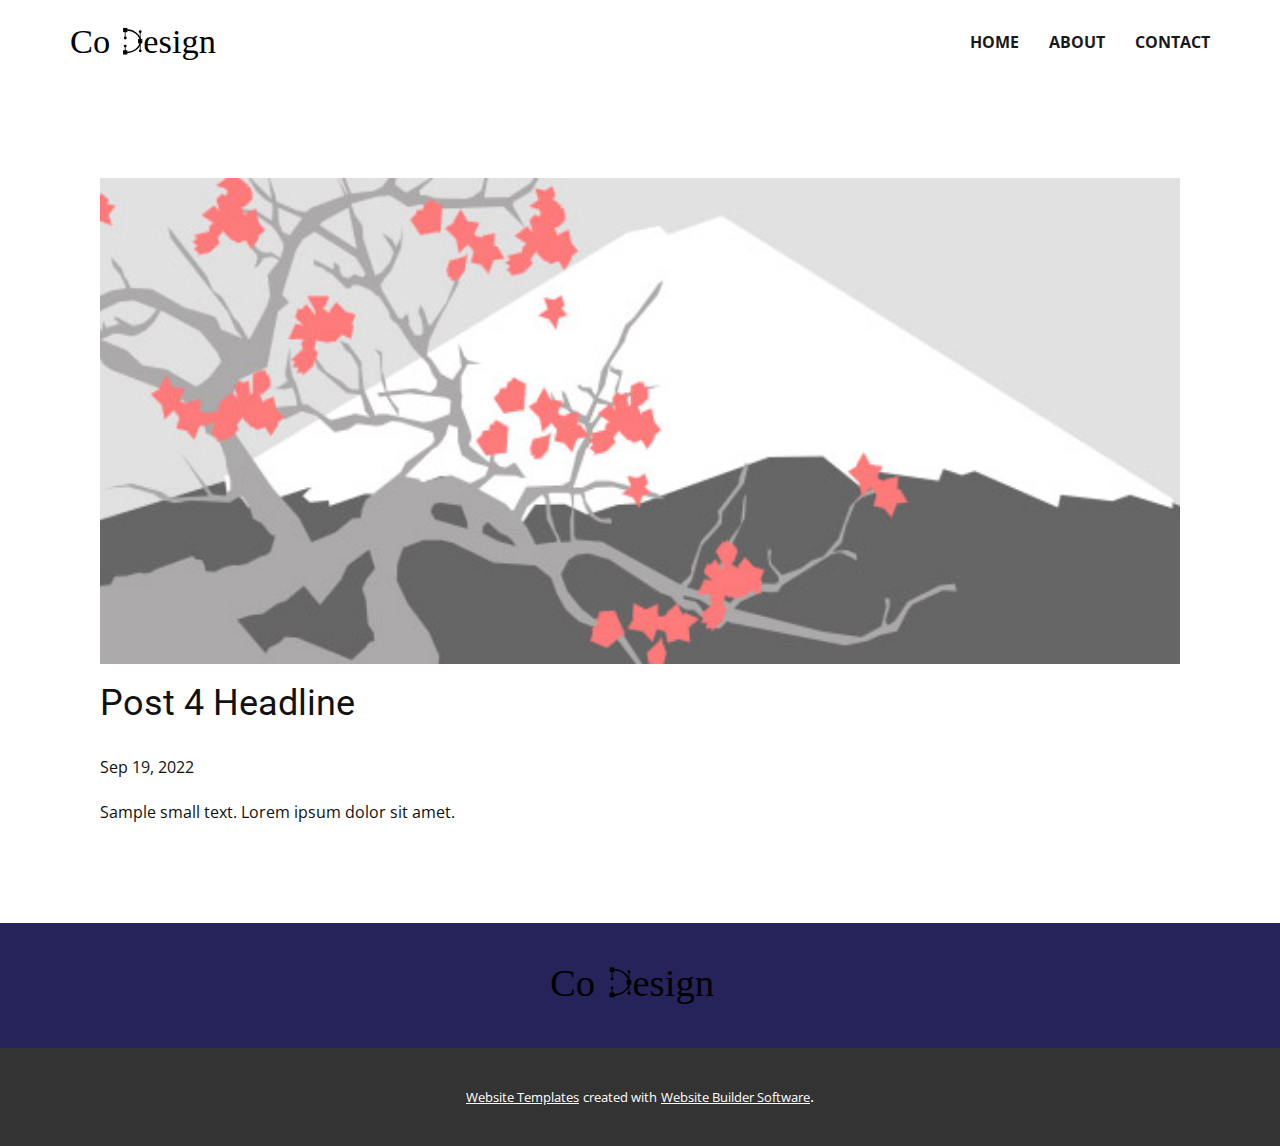
<file: blog/post-3.html>
<!doctype html>
<html style="font-size: 16px;" lang="en"><head>
    <meta name="viewport" content="width=device-width, initial-scale=1.0">
    <meta charset="utf-8">
    <meta name="keywords" content="Post 1 Headline">
    <meta name="description" content="">
    <title>Post 4 Headline</title>
    <link rel="stylesheet" href="../nicepage.css" media="screen">
<link rel="stylesheet" href="../Post-Template.css" media="screen">
    <script class="u-script" type="text/javascript" src="../jquery.js" defer=""></script>
    <script class="u-script" type="text/javascript" src="../nicepage.js" defer=""></script>
    <meta name="generator" content="Nicepage 4.18.5, nicepage.com">
    <link id="u-theme-google-font" rel="stylesheet" href="https://fonts.googleapis.com/css?family=Roboto:100,100i,300,300i,400,400i,500,500i,700,700i,900,900i|Open+Sans:300,300i,400,400i,500,500i,600,600i,700,700i,800,800i">
    
    
    <script type="application/ld+json">{
		"@context": "http://schema.org",
		"@type": "Organization",
		"name": "",
		"logo": "images/Codesign.svg"
}</script>
    <meta name="theme-color" content="#ffffff">
  </head>
  <body class="u-body u-xl-mode" data-lang="en"><header class="u-clearfix u-header u-header" id="sec-d35a"><div class="u-clearfix u-sheet u-sheet-1">
        <a href="https://codesignagency.in" class="u-image u-logo u-image-1" data-image-width="1813" data-image-height="454" title="Codesign">
          <img src="../images/Codesign.svg" class="u-logo-image u-logo-image-1">
        </a>
        <nav class="u-align-left u-font-size-14 u-menu u-menu-one-level u-nav-spacing-25 u-offcanvas u-menu-1" data-responsive-from="MD">
          <div class="menu-collapse" style="font-size: 1rem; letter-spacing: 0px; font-weight: 700; text-transform: uppercase;">
            <a class="u-button-style u-custom-active-border-color u-custom-border u-custom-border-color u-custom-borders u-custom-hover-border-color u-custom-padding-bottom u-custom-text-active-color u-custom-text-color u-custom-text-hover-color u-custom-top-bottom-menu-spacing u-nav-link" href="#" style="padding: 0px; font-size: calc(1em + 0.5px);">
              <svg class="u-svg-link" preserveAspectRatio="xMidYMin slice" viewBox="0 0 302 302" style=""><use xmlns:xlink="http://www.w3.org/1999/xlink" xlink:href="#svg-7b92"></use></svg>
              <svg xmlns="http://www.w3.org/2000/svg" xmlns:xlink="http://www.w3.org/1999/xlink" version="1.1" id="svg-7b92" x="0px" y="0px" viewBox="0 0 302 302" style="enable-background:new 0 0 302 302;" xml:space="preserve" class="u-svg-content"><g><rect y="36" width="302" height="30"></rect><rect y="236" width="302" height="30"></rect><rect y="136" width="302" height="30"></rect>
</g><g></g><g></g><g></g><g></g><g></g><g></g><g></g><g></g><g></g><g></g><g></g><g></g><g></g><g></g><g></g></svg>
            </a>
          </div>
          <div class="u-custom-menu u-nav-container">
            <ul class="u-nav u-spacing-30 u-unstyled u-nav-1"><li class="u-nav-item"><a class="u-border-2 u-border-active-grey-90 u-border-hover-grey-50 u-border-no-left u-border-no-right u-border-no-top u-button-style u-nav-link u-text-active-grey-90 u-text-grey-90 u-text-hover-grey-90" href="../Home.html" style="padding: 10px 0px;">Home</a>
</li><li class="u-nav-item"><a class="u-border-2 u-border-active-grey-90 u-border-hover-grey-50 u-border-no-left u-border-no-right u-border-no-top u-button-style u-nav-link u-text-active-grey-90 u-text-grey-90 u-text-hover-grey-90" href="../Home.html#carousel_bf10" style="padding: 10px 0px;">About</a>
</li><li class="u-nav-item"><a class="u-border-2 u-border-active-grey-90 u-border-hover-grey-50 u-border-no-left u-border-no-right u-border-no-top u-button-style u-nav-link u-text-active-grey-90 u-text-grey-90 u-text-hover-grey-90" href="../Home.html#carousel_aa68" style="padding: 10px 0px;">Contact</a>
</li></ul>
          </div>
          <div class="u-custom-menu u-nav-container-collapse">
            <div class="u-align-center u-black u-container-style u-inner-container-layout u-opacity u-opacity-95 u-sidenav">
              <div class="u-inner-container-layout u-sidenav-overflow">
                <div class="u-menu-close"></div>
                <ul class="u-align-center u-nav u-popupmenu-items u-unstyled u-nav-2"><li class="u-nav-item"><a class="u-button-style u-nav-link" href="../Home.html">Home</a>
</li><li class="u-nav-item"><a class="u-button-style u-nav-link" href="../Home.html#carousel_bf10">About</a>
</li><li class="u-nav-item"><a class="u-button-style u-nav-link" href="../Home.html#carousel_aa68">Contact</a>
</li></ul>
              </div>
            </div>
            <div class="u-black u-menu-overlay u-opacity u-opacity-70"></div>
          </div>
        </nav>
      </div></header>
    <section class="u-align-center u-clearfix u-section-1" id="sec-7c0c">
      <div class="u-clearfix u-sheet u-valign-middle-md u-valign-middle-sm u-valign-middle-xs u-sheet-1"><!--post_details--><!--post_details_options_json--><!--{"source":""}--><!--/post_details_options_json--><!--blog_post-->
        <div class="u-container-style u-expanded-width u-post-details u-post-details-1">
          <div class="u-container-layout u-valign-middle u-container-layout-1"><!--blog_post_image-->
            <img alt="" class="u-blog-control u-expanded-width u-image u-image-default u-image-1" src="../images/0fd3416c.jpeg"><!--/blog_post_image--><!--blog_post_header-->
            <h2 class="u-blog-control u-text u-text-1">Post 4 Headline</h2><!--/blog_post_header--><!--blog_post_metadata-->
            <div class="u-blog-control u-metadata u-metadata-1"><!--blog_post_metadata_date-->
              <span class="u-meta-date u-meta-icon">Sep 19, 2022</span><!--/blog_post_metadata_date--><!--blog_post_metadata_category-->
              <!--/blog_post_metadata_category--><!--blog_post_metadata_comments-->
              <!--/blog_post_metadata_comments-->
            </div><!--/blog_post_metadata--><!--blog_post_content-->
            <div class="u-align-justify u-blog-control u-post-content u-text u-text-2 fr-view">
  Sample small text. Lorem ipsum dolor sit amet.
  </div><!--/blog_post_content-->
          </div>
        </div><!--/blog_post--><!--/post_details-->
      </div>
    </section>
    
    
    <footer class="u-align-center-md u-align-center-sm u-align-center-xs u-clearfix u-custom-color-11 u-footer" id="sec-1e6e"><div class="u-clearfix u-sheet u-valign-middle u-sheet-1">
        <a href="http://codesignagency.in/" class="u-image u-logo u-image-1" data-image-width="1813" data-image-height="454" title="Codesign">
          <img src="../images/Codesign.svg" class="u-logo-image u-logo-image-1">
        </a>
      </div></footer>
    <section class="u-backlink u-clearfix u-grey-80">
      <a class="u-link" href="https://nicepage.com/website-templates" target="_blank">
        <span>Website Templates</span>
      </a>
      <p class="u-text">
        <span>created with</span>
      </p>
      <a class="u-link" href="" target="_blank">
        <span>Website Builder Software</span>
      </a>. 
    </section>
  
</body></html>
</file>
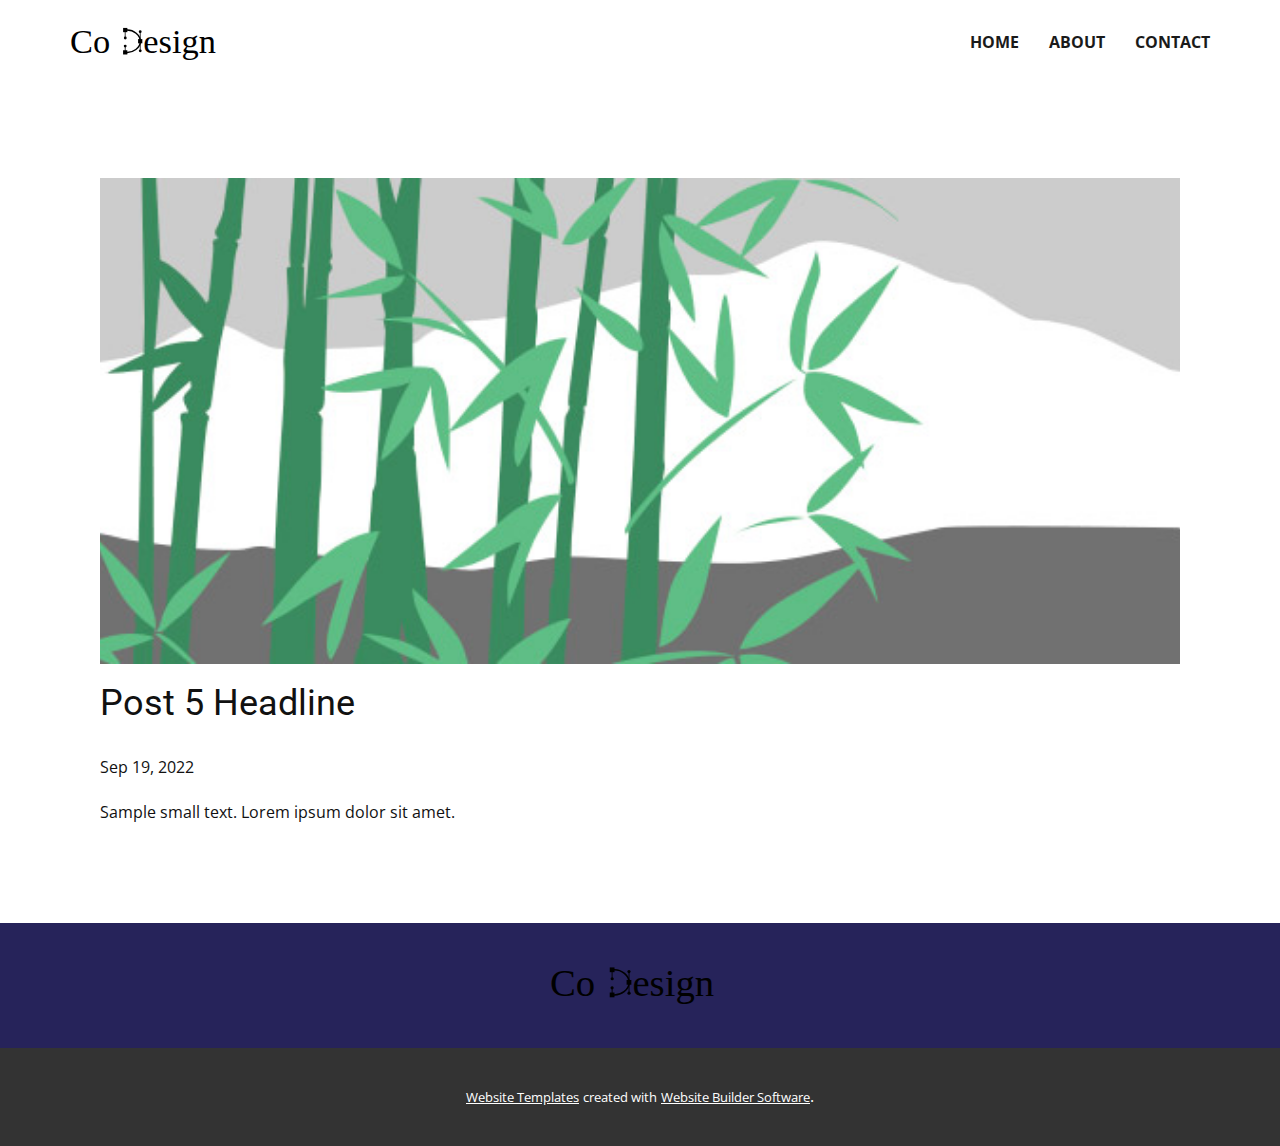
<file: blog/post-4.html>
<!doctype html>
<html style="font-size: 16px;" lang="en"><head>
    <meta name="viewport" content="width=device-width, initial-scale=1.0">
    <meta charset="utf-8">
    <meta name="keywords" content="Post 1 Headline">
    <meta name="description" content="">
    <title>Post 5 Headline</title>
    <link rel="stylesheet" href="../nicepage.css" media="screen">
<link rel="stylesheet" href="../Post-Template.css" media="screen">
    <script class="u-script" type="text/javascript" src="../jquery.js" defer=""></script>
    <script class="u-script" type="text/javascript" src="../nicepage.js" defer=""></script>
    <meta name="generator" content="Nicepage 4.18.5, nicepage.com">
    <link id="u-theme-google-font" rel="stylesheet" href="https://fonts.googleapis.com/css?family=Roboto:100,100i,300,300i,400,400i,500,500i,700,700i,900,900i|Open+Sans:300,300i,400,400i,500,500i,600,600i,700,700i,800,800i">
    
    
    <script type="application/ld+json">{
		"@context": "http://schema.org",
		"@type": "Organization",
		"name": "",
		"logo": "images/Codesign.svg"
}</script>
    <meta name="theme-color" content="#ffffff">
  </head>
  <body class="u-body u-xl-mode" data-lang="en"><header class="u-clearfix u-header u-header" id="sec-d35a"><div class="u-clearfix u-sheet u-sheet-1">
        <a href="https://codesignagency.in" class="u-image u-logo u-image-1" data-image-width="1813" data-image-height="454" title="Codesign">
          <img src="../images/Codesign.svg" class="u-logo-image u-logo-image-1">
        </a>
        <nav class="u-align-left u-font-size-14 u-menu u-menu-one-level u-nav-spacing-25 u-offcanvas u-menu-1" data-responsive-from="MD">
          <div class="menu-collapse" style="font-size: 1rem; letter-spacing: 0px; font-weight: 700; text-transform: uppercase;">
            <a class="u-button-style u-custom-active-border-color u-custom-border u-custom-border-color u-custom-borders u-custom-hover-border-color u-custom-padding-bottom u-custom-text-active-color u-custom-text-color u-custom-text-hover-color u-custom-top-bottom-menu-spacing u-nav-link" href="#" style="padding: 0px; font-size: calc(1em + 0.5px);">
              <svg class="u-svg-link" preserveAspectRatio="xMidYMin slice" viewBox="0 0 302 302" style=""><use xmlns:xlink="http://www.w3.org/1999/xlink" xlink:href="#svg-7b92"></use></svg>
              <svg xmlns="http://www.w3.org/2000/svg" xmlns:xlink="http://www.w3.org/1999/xlink" version="1.1" id="svg-7b92" x="0px" y="0px" viewBox="0 0 302 302" style="enable-background:new 0 0 302 302;" xml:space="preserve" class="u-svg-content"><g><rect y="36" width="302" height="30"></rect><rect y="236" width="302" height="30"></rect><rect y="136" width="302" height="30"></rect>
</g><g></g><g></g><g></g><g></g><g></g><g></g><g></g><g></g><g></g><g></g><g></g><g></g><g></g><g></g><g></g></svg>
            </a>
          </div>
          <div class="u-custom-menu u-nav-container">
            <ul class="u-nav u-spacing-30 u-unstyled u-nav-1"><li class="u-nav-item"><a class="u-border-2 u-border-active-grey-90 u-border-hover-grey-50 u-border-no-left u-border-no-right u-border-no-top u-button-style u-nav-link u-text-active-grey-90 u-text-grey-90 u-text-hover-grey-90" href="../Home.html" style="padding: 10px 0px;">Home</a>
</li><li class="u-nav-item"><a class="u-border-2 u-border-active-grey-90 u-border-hover-grey-50 u-border-no-left u-border-no-right u-border-no-top u-button-style u-nav-link u-text-active-grey-90 u-text-grey-90 u-text-hover-grey-90" href="../Home.html#carousel_bf10" style="padding: 10px 0px;">About</a>
</li><li class="u-nav-item"><a class="u-border-2 u-border-active-grey-90 u-border-hover-grey-50 u-border-no-left u-border-no-right u-border-no-top u-button-style u-nav-link u-text-active-grey-90 u-text-grey-90 u-text-hover-grey-90" href="../Home.html#carousel_aa68" style="padding: 10px 0px;">Contact</a>
</li></ul>
          </div>
          <div class="u-custom-menu u-nav-container-collapse">
            <div class="u-align-center u-black u-container-style u-inner-container-layout u-opacity u-opacity-95 u-sidenav">
              <div class="u-inner-container-layout u-sidenav-overflow">
                <div class="u-menu-close"></div>
                <ul class="u-align-center u-nav u-popupmenu-items u-unstyled u-nav-2"><li class="u-nav-item"><a class="u-button-style u-nav-link" href="../Home.html">Home</a>
</li><li class="u-nav-item"><a class="u-button-style u-nav-link" href="../Home.html#carousel_bf10">About</a>
</li><li class="u-nav-item"><a class="u-button-style u-nav-link" href="../Home.html#carousel_aa68">Contact</a>
</li></ul>
              </div>
            </div>
            <div class="u-black u-menu-overlay u-opacity u-opacity-70"></div>
          </div>
        </nav>
      </div></header>
    <section class="u-align-center u-clearfix u-section-1" id="sec-7c0c">
      <div class="u-clearfix u-sheet u-valign-middle-md u-valign-middle-sm u-valign-middle-xs u-sheet-1"><!--post_details--><!--post_details_options_json--><!--{"source":""}--><!--/post_details_options_json--><!--blog_post-->
        <div class="u-container-style u-expanded-width u-post-details u-post-details-1">
          <div class="u-container-layout u-valign-middle u-container-layout-1"><!--blog_post_image-->
            <img alt="" class="u-blog-control u-expanded-width u-image u-image-default u-image-1" src="../images/68f64b9d.jpeg"><!--/blog_post_image--><!--blog_post_header-->
            <h2 class="u-blog-control u-text u-text-1">Post 5 Headline</h2><!--/blog_post_header--><!--blog_post_metadata-->
            <div class="u-blog-control u-metadata u-metadata-1"><!--blog_post_metadata_date-->
              <span class="u-meta-date u-meta-icon">Sep 19, 2022</span><!--/blog_post_metadata_date--><!--blog_post_metadata_category-->
              <!--/blog_post_metadata_category--><!--blog_post_metadata_comments-->
              <!--/blog_post_metadata_comments-->
            </div><!--/blog_post_metadata--><!--blog_post_content-->
            <div class="u-align-justify u-blog-control u-post-content u-text u-text-2 fr-view">
  Sample small text. Lorem ipsum dolor sit amet.
  </div><!--/blog_post_content-->
          </div>
        </div><!--/blog_post--><!--/post_details-->
      </div>
    </section>
    
    
    <footer class="u-align-center-md u-align-center-sm u-align-center-xs u-clearfix u-custom-color-11 u-footer" id="sec-1e6e"><div class="u-clearfix u-sheet u-valign-middle u-sheet-1">
        <a href="http://codesignagency.in/" class="u-image u-logo u-image-1" data-image-width="1813" data-image-height="454" title="Codesign">
          <img src="../images/Codesign.svg" class="u-logo-image u-logo-image-1">
        </a>
      </div></footer>
    <section class="u-backlink u-clearfix u-grey-80">
      <a class="u-link" href="https://nicepage.com/website-templates" target="_blank">
        <span>Website Templates</span>
      </a>
      <p class="u-text">
        <span>created with</span>
      </p>
      <a class="u-link" href="" target="_blank">
        <span>Website Builder Software</span>
      </a>. 
    </section>
  
</body></html>
</file>
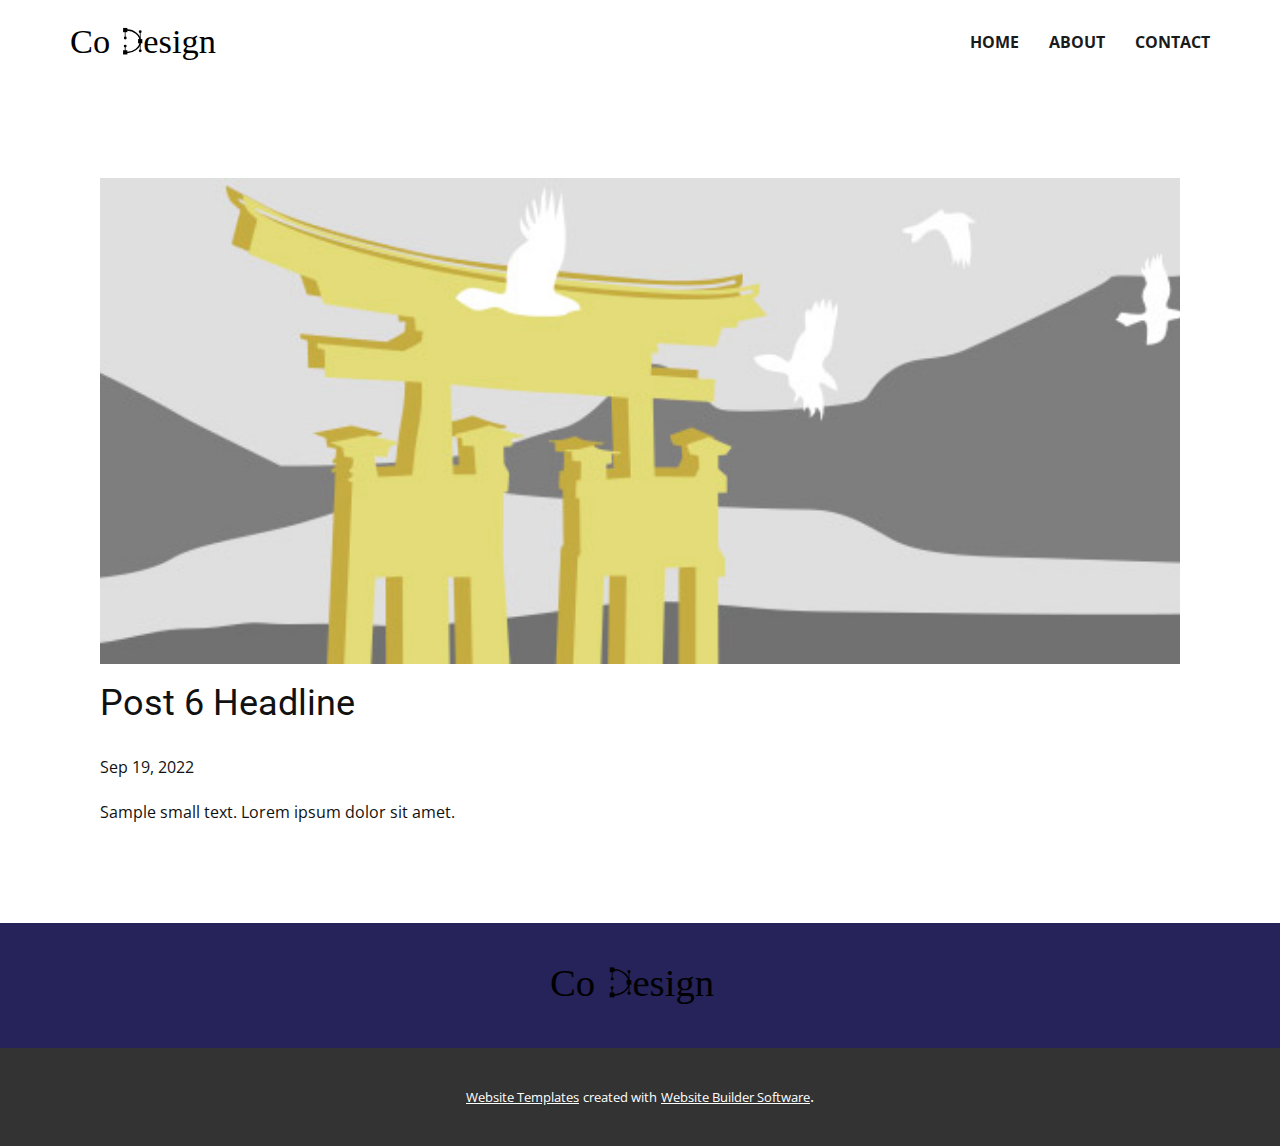
<file: blog/post-5.html>
<!doctype html>
<html style="font-size: 16px;" lang="en"><head>
    <meta name="viewport" content="width=device-width, initial-scale=1.0">
    <meta charset="utf-8">
    <meta name="keywords" content="Post 1 Headline">
    <meta name="description" content="">
    <title>Post 6 Headline</title>
    <link rel="stylesheet" href="../nicepage.css" media="screen">
<link rel="stylesheet" href="../Post-Template.css" media="screen">
    <script class="u-script" type="text/javascript" src="../jquery.js" defer=""></script>
    <script class="u-script" type="text/javascript" src="../nicepage.js" defer=""></script>
    <meta name="generator" content="Nicepage 4.18.5, nicepage.com">
    <link id="u-theme-google-font" rel="stylesheet" href="https://fonts.googleapis.com/css?family=Roboto:100,100i,300,300i,400,400i,500,500i,700,700i,900,900i|Open+Sans:300,300i,400,400i,500,500i,600,600i,700,700i,800,800i">
    
    
    <script type="application/ld+json">{
		"@context": "http://schema.org",
		"@type": "Organization",
		"name": "",
		"logo": "images/Codesign.svg"
}</script>
    <meta name="theme-color" content="#ffffff">
  </head>
  <body class="u-body u-xl-mode" data-lang="en"><header class="u-clearfix u-header u-header" id="sec-d35a"><div class="u-clearfix u-sheet u-sheet-1">
        <a href="https://codesignagency.in" class="u-image u-logo u-image-1" data-image-width="1813" data-image-height="454" title="Codesign">
          <img src="../images/Codesign.svg" class="u-logo-image u-logo-image-1">
        </a>
        <nav class="u-align-left u-font-size-14 u-menu u-menu-one-level u-nav-spacing-25 u-offcanvas u-menu-1" data-responsive-from="MD">
          <div class="menu-collapse" style="font-size: 1rem; letter-spacing: 0px; font-weight: 700; text-transform: uppercase;">
            <a class="u-button-style u-custom-active-border-color u-custom-border u-custom-border-color u-custom-borders u-custom-hover-border-color u-custom-padding-bottom u-custom-text-active-color u-custom-text-color u-custom-text-hover-color u-custom-top-bottom-menu-spacing u-nav-link" href="#" style="padding: 0px; font-size: calc(1em + 0.5px);">
              <svg class="u-svg-link" preserveAspectRatio="xMidYMin slice" viewBox="0 0 302 302" style=""><use xmlns:xlink="http://www.w3.org/1999/xlink" xlink:href="#svg-7b92"></use></svg>
              <svg xmlns="http://www.w3.org/2000/svg" xmlns:xlink="http://www.w3.org/1999/xlink" version="1.1" id="svg-7b92" x="0px" y="0px" viewBox="0 0 302 302" style="enable-background:new 0 0 302 302;" xml:space="preserve" class="u-svg-content"><g><rect y="36" width="302" height="30"></rect><rect y="236" width="302" height="30"></rect><rect y="136" width="302" height="30"></rect>
</g><g></g><g></g><g></g><g></g><g></g><g></g><g></g><g></g><g></g><g></g><g></g><g></g><g></g><g></g><g></g></svg>
            </a>
          </div>
          <div class="u-custom-menu u-nav-container">
            <ul class="u-nav u-spacing-30 u-unstyled u-nav-1"><li class="u-nav-item"><a class="u-border-2 u-border-active-grey-90 u-border-hover-grey-50 u-border-no-left u-border-no-right u-border-no-top u-button-style u-nav-link u-text-active-grey-90 u-text-grey-90 u-text-hover-grey-90" href="../Home.html" style="padding: 10px 0px;">Home</a>
</li><li class="u-nav-item"><a class="u-border-2 u-border-active-grey-90 u-border-hover-grey-50 u-border-no-left u-border-no-right u-border-no-top u-button-style u-nav-link u-text-active-grey-90 u-text-grey-90 u-text-hover-grey-90" href="../Home.html#carousel_bf10" style="padding: 10px 0px;">About</a>
</li><li class="u-nav-item"><a class="u-border-2 u-border-active-grey-90 u-border-hover-grey-50 u-border-no-left u-border-no-right u-border-no-top u-button-style u-nav-link u-text-active-grey-90 u-text-grey-90 u-text-hover-grey-90" href="../Home.html#carousel_aa68" style="padding: 10px 0px;">Contact</a>
</li></ul>
          </div>
          <div class="u-custom-menu u-nav-container-collapse">
            <div class="u-align-center u-black u-container-style u-inner-container-layout u-opacity u-opacity-95 u-sidenav">
              <div class="u-inner-container-layout u-sidenav-overflow">
                <div class="u-menu-close"></div>
                <ul class="u-align-center u-nav u-popupmenu-items u-unstyled u-nav-2"><li class="u-nav-item"><a class="u-button-style u-nav-link" href="../Home.html">Home</a>
</li><li class="u-nav-item"><a class="u-button-style u-nav-link" href="../Home.html#carousel_bf10">About</a>
</li><li class="u-nav-item"><a class="u-button-style u-nav-link" href="../Home.html#carousel_aa68">Contact</a>
</li></ul>
              </div>
            </div>
            <div class="u-black u-menu-overlay u-opacity u-opacity-70"></div>
          </div>
        </nav>
      </div></header>
    <section class="u-align-center u-clearfix u-section-1" id="sec-7c0c">
      <div class="u-clearfix u-sheet u-valign-middle-md u-valign-middle-sm u-valign-middle-xs u-sheet-1"><!--post_details--><!--post_details_options_json--><!--{"source":""}--><!--/post_details_options_json--><!--blog_post-->
        <div class="u-container-style u-expanded-width u-post-details u-post-details-1">
          <div class="u-container-layout u-valign-middle u-container-layout-1"><!--blog_post_image-->
            <img alt="" class="u-blog-control u-expanded-width u-image u-image-default u-image-1" src="../images/8ad73f3c.jpeg"><!--/blog_post_image--><!--blog_post_header-->
            <h2 class="u-blog-control u-text u-text-1">Post 6 Headline</h2><!--/blog_post_header--><!--blog_post_metadata-->
            <div class="u-blog-control u-metadata u-metadata-1"><!--blog_post_metadata_date-->
              <span class="u-meta-date u-meta-icon">Sep 19, 2022</span><!--/blog_post_metadata_date--><!--blog_post_metadata_category-->
              <!--/blog_post_metadata_category--><!--blog_post_metadata_comments-->
              <!--/blog_post_metadata_comments-->
            </div><!--/blog_post_metadata--><!--blog_post_content-->
            <div class="u-align-justify u-blog-control u-post-content u-text u-text-2 fr-view">
  Sample small text. Lorem ipsum dolor sit amet.
  </div><!--/blog_post_content-->
          </div>
        </div><!--/blog_post--><!--/post_details-->
      </div>
    </section>
    
    
    <footer class="u-align-center-md u-align-center-sm u-align-center-xs u-clearfix u-custom-color-11 u-footer" id="sec-1e6e"><div class="u-clearfix u-sheet u-valign-middle u-sheet-1">
        <a href="http://codesignagency.in/" class="u-image u-logo u-image-1" data-image-width="1813" data-image-height="454" title="Codesign">
          <img src="../images/Codesign.svg" class="u-logo-image u-logo-image-1">
        </a>
      </div></footer>
    <section class="u-backlink u-clearfix u-grey-80">
      <a class="u-link" href="https://nicepage.com/website-templates" target="_blank">
        <span>Website Templates</span>
      </a>
      <p class="u-text">
        <span>created with</span>
      </p>
      <a class="u-link" href="" target="_blank">
        <span>Website Builder Software</span>
      </a>. 
    </section>
  
</body></html>
</file>
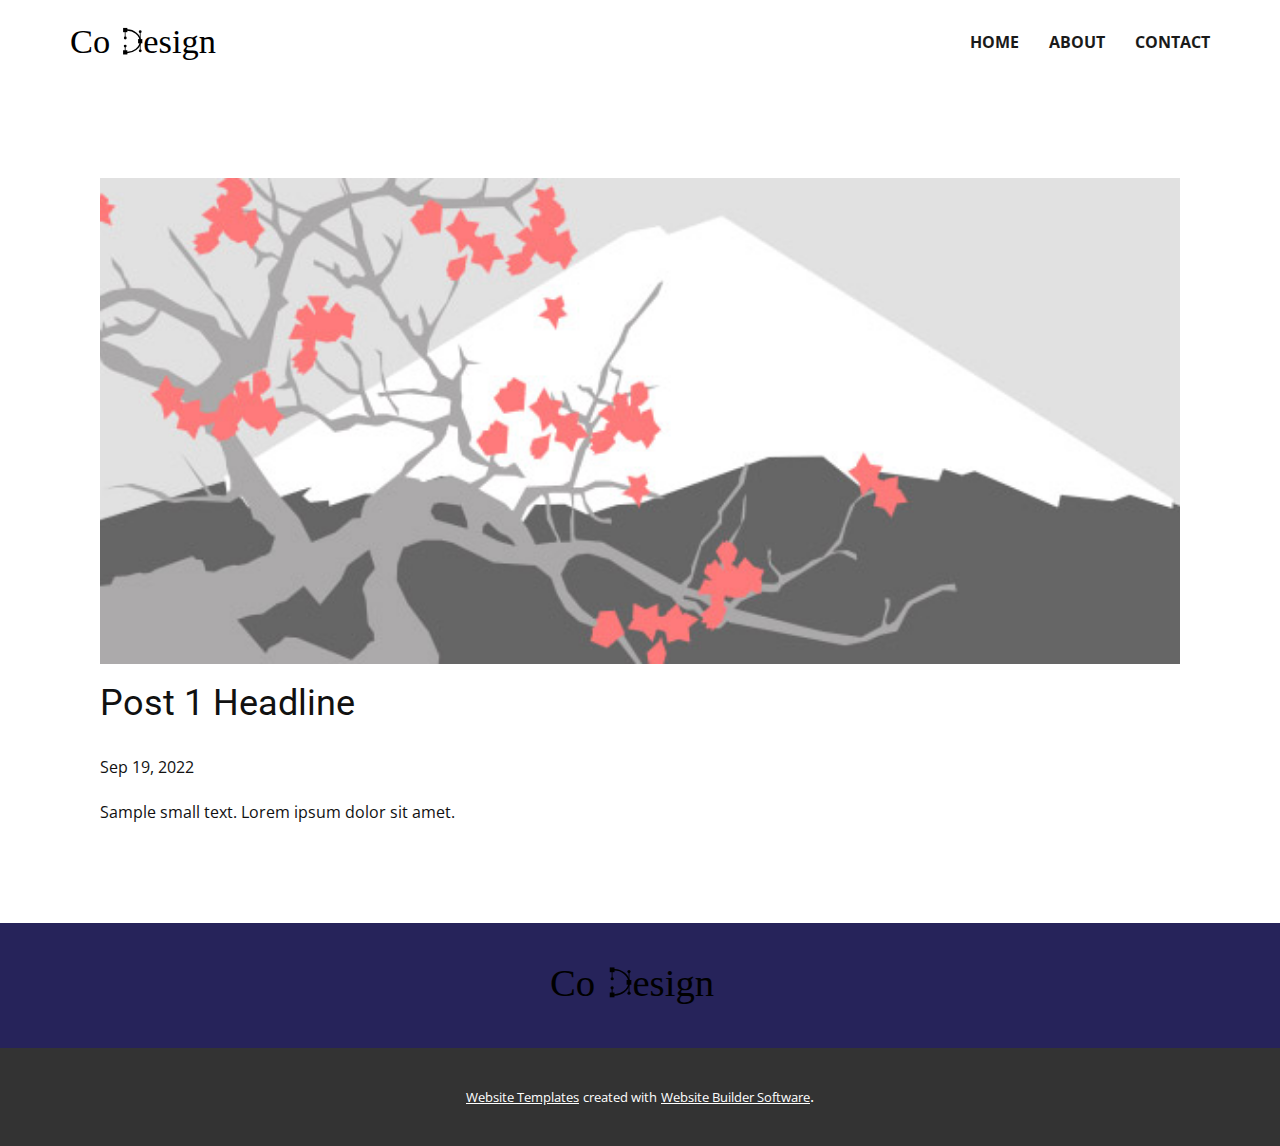
<file: blog/post.html>
<!doctype html>
<html style="font-size: 16px;" lang="en"><head>
    <meta name="viewport" content="width=device-width, initial-scale=1.0">
    <meta charset="utf-8">
    <meta name="keywords" content="Post 1 Headline">
    <meta name="description" content="">
    <title>Post 1 Headline</title>
    <link rel="stylesheet" href="../nicepage.css" media="screen">
<link rel="stylesheet" href="../Post-Template.css" media="screen">
    <script class="u-script" type="text/javascript" src="../jquery.js" defer=""></script>
    <script class="u-script" type="text/javascript" src="../nicepage.js" defer=""></script>
    <meta name="generator" content="Nicepage 4.18.5, nicepage.com">
    <link id="u-theme-google-font" rel="stylesheet" href="https://fonts.googleapis.com/css?family=Roboto:100,100i,300,300i,400,400i,500,500i,700,700i,900,900i|Open+Sans:300,300i,400,400i,500,500i,600,600i,700,700i,800,800i">
    
    
    <script type="application/ld+json">{
		"@context": "http://schema.org",
		"@type": "Organization",
		"name": "",
		"logo": "images/Codesign.svg"
}</script>
    <meta name="theme-color" content="#ffffff">
  </head>
  <body class="u-body u-xl-mode" data-lang="en"><header class="u-clearfix u-header u-header" id="sec-d35a"><div class="u-clearfix u-sheet u-sheet-1">
        <a href="https://codesignagency.in" class="u-image u-logo u-image-1" data-image-width="1813" data-image-height="454" title="Codesign">
          <img src="../images/Codesign.svg" class="u-logo-image u-logo-image-1">
        </a>
        <nav class="u-align-left u-font-size-14 u-menu u-menu-one-level u-nav-spacing-25 u-offcanvas u-menu-1" data-responsive-from="MD">
          <div class="menu-collapse" style="font-size: 1rem; letter-spacing: 0px; font-weight: 700; text-transform: uppercase;">
            <a class="u-button-style u-custom-active-border-color u-custom-border u-custom-border-color u-custom-borders u-custom-hover-border-color u-custom-padding-bottom u-custom-text-active-color u-custom-text-color u-custom-text-hover-color u-custom-top-bottom-menu-spacing u-nav-link" href="#" style="padding: 0px; font-size: calc(1em + 0.5px);">
              <svg class="u-svg-link" preserveAspectRatio="xMidYMin slice" viewBox="0 0 302 302" style=""><use xmlns:xlink="http://www.w3.org/1999/xlink" xlink:href="#svg-7b92"></use></svg>
              <svg xmlns="http://www.w3.org/2000/svg" xmlns:xlink="http://www.w3.org/1999/xlink" version="1.1" id="svg-7b92" x="0px" y="0px" viewBox="0 0 302 302" style="enable-background:new 0 0 302 302;" xml:space="preserve" class="u-svg-content"><g><rect y="36" width="302" height="30"></rect><rect y="236" width="302" height="30"></rect><rect y="136" width="302" height="30"></rect>
</g><g></g><g></g><g></g><g></g><g></g><g></g><g></g><g></g><g></g><g></g><g></g><g></g><g></g><g></g><g></g></svg>
            </a>
          </div>
          <div class="u-custom-menu u-nav-container">
            <ul class="u-nav u-spacing-30 u-unstyled u-nav-1"><li class="u-nav-item"><a class="u-border-2 u-border-active-grey-90 u-border-hover-grey-50 u-border-no-left u-border-no-right u-border-no-top u-button-style u-nav-link u-text-active-grey-90 u-text-grey-90 u-text-hover-grey-90" href="../Home.html" style="padding: 10px 0px;">Home</a>
</li><li class="u-nav-item"><a class="u-border-2 u-border-active-grey-90 u-border-hover-grey-50 u-border-no-left u-border-no-right u-border-no-top u-button-style u-nav-link u-text-active-grey-90 u-text-grey-90 u-text-hover-grey-90" href="../Home.html#carousel_bf10" style="padding: 10px 0px;">About</a>
</li><li class="u-nav-item"><a class="u-border-2 u-border-active-grey-90 u-border-hover-grey-50 u-border-no-left u-border-no-right u-border-no-top u-button-style u-nav-link u-text-active-grey-90 u-text-grey-90 u-text-hover-grey-90" href="../Home.html#carousel_aa68" style="padding: 10px 0px;">Contact</a>
</li></ul>
          </div>
          <div class="u-custom-menu u-nav-container-collapse">
            <div class="u-align-center u-black u-container-style u-inner-container-layout u-opacity u-opacity-95 u-sidenav">
              <div class="u-inner-container-layout u-sidenav-overflow">
                <div class="u-menu-close"></div>
                <ul class="u-align-center u-nav u-popupmenu-items u-unstyled u-nav-2"><li class="u-nav-item"><a class="u-button-style u-nav-link" href="../Home.html">Home</a>
</li><li class="u-nav-item"><a class="u-button-style u-nav-link" href="../Home.html#carousel_bf10">About</a>
</li><li class="u-nav-item"><a class="u-button-style u-nav-link" href="../Home.html#carousel_aa68">Contact</a>
</li></ul>
              </div>
            </div>
            <div class="u-black u-menu-overlay u-opacity u-opacity-70"></div>
          </div>
        </nav>
      </div></header>
    <section class="u-align-center u-clearfix u-section-1" id="sec-7c0c">
      <div class="u-clearfix u-sheet u-valign-middle-md u-valign-middle-sm u-valign-middle-xs u-sheet-1"><!--post_details--><!--post_details_options_json--><!--{"source":""}--><!--/post_details_options_json--><!--blog_post-->
        <div class="u-container-style u-expanded-width u-post-details u-post-details-1">
          <div class="u-container-layout u-valign-middle u-container-layout-1"><!--blog_post_image-->
            <img alt="" class="u-blog-control u-expanded-width u-image u-image-default u-image-1" src="../images/0fd3416c.jpeg"><!--/blog_post_image--><!--blog_post_header-->
            <h2 class="u-blog-control u-text u-text-1">Post 1 Headline</h2><!--/blog_post_header--><!--blog_post_metadata-->
            <div class="u-blog-control u-metadata u-metadata-1"><!--blog_post_metadata_date-->
              <span class="u-meta-date u-meta-icon">Sep 19, 2022</span><!--/blog_post_metadata_date--><!--blog_post_metadata_category-->
              <!--/blog_post_metadata_category--><!--blog_post_metadata_comments-->
              <!--/blog_post_metadata_comments-->
            </div><!--/blog_post_metadata--><!--blog_post_content-->
            <div class="u-align-justify u-blog-control u-post-content u-text u-text-2 fr-view">
  Sample small text. Lorem ipsum dolor sit amet.
  </div><!--/blog_post_content-->
          </div>
        </div><!--/blog_post--><!--/post_details-->
      </div>
    </section>
    
    
    <footer class="u-align-center-md u-align-center-sm u-align-center-xs u-clearfix u-custom-color-11 u-footer" id="sec-1e6e"><div class="u-clearfix u-sheet u-valign-middle u-sheet-1">
        <a href="http://codesignagency.in/" class="u-image u-logo u-image-1" data-image-width="1813" data-image-height="454" title="Codesign">
          <img src="../images/Codesign.svg" class="u-logo-image u-logo-image-1">
        </a>
      </div></footer>
    <section class="u-backlink u-clearfix u-grey-80">
      <a class="u-link" href="https://nicepage.com/website-templates" target="_blank">
        <span>Website Templates</span>
      </a>
      <p class="u-text">
        <span>created with</span>
      </p>
      <a class="u-link" href="" target="_blank">
        <span>Website Builder Software</span>
      </a>. 
    </section>
  
</body></html>
</file>
